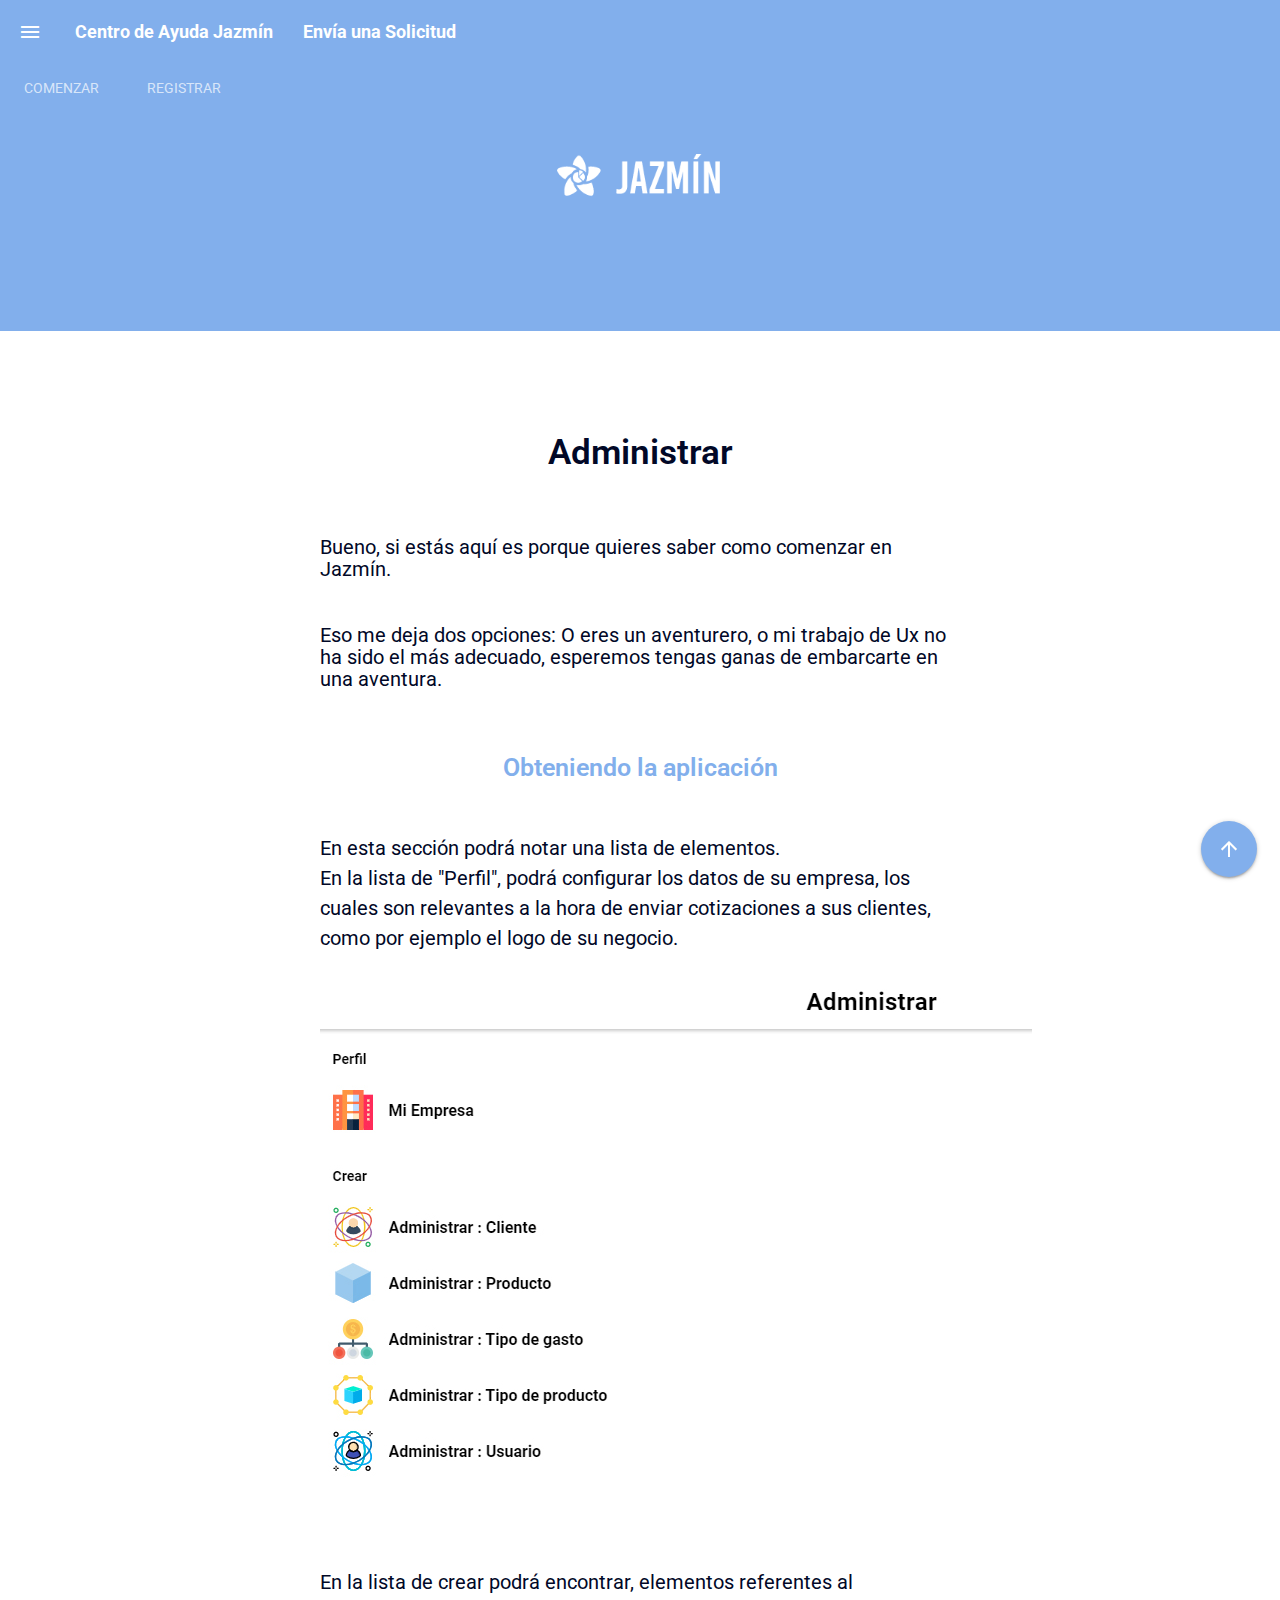
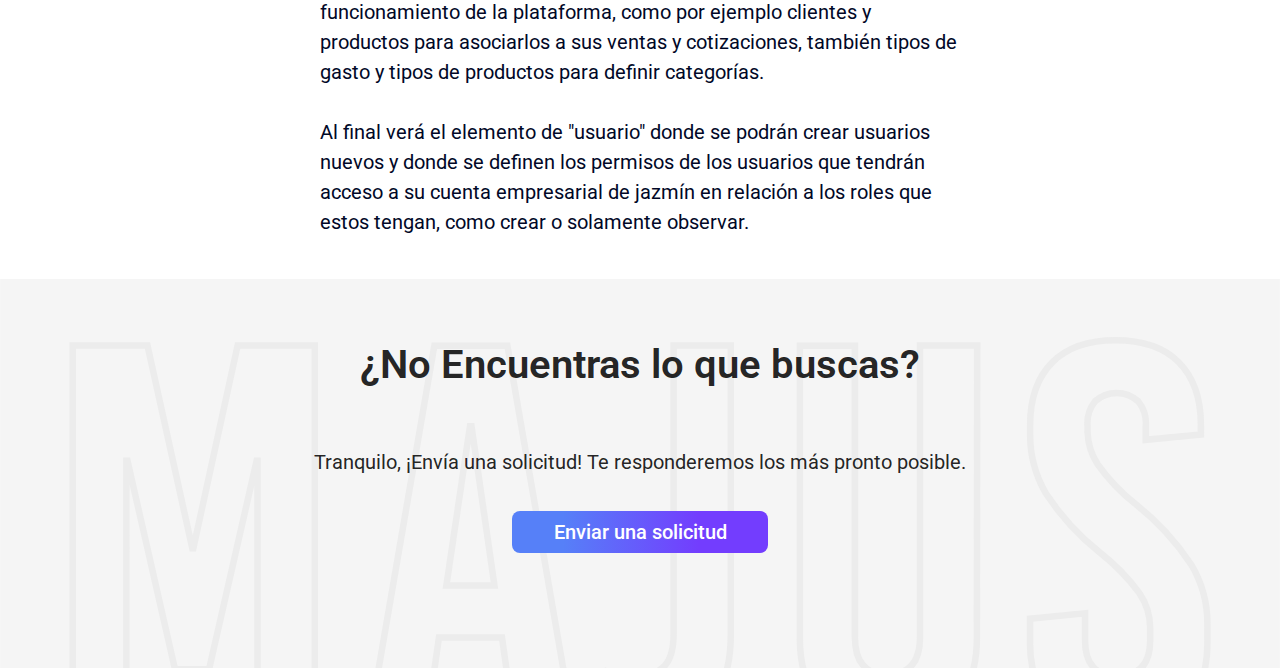
<file: administrar/index.html>
<!DOCTYPE >
<html>
  <head>
    <meta charset="UTF-8">
    <!--Importar googleapis-->
    <link href="https://fonts.googleapis.com/icon?family=Material+Icons" rel="stylesheet">
    <link href="https://fonts.googleapis.com/css?family=Istok+Web&display=swap" rel="stylesheet">

    <!--Importar materialize css-->
    <link rel="stylesheet" href="../resources/styles-materialize.css">

    <link type="text/css" rel="stylesheet" href="./styles.css">
    <script src="https://cdnjs.cloudflare.com/ajax/libs/materialize/1.0.0/js/materialize.min.js"></script>
    <link rel="stylesheet" href="https://cdnjs.cloudflare.com/ajax/libs/font-awesome/4.7.0/css/font-awesome.min.css">

    <!--Navegador Sabe que está optimizado para celular-->
    <title>Centro de Ayuda Jazmín</title>
    <link rel="shortcut icon" href="../img/favicon.ico" type="image/x-icon">

    <meta name="viewport" content="width=device-width, initial-scale=1.0"/>

    <!-- Fuente Inria+Sans Títulos -->
    <link href="https://fonts.googleapis.com/css2?family=Inria+Sans:ital,wght@0,300;0,400;0,700;1,300;1,400;1,700&display=swap" rel="stylesheet">
    <link href="https://fonts.googleapis.com/css2?family=Roboto:ital,wght@0,100;0,300;0,400;0,500;0,700;0,900;1,100;1,300;1,500;1,700;1,900&display=swap" rel="stylesheet">

  </head>

  <body>
    <div class="navbar">
      <nav>
        <div class="nav-wrapper barra-navegacion">
          <a href="#" data-target="slide-out" class="sidenav-trigger left show-on-large"><i class="material-icons icono-menu">menu</i></a>
          <ul id="nav-mobile" class="">
            <li>
              <a href="../" class="link-navbar"><b>Centro de Ayuda Jazmín</b></a>
            </li>
            <li>
              <a href="../solicitud" class="link-navbar"><b>Envía una Solicitud</b></a>
            </li>
          </ul>
        </div>
        <div class="nav-content">
          <ul class="tabs tabs-transparent">
            <!--<li class="tab"><a href="#">¿Qué es Majus?</a></li>-->
            <li class="tab"><a href="#comenzar">Comenzar</a></li>
            <li class="tab"><a href="#registrar">Registrar</a></li>
            <!--<li class="tab"><a href="#">Confirmar</a></li>-->
          </ul>
        </div>
      </nav>
    </div>

     <ul id="slide-out" class="sidenav center">
       <li>
         <div class="contenedor-imagen-barra">
           <a href="http://vase.cl/majus/" target="_blank"><img class="imagen-barra" src="../img/texto-majus.svg"></a>
         </div>
       </li>
       <li style="margin-top:15%;">
         <a href="../"><b>Centro de Ayuda Jazmín</b></a>
       </li>
       <li>
         <a href="../solicitud"><b>Envía una Solicitud</b></a>
       </li>
       <li>
         <a href="#">Comenzar en Jazmín</a>
       </li>
       <li>
         <a href="../servidor">Majus en tu Servidor</a>
       </li>
       <li>
         <a href="../uso">Uso de la App</a>
       </li>
       <li>
         <a href="../botones">Botones</a>
       </li>
       <li>
         <a href="../servidor-app">Servidor en tu App</a>
       </li>
     </ul>

     <div class="fixed-action-btn">
      <a href="#" class="btn-floating btn-large color">
        <i class="large material-icons">arrow_upward</i>
      </a>
    </div>

     <section class="seccion-foto">
     <!--
       <div class="contenedor-logo-majus">
         <svg id="Layer_1" class="logo-majus" data-name="Layer 1" xmlns="http://www.w3.org/2000/svg" xmlns:xlink="http://www.w3.org/1999/xlink" viewBox="0 0 227.5 254.06">
             <defs>
                 <style>
                     .cls1-1 {
                         fill: url(#Degradado_sin_nombre_3);
                     }

                     .cls1-2 {
                         fill: #1ea1d9;
                     }

                     .cls1-3 {
                         fill: #348ddf;
                     }

                     .cls1-4 {
                         fill: #9538fc;
                     }

                     .cls1-5 {
                         fill: #7356f2;
                     }

                     .cls1-6 {
                         fill: #447fe4;
                     }
                 </style>
                 <linearGradient id="Degradado_sin_nombre_3" x1="77.89" y1="128.8" x2="149.61" y2="128.8" gradientTransform="matrix(1, 0, 0, -1, 0.01, 256)" gradientUnits="userSpaceOnUse">
                     <stop offset="0" stop-color="#9f2fff" />
                     <stop offset="1" stop-color="#0bb1d3" />
                 </linearGradient>
             </defs>
             <title>logo-majus</title>
             <g id="circulo">
                 <path class="cls1-1" d="M139.11,101.84a35.86,35.86,0,1,0,0,50.72,35.85,35.85,0,0,0,0-50.72Z" transform="translate(-0.01)" />
             </g>
             <g id="grupo_1" data-name="grupo 1">
                 <rect class="cls1-2" x="39.81" y="87.28" width="48.28" height="8.02" rx="3.78" transform="translate(-45.83 71.96) rotate(-45)" />
                 <rect class="cls1-2" x="159.55" y="67.12" width="8.02" height="48.28" rx="3.78" transform="translate(-16.63 142.38) rotate(-45)" />
                 <rect class="cls1-2" x="88.97" y="64.49" width="48.28" height="8.02" rx="3.78" />
                 <rect class="cls1-2" x="139.42" y="158.76" width="48.28" height="8.02" rx="3.78" transform="translate(-67.19 163.33) rotate(-45)" />
                 <rect class="cls1-2" x="59.93" y="138.66" width="8.02" height="48.28" rx="3.78" transform="translate(-96.4 92.9) rotate(-45)" />
                 <rect class="cls1-2" x="90.23" y="181.55" width="48.28" height="8.02" rx="3.78" />
             </g>
             <g id="grupo_2" data-name="grupo 2">
                 <rect class="cls1-3" x="20.59" y="75.88" width="63.92" height="8.02" rx="3.78" transform="translate(-41.1 60.56) rotate(-45)" />
                 <rect class="cls1-3" x="170.95" y="47.89" width="8.02" height="63.92" rx="3.78" transform="translate(-5.23 147.1) rotate(-45)" />
                 <rect class="cls1-3" x="81.15" y="48.36" width="63.92" height="8.02" rx="3.78" />
                 <rect class="cls1-3" x="143.01" y="170.16" width="63.92" height="8.02" rx="3.78" transform="translate(-71.92 174.73) rotate(-45)" />
                 <rect class="cls1-3" x="48.54" y="142.24" width="8.02" height="63.92" rx="3.78" transform="translate(-107.79 88.18) rotate(-45)" />
                 <rect class="cls1-3" x="82.41" y="197.67" width="63.92" height="8.02" rx="3.78" />
             </g>
             <g id="grupo_5" data-name="grupo 5">
                 <rect class="cls1-4" x="-5.79" y="41.68" width="48.28" height="8.02" rx="3.78" transform="translate(-26.94 26.36) rotate(-45)" />
                 <rect class="cls1-4" x="205.14" y="21.52" width="8.02" height="48.28" rx="3.78" transform="translate(28.97 161.27) rotate(-45)" />
                 <rect class="cls1-4" x="88.96" width="48.28" height="8.02" rx="3.78" />
                 <rect class="cls1-4" x="185.02" y="204.35" width="48.28" height="8.02" rx="3.78" transform="translate(-86.08 208.93) rotate(-45)" />
                 <rect class="cls1-4" x="14.34" y="184.26" width="8.02" height="48.28" rx="3.78" transform="translate(-142 74.01) rotate(-45)" />
                 <rect class="cls1-4" x="90.24" y="246.04" width="48.28" height="8.02" rx="3.78" />
             </g>
             <g id="grupo_4" data-name="grupo 4">
                 <rect class="cls1-5" x="-2.21" y="53.08" width="63.92" height="8.02" rx="3.78" transform="translate(-31.66 37.76) rotate(-45)" />
                 <rect class="cls1-5" x="193.74" y="25.09" width="8.02" height="63.92" rx="3.78" transform="translate(17.58 156.54) rotate(-45)" />
                 <rect class="cls1-5" x="81.14" y="16.12" width="63.92" height="8.02" rx="3.78" />
                 <rect class="cls1-5" x="165.79" y="192.94" width="63.92" height="8.02" rx="3.78" transform="translate(-81.35 197.51) rotate(-45)" />
                 <rect class="cls1-5" x="25.75" y="165.05" width="8.02" height="63.92" rx="3.78" transform="translate(-130.6 78.74) rotate(-45)" />
                 <rect class="cls1-5" x="82.42" y="229.91" width="63.92" height="8.02" rx="3.78" />
             </g>
             <g id="grupo_3" data-name="grupo 3">
                 <rect class="cls1-6" x="1.05" y="64.49" width="80.21" height="8.02" rx="3.78" transform="translate(-36.39 49.16) rotate(-45)" />
                 <rect class="cls1-6" x="182.35" y="28.35" width="8.02" height="80.21" rx="3.78" transform="translate(6.17 151.82) rotate(-45)" />
                 <rect class="cls1-6" x="73" y="32.24" width="80.21" height="8.02" rx="3.78" />
                 <rect class="cls1-6" x="146.26" y="181.56" width="80.21" height="8.02" rx="3.78" transform="translate(-76.64 186.13) rotate(-45)" />
                 <rect class="cls1-6" x="37.14" y="145.5" width="8.02" height="80.21" rx="3.78" transform="translate(-119.2 83.46) rotate(-45)" />
                 <rect class="cls1-6" x="74.27" y="213.79" width="80.21" height="8.02" rx="3.78" />
             </g>
         </svg>
       </div>
     -->
       <div class="contenedor-texto-majus">
         <img class="texto-majus" src="../img/texto-majus.svg">
       </div>

     </section>

     <section class="seccion-contenido">
       <div class="contenedor-contenido">
         <h1 class="titulo-contenido">Administrar</h1>
      <!--
         <div class="contenedor-descripcion">
           <div class="contenedor-imagen-descripcion">
             <img class="imagen-descripcion" src="../img/robot02.png">
          </div>
          <h1 class="titulo-descripcion"><b>Pixel Lover Admin</b><br><br>"¿ A tí también te gusta el café?"</h1>
         </div>
       -->

         <h1 class="subtitulo-contenido">Bueno, si estás aquí es porque quieres saber como comenzar en Jazmín. <br><br><br> Eso me deja dos opciones: O eres un aventurero, o mi trabajo de Ux no ha sido el más adecuado, esperemos tengas ganas de embarcarte en una aventura.</h1>

         <h1 id="comenzar" class="subtitulo-obtener" style="color:#82afec;">Obteniendo la aplicación</h1>

         <p class="parrafo-contenido">En esta sección podrá notar una lista de elementos. <br>En la lista de "Perfil", podrá configurar los datos de su empresa, los cuales son relevantes a la hora de enviar cotizaciones a sus clientes, como por ejemplo el logo de su negocio.</p>
         <div class="contenedor-imagen">
           <img class="administrar" src="../img/administrar/administrar.jpg">
         </div>
         <p class="parrafo-contenido">En la lista de crear podrá encontrar, elementos referentes al funcionamiento de la plataforma, como por ejemplo clientes y productos para asociarlos a sus ventas y cotizaciones, también tipos de gasto y tipos de productos para definir categorías.<br><br> Al final verá el elemento de "usuario" donde se podrán crear usuarios nuevos y donde se definen los permisos de los usuarios que tendrán acceso a su cuenta empresarial de jazmín en relación a los roles que estos tengan, como crear o solamente observar.</p>
     </section>

     <section class="seccion-pregunta-utilidad">
       <h1 class="titulo-utilidad">¿No Encuentras lo que buscas?</h1>
       <h1 class="subtitulo-utilidad">Tranquilo,  ¡Envía una solicitud! Te responderemos los más pronto posible.</h1>
       <a href="../solicitud" target="_blank"><h1 class="boton">Enviar una solicitud</h1></a>
     </section>

    </body>
    <script>
      document.addEventListener('DOMContentLoaded', function() {
      var elems = document.querySelectorAll('.modal');
      var instances = M.Modal.init(elems);
      });

      document.addEventListener('DOMContentLoaded', function() {
      var elems = document.querySelectorAll('.parallax');
      var instances = M.Parallax.init(elems);
      });

      document.addEventListener('DOMContentLoaded', function() {
      var elems = document.querySelectorAll('.tooltipped');
      var instances = M.Tooltip.init(elems);
      });

      document.addEventListener('DOMContentLoaded', function() {
        var elems = document.querySelectorAll('.carousel');
        var instances = M.Carousel.init(elems,{fullWidth: true,indicators: true})

        for(let i = 0 ; i < instances.length;i++){
            let instancia = instances[i];
            let intervalos = setInterval(function () {
              console.log("next");
              instancia.next();
            }, 5000);

        }
      });

      document.addEventListener('DOMContentLoaded', function() {
        var elems = document.querySelectorAll('.sidenav');
        var instances = M.Sidenav.init(elems);
      });

      document.addEventListener('DOMContentLoaded', function() {
        var elems = document.querySelectorAll('.fixed-action-btn');
        var instances = M.FloatingActionButton.init(elems, {
          direction: 'left'
        });
      });

      document.addEventListener('DOMContentLoaded', function() {
        var elems = document.querySelectorAll('.collapsible');
        var instances = M.Collapsible.init(elems);
      });
   </script>
  </html>
</file>
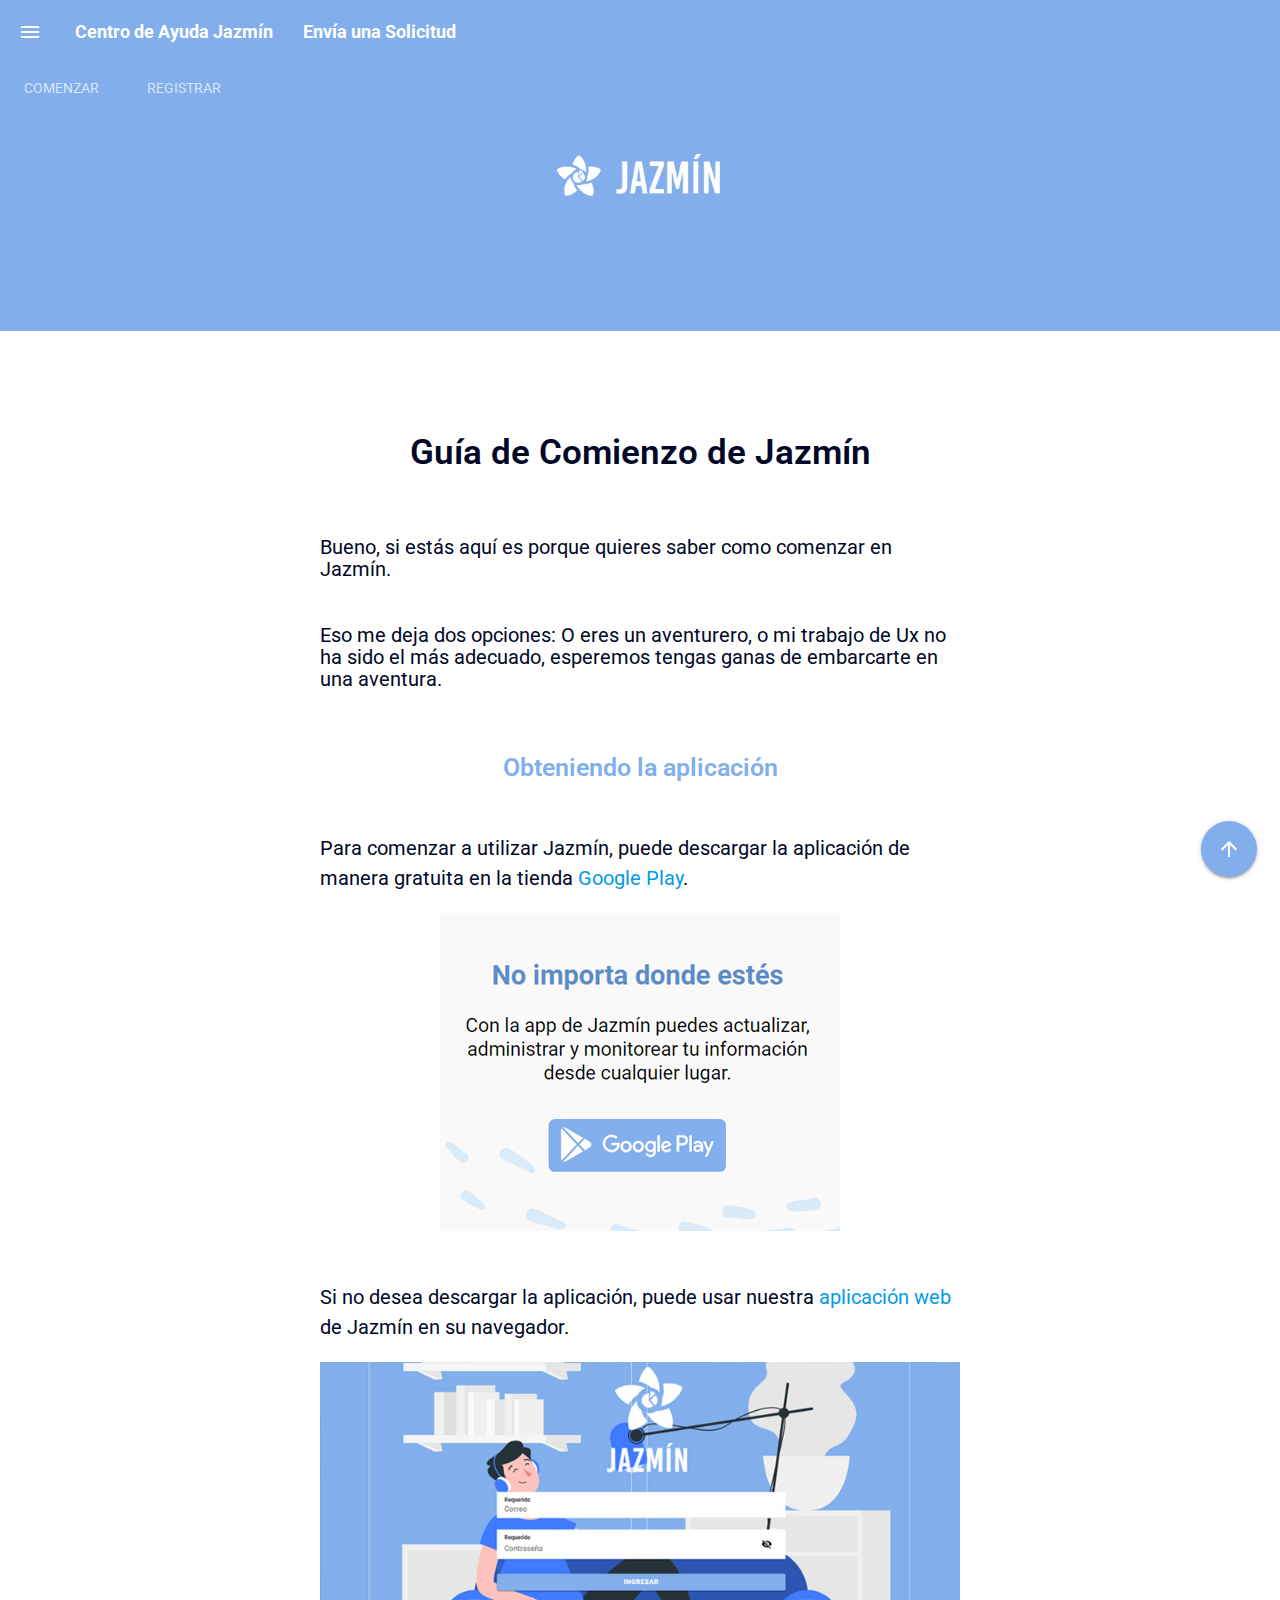
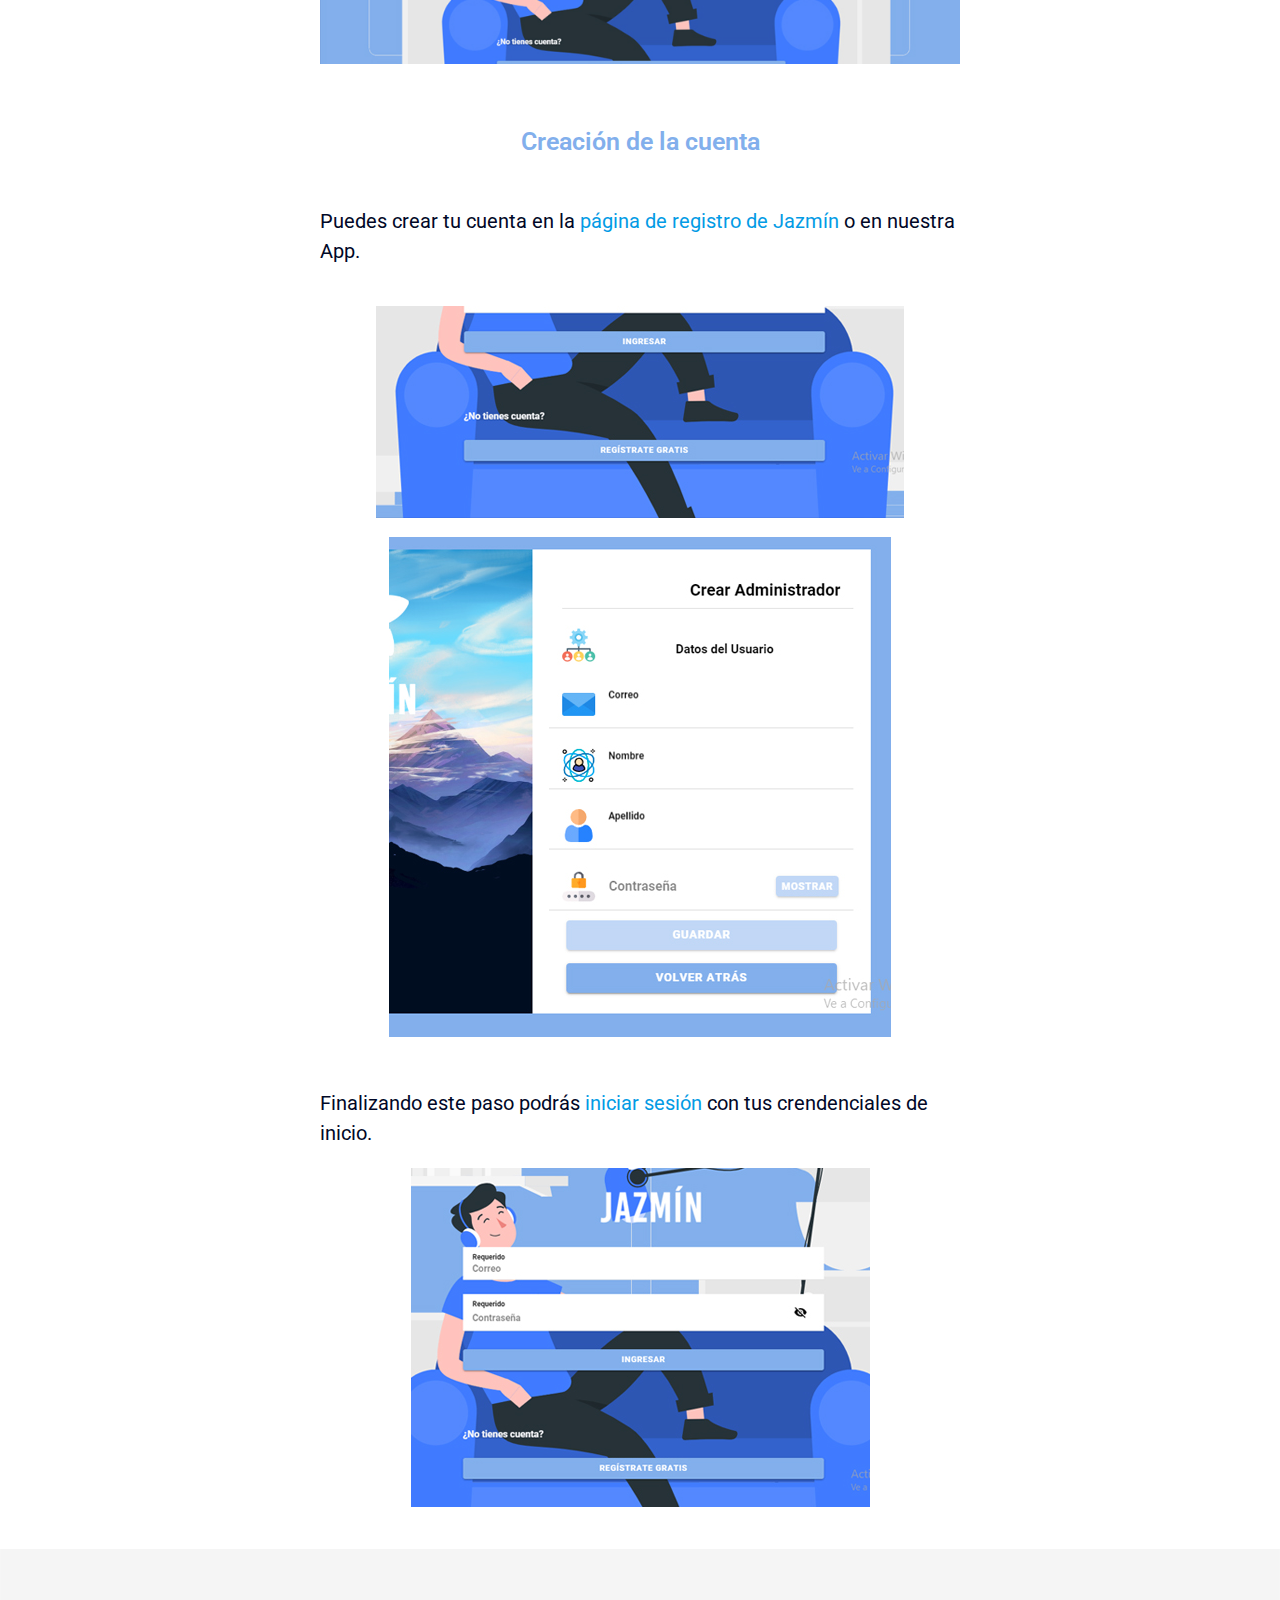
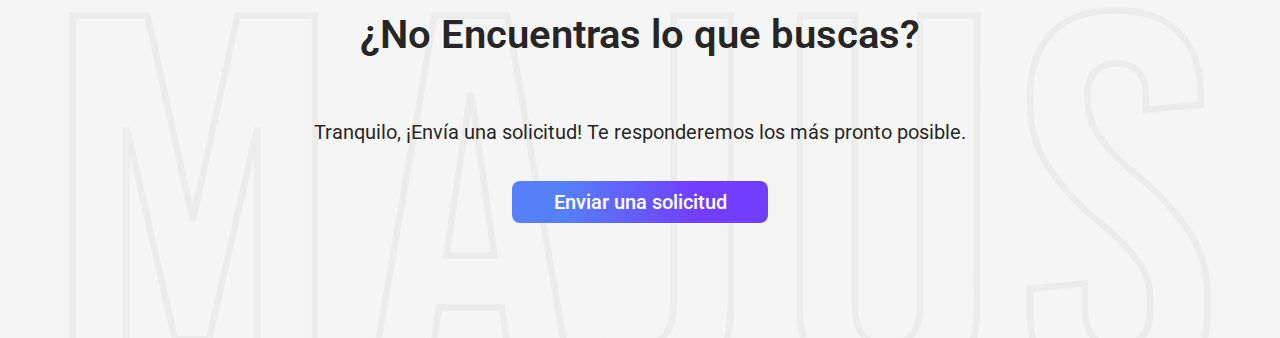
<file: comenzar/index.html>
<!DOCTYPE >
<html>
  <head>
    <meta charset="UTF-8">
    <!--Importar googleapis-->
    <link href="https://fonts.googleapis.com/icon?family=Material+Icons" rel="stylesheet">
    <link href="https://fonts.googleapis.com/css?family=Istok+Web&display=swap" rel="stylesheet">

    <!--Importar materialize css-->
    <link rel="stylesheet" href="../resources/styles-materialize.css">

    <link type="text/css" rel="stylesheet" href="./styles.css">
    <script src="https://cdnjs.cloudflare.com/ajax/libs/materialize/1.0.0/js/materialize.min.js"></script>
    <link rel="stylesheet" href="https://cdnjs.cloudflare.com/ajax/libs/font-awesome/4.7.0/css/font-awesome.min.css">

    <!--Navegador Sabe que está optimizado para celular-->
    <title>Centro de Ayuda Jazmín</title>
    <link rel="shortcut icon" href="../img/favicon.ico" type="image/x-icon">

    <meta name="viewport" content="width=device-width, initial-scale=1.0"/>

    <!-- Fuente Inria+Sans Títulos -->
    <link href="https://fonts.googleapis.com/css2?family=Inria+Sans:ital,wght@0,300;0,400;0,700;1,300;1,400;1,700&display=swap" rel="stylesheet">
    <link href="https://fonts.googleapis.com/css2?family=Roboto:ital,wght@0,100;0,300;0,400;0,500;0,700;0,900;1,100;1,300;1,500;1,700;1,900&display=swap" rel="stylesheet">

  </head>

  <body>
    <div class="navbar">
      <nav>
        <div class="nav-wrapper barra-navegacion">
          <a href="#" data-target="slide-out" class="sidenav-trigger left show-on-large"><i class="material-icons icono-menu">menu</i></a>
          <ul id="nav-mobile" class="">
            <li>
              <a href="../" class="link-navbar"><b>Centro de Ayuda Jazmín</b></a>
            </li>
            <li>
              <a href="../solicitud" class="link-navbar"><b>Envía una Solicitud</b></a>
            </li>
          </ul>
        </div>
        <div class="nav-content">
          <ul class="tabs tabs-transparent">
            <!--<li class="tab"><a href="#">¿Qué es Majus?</a></li>-->
            <li class="tab"><a href="#comenzar">Comenzar</a></li>
            <li class="tab"><a href="#registrar">Registrar</a></li>
            <!--<li class="tab"><a href="#">Confirmar</a></li>-->
          </ul>
        </div>
      </nav>
    </div>

     <ul id="slide-out" class="sidenav center">
       <li>
         <div class="contenedor-imagen-barra">
           <a href="http://vase.cl/majus/" target="_blank"><img class="imagen-barra" src="../img/texto-majus.svg"></a>
         </div>
       </li>
       <li style="margin-top:15%;">
         <a href="../"><b>Centro de Ayuda Jazmín</b></a>
       </li>
       <li>
         <a href="../solicitud"><b>Envía una Solicitud</b></a>
       </li>
       <li>
         <a href="#">Comenzar en Jazmín</a>
       </li>
       <li>
         <a href="../servidor">Majus en tu Servidor</a>
       </li>
       <li>
         <a href="../uso">Uso de la App</a>
       </li>
       <li>
         <a href="../botones">Botones</a>
       </li>
       <li>
         <a href="../servidor-app">Servidor en tu App</a>
       </li>
     </ul>

     <div class="fixed-action-btn">
      <a href="#" class="btn-floating btn-large color">
        <i class="large material-icons">arrow_upward</i>
      </a>
    </div>

     <section class="seccion-foto">
     <!--
       <div class="contenedor-logo-majus">
         <svg id="Layer_1" class="logo-majus" data-name="Layer 1" xmlns="http://www.w3.org/2000/svg" xmlns:xlink="http://www.w3.org/1999/xlink" viewBox="0 0 227.5 254.06">
             <defs>
                 <style>
                     .cls1-1 {
                         fill: url(#Degradado_sin_nombre_3);
                     }

                     .cls1-2 {
                         fill: #1ea1d9;
                     }

                     .cls1-3 {
                         fill: #348ddf;
                     }

                     .cls1-4 {
                         fill: #9538fc;
                     }

                     .cls1-5 {
                         fill: #7356f2;
                     }

                     .cls1-6 {
                         fill: #447fe4;
                     }
                 </style>
                 <linearGradient id="Degradado_sin_nombre_3" x1="77.89" y1="128.8" x2="149.61" y2="128.8" gradientTransform="matrix(1, 0, 0, -1, 0.01, 256)" gradientUnits="userSpaceOnUse">
                     <stop offset="0" stop-color="#9f2fff" />
                     <stop offset="1" stop-color="#0bb1d3" />
                 </linearGradient>
             </defs>
             <title>logo-majus</title>
             <g id="circulo">
                 <path class="cls1-1" d="M139.11,101.84a35.86,35.86,0,1,0,0,50.72,35.85,35.85,0,0,0,0-50.72Z" transform="translate(-0.01)" />
             </g>
             <g id="grupo_1" data-name="grupo 1">
                 <rect class="cls1-2" x="39.81" y="87.28" width="48.28" height="8.02" rx="3.78" transform="translate(-45.83 71.96) rotate(-45)" />
                 <rect class="cls1-2" x="159.55" y="67.12" width="8.02" height="48.28" rx="3.78" transform="translate(-16.63 142.38) rotate(-45)" />
                 <rect class="cls1-2" x="88.97" y="64.49" width="48.28" height="8.02" rx="3.78" />
                 <rect class="cls1-2" x="139.42" y="158.76" width="48.28" height="8.02" rx="3.78" transform="translate(-67.19 163.33) rotate(-45)" />
                 <rect class="cls1-2" x="59.93" y="138.66" width="8.02" height="48.28" rx="3.78" transform="translate(-96.4 92.9) rotate(-45)" />
                 <rect class="cls1-2" x="90.23" y="181.55" width="48.28" height="8.02" rx="3.78" />
             </g>
             <g id="grupo_2" data-name="grupo 2">
                 <rect class="cls1-3" x="20.59" y="75.88" width="63.92" height="8.02" rx="3.78" transform="translate(-41.1 60.56) rotate(-45)" />
                 <rect class="cls1-3" x="170.95" y="47.89" width="8.02" height="63.92" rx="3.78" transform="translate(-5.23 147.1) rotate(-45)" />
                 <rect class="cls1-3" x="81.15" y="48.36" width="63.92" height="8.02" rx="3.78" />
                 <rect class="cls1-3" x="143.01" y="170.16" width="63.92" height="8.02" rx="3.78" transform="translate(-71.92 174.73) rotate(-45)" />
                 <rect class="cls1-3" x="48.54" y="142.24" width="8.02" height="63.92" rx="3.78" transform="translate(-107.79 88.18) rotate(-45)" />
                 <rect class="cls1-3" x="82.41" y="197.67" width="63.92" height="8.02" rx="3.78" />
             </g>
             <g id="grupo_5" data-name="grupo 5">
                 <rect class="cls1-4" x="-5.79" y="41.68" width="48.28" height="8.02" rx="3.78" transform="translate(-26.94 26.36) rotate(-45)" />
                 <rect class="cls1-4" x="205.14" y="21.52" width="8.02" height="48.28" rx="3.78" transform="translate(28.97 161.27) rotate(-45)" />
                 <rect class="cls1-4" x="88.96" width="48.28" height="8.02" rx="3.78" />
                 <rect class="cls1-4" x="185.02" y="204.35" width="48.28" height="8.02" rx="3.78" transform="translate(-86.08 208.93) rotate(-45)" />
                 <rect class="cls1-4" x="14.34" y="184.26" width="8.02" height="48.28" rx="3.78" transform="translate(-142 74.01) rotate(-45)" />
                 <rect class="cls1-4" x="90.24" y="246.04" width="48.28" height="8.02" rx="3.78" />
             </g>
             <g id="grupo_4" data-name="grupo 4">
                 <rect class="cls1-5" x="-2.21" y="53.08" width="63.92" height="8.02" rx="3.78" transform="translate(-31.66 37.76) rotate(-45)" />
                 <rect class="cls1-5" x="193.74" y="25.09" width="8.02" height="63.92" rx="3.78" transform="translate(17.58 156.54) rotate(-45)" />
                 <rect class="cls1-5" x="81.14" y="16.12" width="63.92" height="8.02" rx="3.78" />
                 <rect class="cls1-5" x="165.79" y="192.94" width="63.92" height="8.02" rx="3.78" transform="translate(-81.35 197.51) rotate(-45)" />
                 <rect class="cls1-5" x="25.75" y="165.05" width="8.02" height="63.92" rx="3.78" transform="translate(-130.6 78.74) rotate(-45)" />
                 <rect class="cls1-5" x="82.42" y="229.91" width="63.92" height="8.02" rx="3.78" />
             </g>
             <g id="grupo_3" data-name="grupo 3">
                 <rect class="cls1-6" x="1.05" y="64.49" width="80.21" height="8.02" rx="3.78" transform="translate(-36.39 49.16) rotate(-45)" />
                 <rect class="cls1-6" x="182.35" y="28.35" width="8.02" height="80.21" rx="3.78" transform="translate(6.17 151.82) rotate(-45)" />
                 <rect class="cls1-6" x="73" y="32.24" width="80.21" height="8.02" rx="3.78" />
                 <rect class="cls1-6" x="146.26" y="181.56" width="80.21" height="8.02" rx="3.78" transform="translate(-76.64 186.13) rotate(-45)" />
                 <rect class="cls1-6" x="37.14" y="145.5" width="8.02" height="80.21" rx="3.78" transform="translate(-119.2 83.46) rotate(-45)" />
                 <rect class="cls1-6" x="74.27" y="213.79" width="80.21" height="8.02" rx="3.78" />
             </g>
         </svg>
       </div>
     -->
       <div class="contenedor-texto-majus">
         <img class="texto-majus" src="../img/texto-majus.svg">
       </div>

     </section>

     <section class="seccion-contenido">
       <div class="contenedor-contenido">
         <h1 class="titulo-contenido">Guía de Comienzo de Jazmín</h1>
      <!--
         <div class="contenedor-descripcion">
           <div class="contenedor-imagen-descripcion">
             <img class="imagen-descripcion" src="../img/robot02.png">
          </div>
          <h1 class="titulo-descripcion"><b>Pixel Lover Admin</b><br><br>"¿ A tí también te gusta el café?"</h1>
         </div>
       -->

         <h1 class="subtitulo-contenido">Bueno, si estás aquí es porque quieres saber como comenzar en Jazmín. <br><br><br> Eso me deja dos opciones: O eres un aventurero, o mi trabajo de Ux no ha sido el más adecuado, esperemos tengas ganas de embarcarte en una aventura.</h1>

         <h1 id="comenzar" class="subtitulo-obtener" style="color:#82afec;">Obteniendo la aplicación</h1>

         <p class="parrafo-contenido">Para comenzar a utilizar Jazmín, puede descargar la aplicación de manera gratuita en la tienda <a href="https://play.google.com/store/apps/details?id=com.vase.jazmin" target="_blank">Google Play</a>.</p>
         <div class="contenedor-imagen">
           <img class="imagen-google" src="../img/google-play.jpg">
         </div>

         <p class="parrafo-contenido">Si no desea descargar la aplicación, puede usar nuestra <a href="http://jazmin.vase.cl/login" target="_blank">aplicación web</a> de Jazmín en su navegador.<p>
         <div class="contenedor-imagen">
           <img class="imagen-multidispositivo" src="../img/imagen-multidispositivo.jpg">
         </div>
         <h1 id="registrar" class="subtitulo-obtener" style="color:#82afec;">Creación de la cuenta</h1>
         <p class="parrafo-contenido">Puedes crear tu cuenta en la <a href="http://jazmin.vase.cl/registrar" target="_blank">página de registro de Jazmín</a> o en nuestra App.</b>
           <div class="contenedor-imagen">
             <img class="imagen-registrar" src="../img/imagen-registrar.jpg">
           </div>
           <div class="contenedor-imagen">
             <img class="imagen-registro" src="../img/imagen-registro.jpg">
           </div>
         <p class="parrafo-contenido">Finalizando este paso podrás <a href="http://jazmin.vase.cl/login" target="_blank">iniciar sesión</a> con tus crendenciales de inicio.</p>
         <div class="contenedor-imagen">
           <img class="imagen-inicio" src="../img/imagen-inicio.jpg">
         </div>

     </section>

     <section class="seccion-pregunta-utilidad">
       <h1 class="titulo-utilidad">¿No Encuentras lo que buscas?</h1>
       <h1 class="subtitulo-utilidad">Tranquilo,  ¡Envía una solicitud! Te responderemos los más pronto posible.</h1>
       <a href="../solicitud" target="_blank"><h1 class="boton">Enviar una solicitud</h1></a>
     </section>

    </body>
    <script>
      document.addEventListener('DOMContentLoaded', function() {
      var elems = document.querySelectorAll('.modal');
      var instances = M.Modal.init(elems);
      });

      document.addEventListener('DOMContentLoaded', function() {
      var elems = document.querySelectorAll('.parallax');
      var instances = M.Parallax.init(elems);
      });

      document.addEventListener('DOMContentLoaded', function() {
      var elems = document.querySelectorAll('.tooltipped');
      var instances = M.Tooltip.init(elems);
      });

      document.addEventListener('DOMContentLoaded', function() {
        var elems = document.querySelectorAll('.carousel');
        var instances = M.Carousel.init(elems,{fullWidth: true,indicators: true})

        for(let i = 0 ; i < instances.length;i++){
            let instancia = instances[i];
            let intervalos = setInterval(function () {
              console.log("next");
              instancia.next();
            }, 5000);

        }
      });

      document.addEventListener('DOMContentLoaded', function() {
        var elems = document.querySelectorAll('.sidenav');
        var instances = M.Sidenav.init(elems);
      });

      document.addEventListener('DOMContentLoaded', function() {
        var elems = document.querySelectorAll('.fixed-action-btn');
        var instances = M.FloatingActionButton.init(elems, {
          direction: 'left'
        });
      });

      document.addEventListener('DOMContentLoaded', function() {
        var elems = document.querySelectorAll('.collapsible');
        var instances = M.Collapsible.init(elems);
      });
   </script>
  </html>
</file>
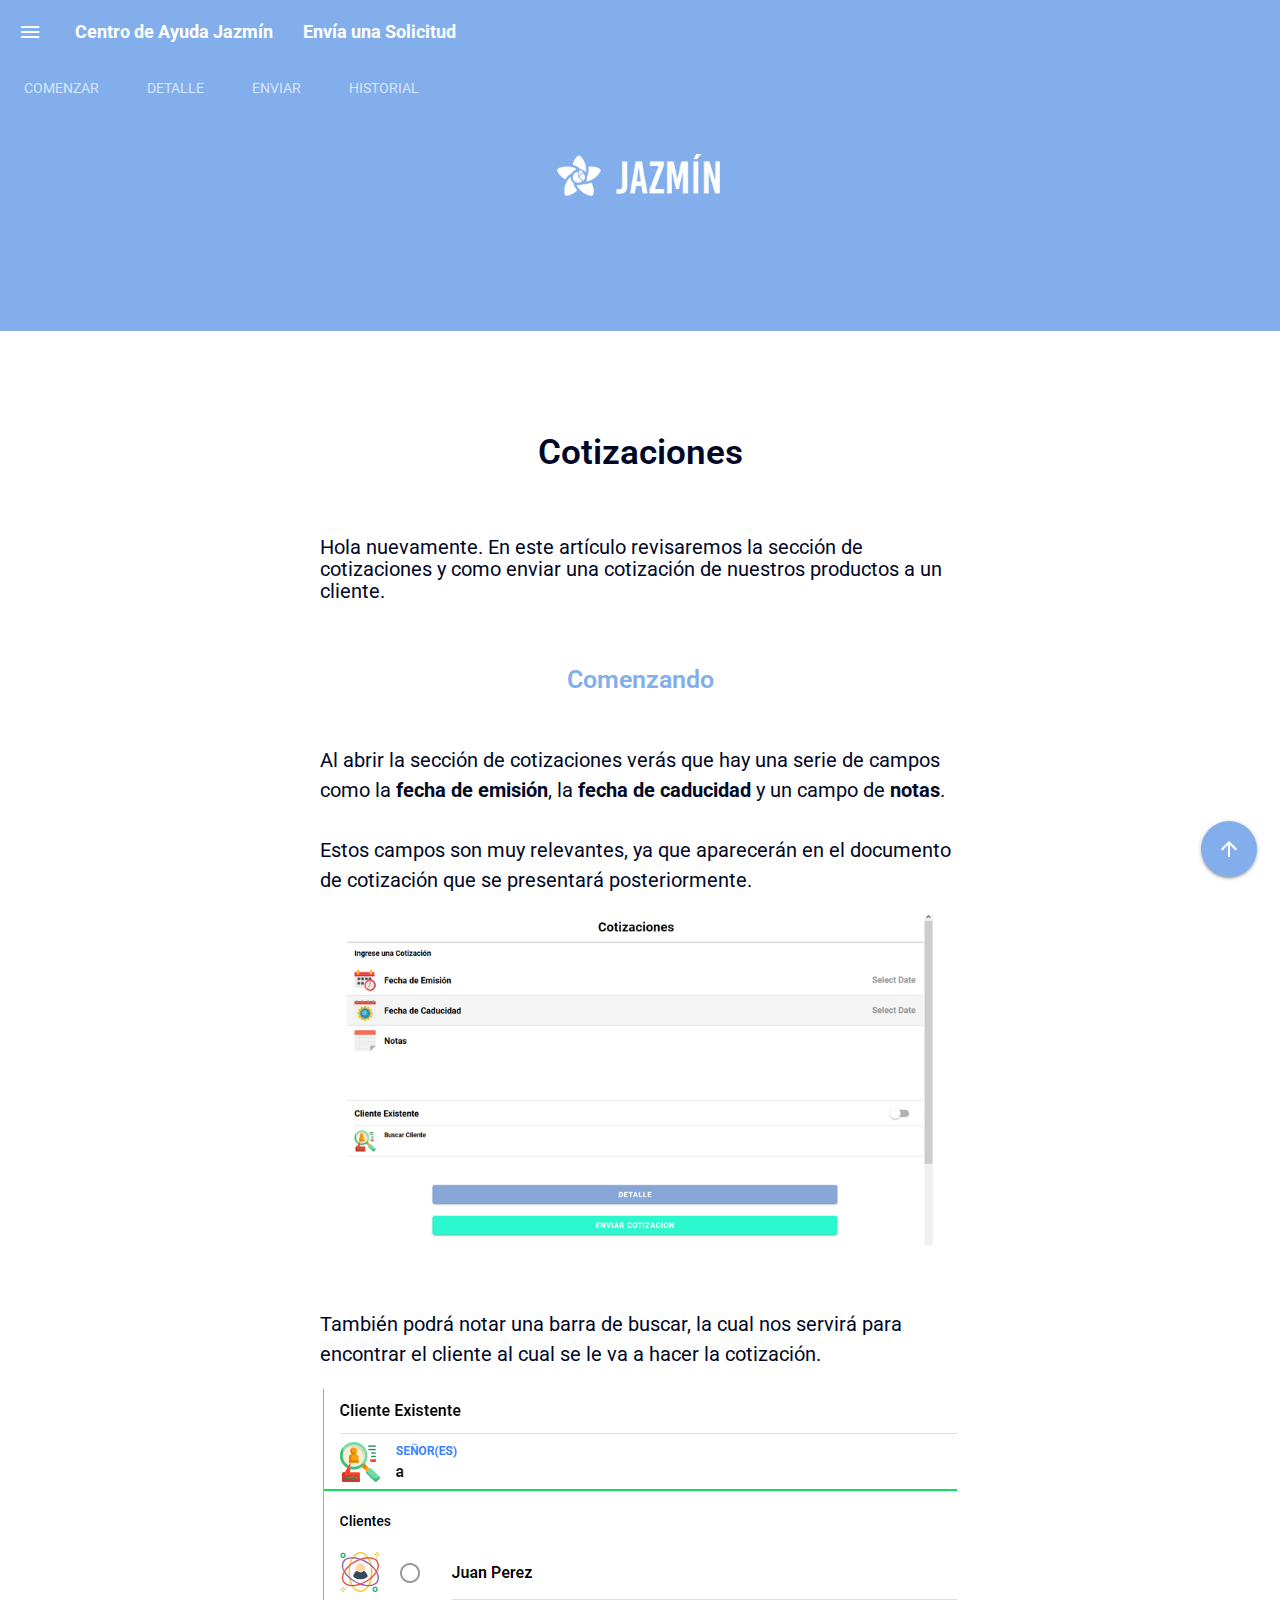
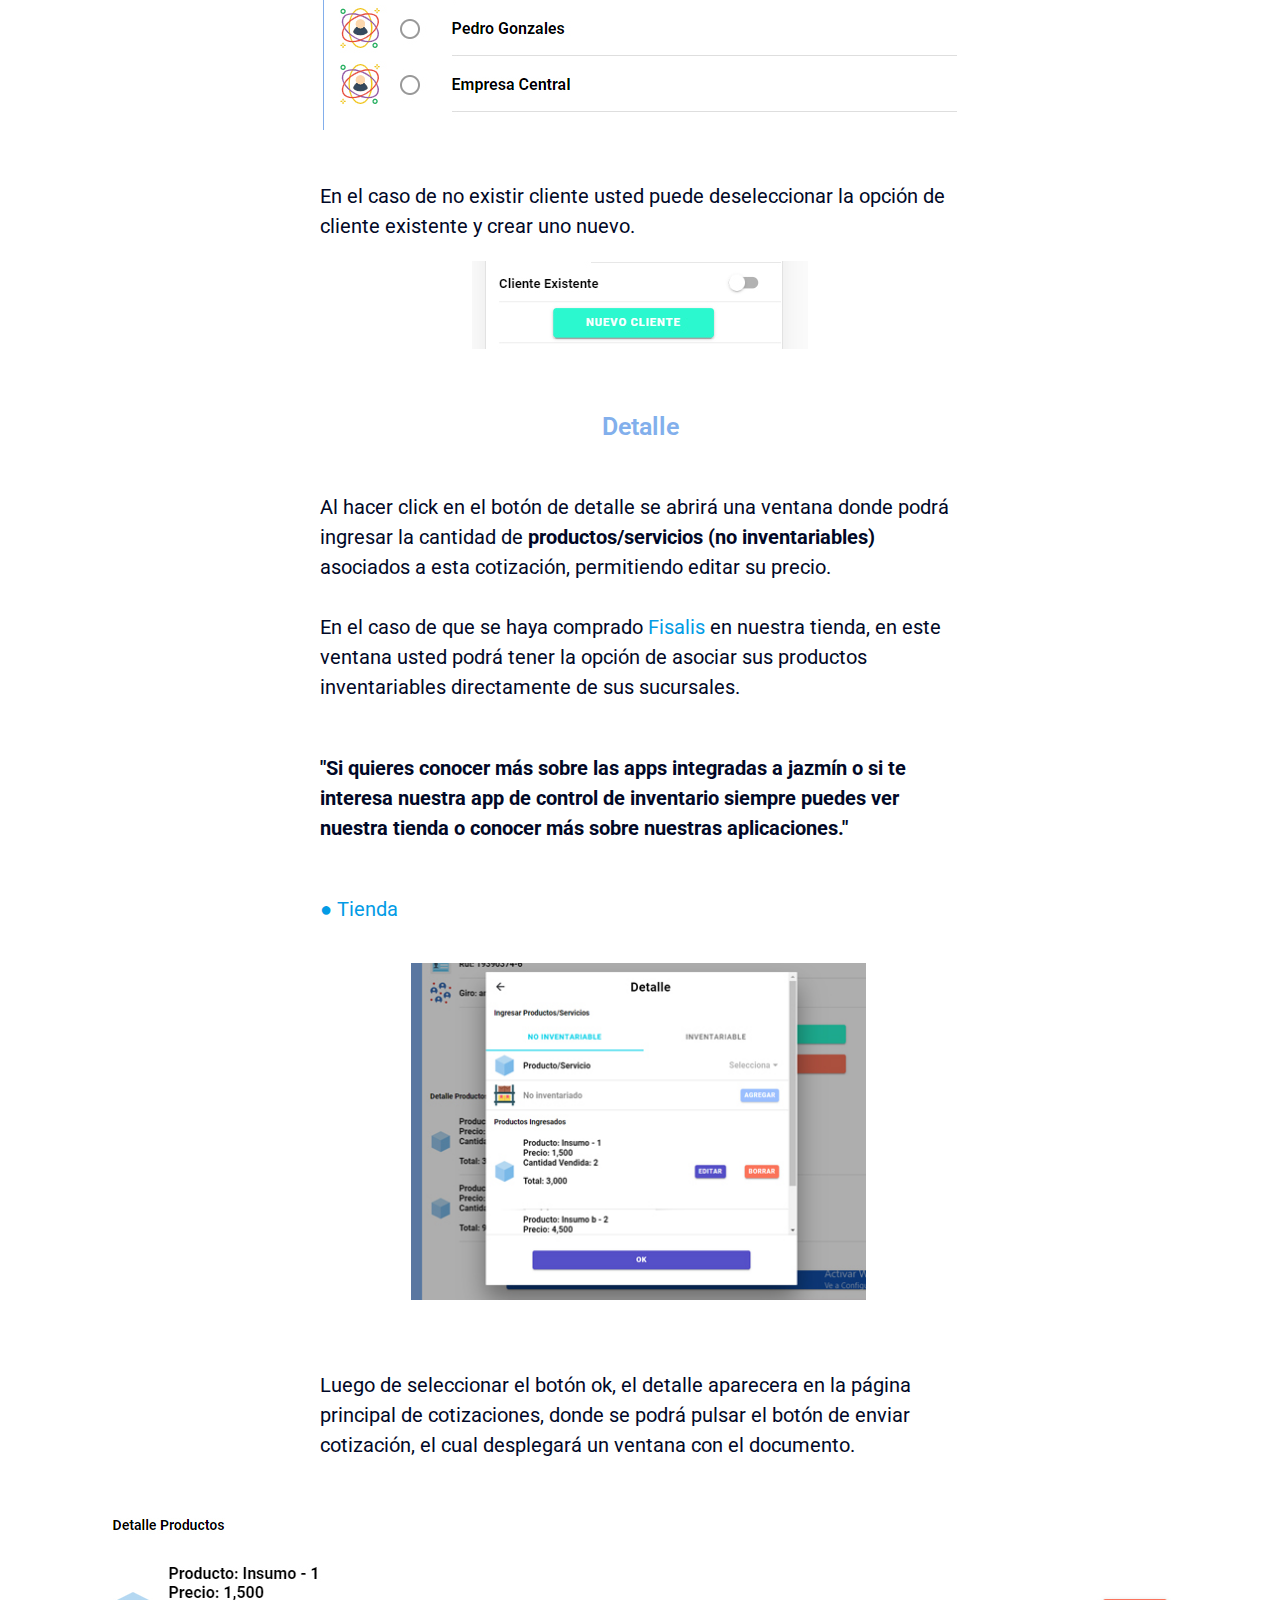
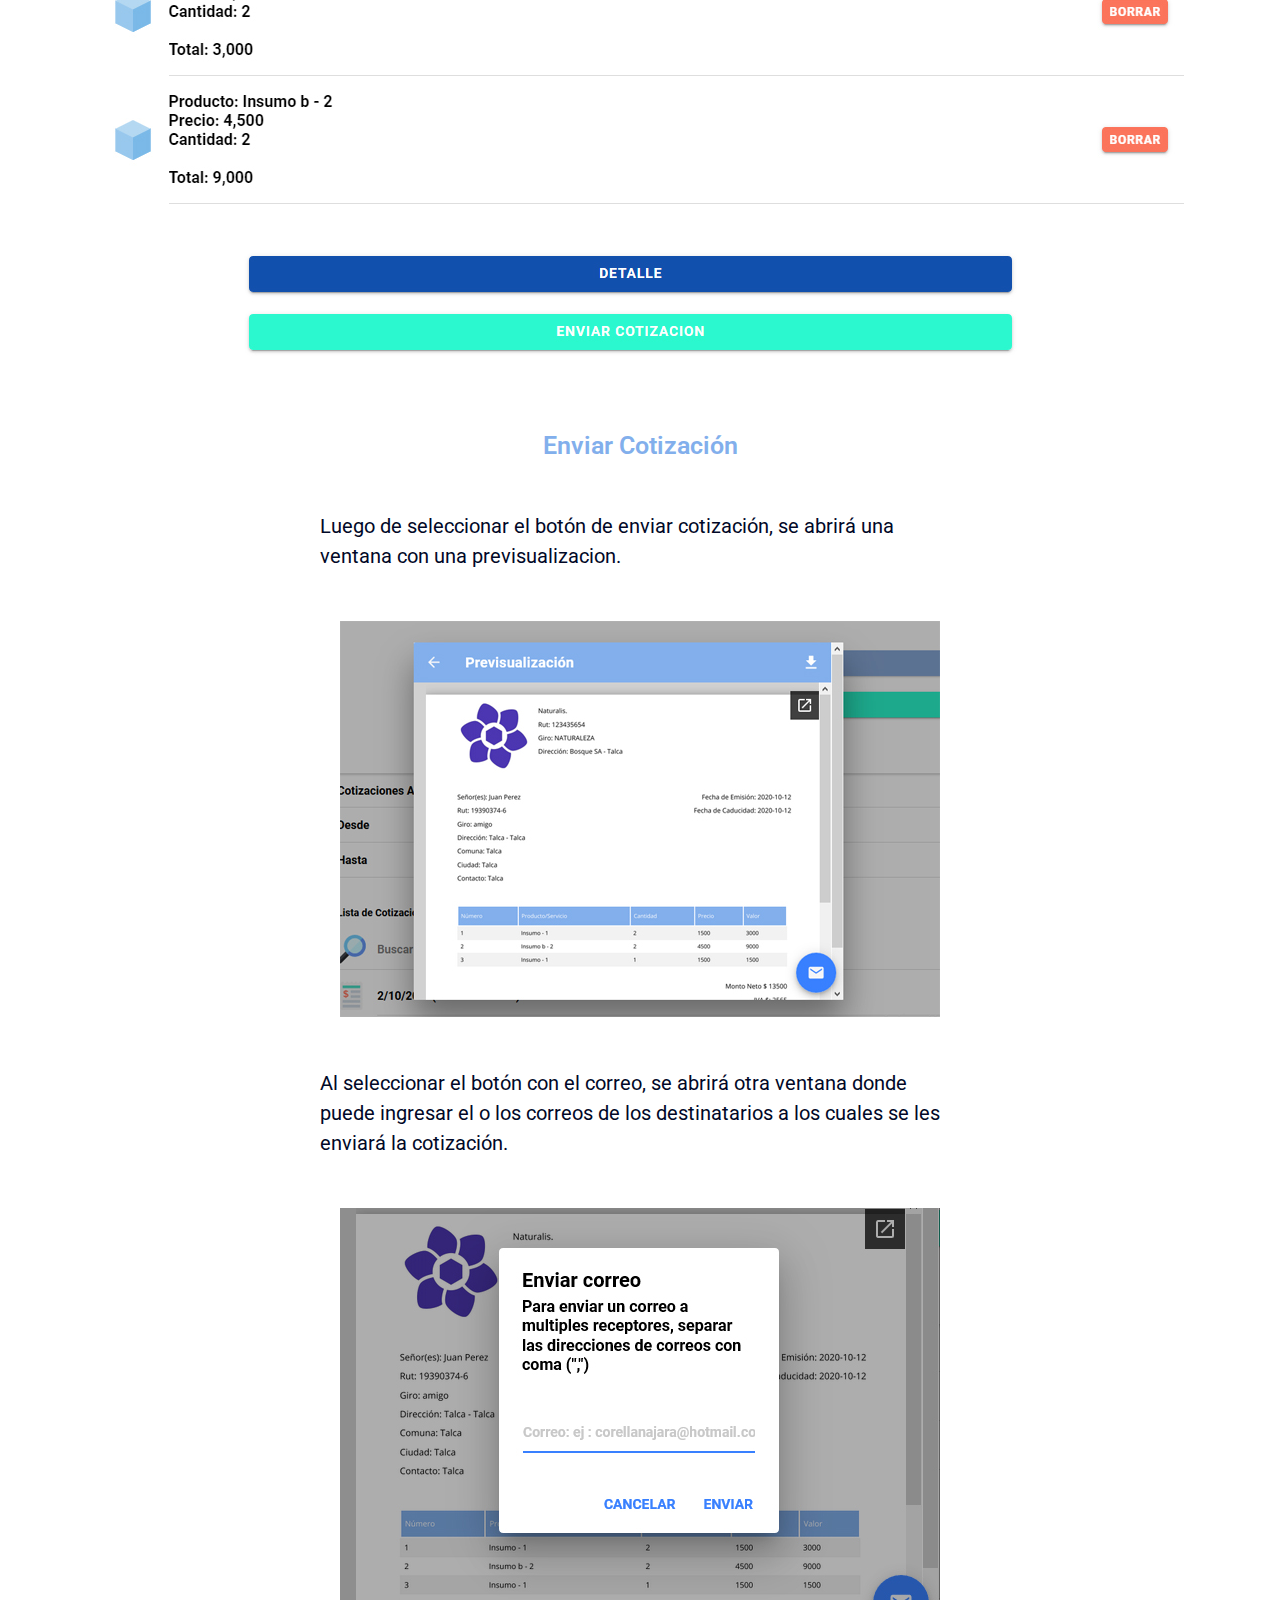
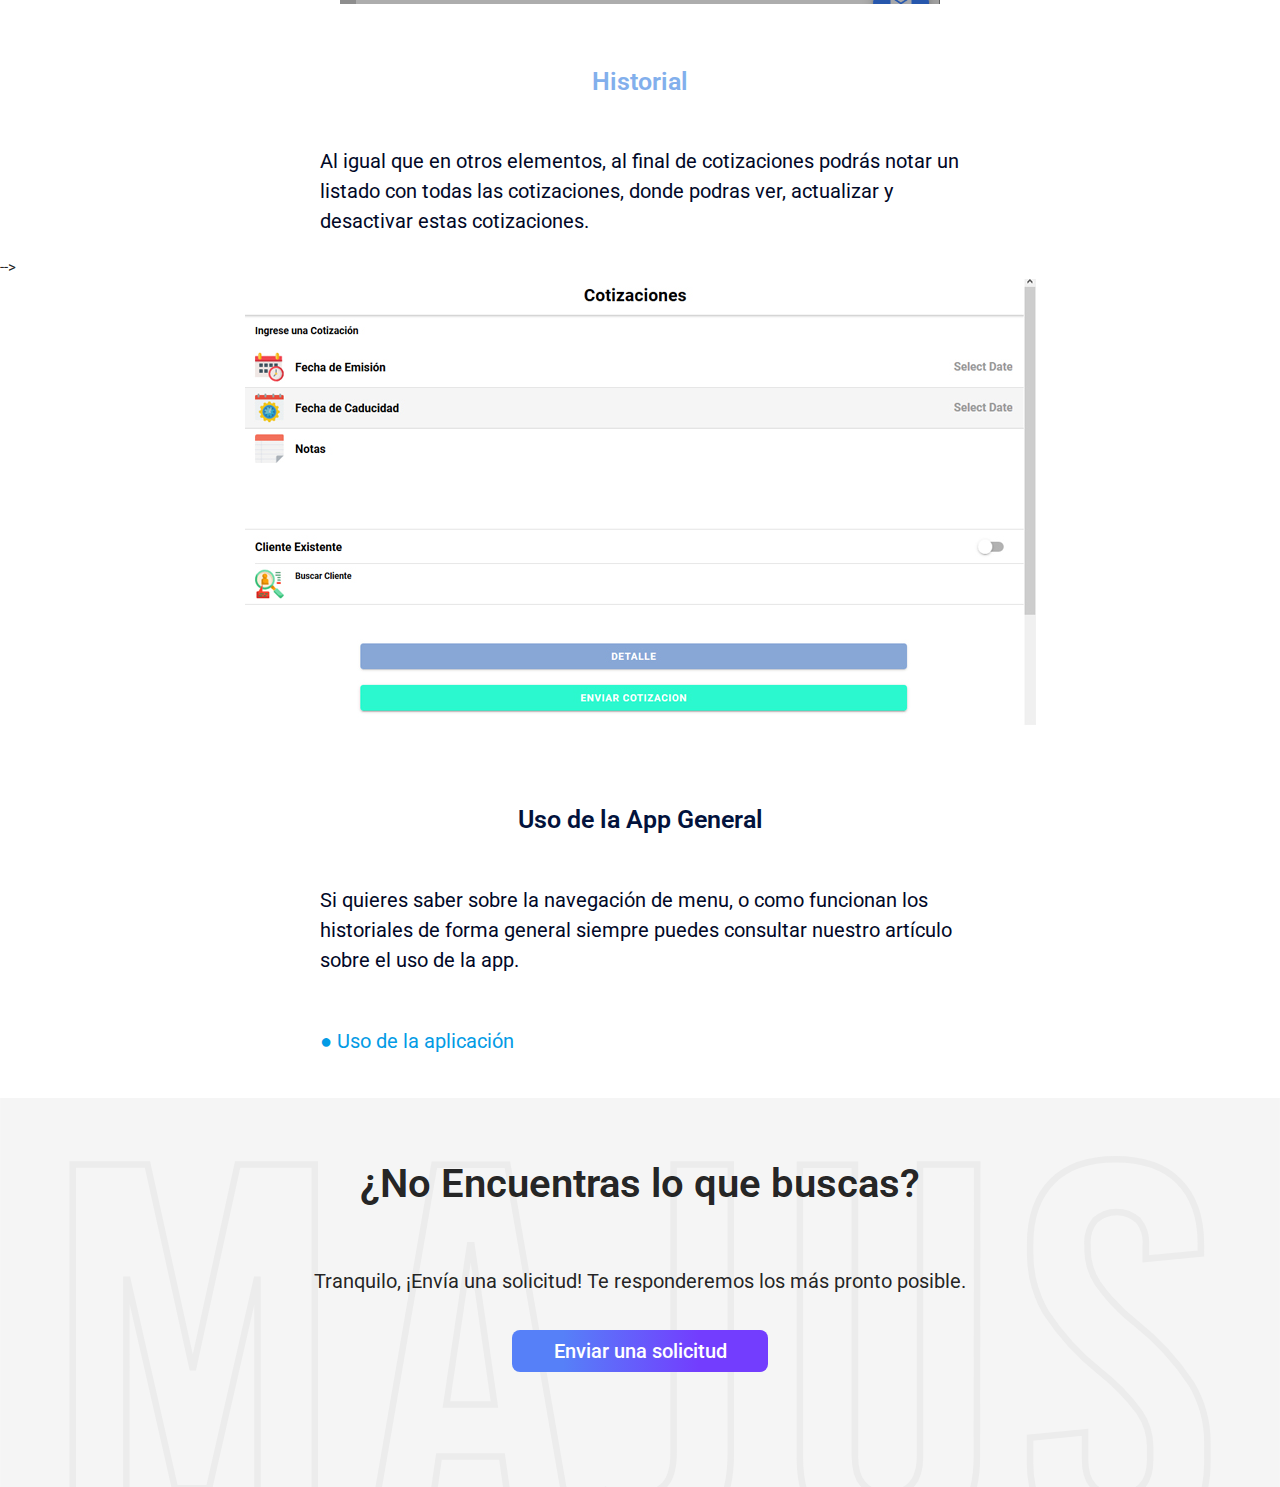
<file: cotizaciones/index.html>
<!DOCTYPE >
<html>
  <head>
    <meta charset="UTF-8">
    <!--Importar googleapis-->
    <link href="https://fonts.googleapis.com/icon?family=Material+Icons" rel="stylesheet">
    <link href="https://fonts.googleapis.com/css?family=Istok+Web&display=swap" rel="stylesheet">

    <!--Importar materialize css-->
    <link rel="stylesheet" href="../resources/styles-materialize.css">

    <link type="text/css" rel="stylesheet" href="./styles.css">
    <script src="https://cdnjs.cloudflare.com/ajax/libs/materialize/1.0.0/js/materialize.min.js"></script>
    <link rel="stylesheet" href="https://cdnjs.cloudflare.com/ajax/libs/font-awesome/4.7.0/css/font-awesome.min.css">

    <!--Navegador Sabe que está optimizado para celular-->
    <title>Centro de Ayuda Jazmín</title>
    <link rel="shortcut icon" href="../img/favicon.ico" type="image/x-icon">

    <meta name="viewport" content="width=device-width, initial-scale=1.0"/>

    <!-- Fuente Inria+Sans Títulos -->
    <link href="https://fonts.googleapis.com/css2?family=Inria+Sans:ital,wght@0,300;0,400;0,700;1,300;1,400;1,700&display=swap" rel="stylesheet">
    <link href="https://fonts.googleapis.com/css2?family=Roboto:ital,wght@0,100;0,300;0,400;0,500;0,700;0,900;1,100;1,300;1,500;1,700;1,900&display=swap" rel="stylesheet">

  </head>

  <body>
    <div class="navbar">
      <nav>
        <div class="nav-wrapper barra-navegacion">
          <a href="#" data-target="slide-out" class="sidenav-trigger left show-on-large"><i class="material-icons icono-menu">menu</i></a>
          <ul id="nav-mobile" class="">
            <li>
              <a href="../" class="link-navbar"><b>Centro de Ayuda Jazmín</b></a>
            </li>
            <li>
              <a href="../solicitud" class="link-navbar"><b>Envía una Solicitud</b></a>
            </li>
          </ul>
        </div>
        <div class="nav-content">
          <ul class="tabs tabs-transparent">
            <!--<li class="tab"><a href="#">¿Qué es Majus?</a></li>-->
            <li class="tab"><a href="#comenzar">Comenzar</a></li>
            <li class="tab"><a href="#detalle">Detalle</a></li>
            <li class="tab"><a href="#enviar">Enviar</a></li>
            <li class="tab"><a href="#historial">Historial</a></li>
            <!--<li class="tab"><a href="#">Confirmar</a></li>-->
          </ul>
        </div>
      </nav>
    </div>

     <ul id="slide-out" class="sidenav center">
       <li>
         <div class="contenedor-imagen-barra">
           <a href="http://vase.cl/majus/" target="_blank"><img class="imagen-barra" src="../img/texto-majus.svg"></a>
         </div>
       </li>
       <li style="margin-top:15%;">
         <a href="../"><b>Centro de Ayuda Jazmín</b></a>
       </li>
       <li>
         <a href="../solicitud"><b>Envía una Solicitud</b></a>
       </li>
       <li>
         <a href="#">Comenzar en Jazmín</a>
       </li>
       <li>
         <a href="../servidor">Majus en tu Servidor</a>
       </li>
       <li>
         <a href="../uso">Uso de la App</a>
       </li>
       <li>
         <a href="../botones">Botones</a>
       </li>
       <li>
         <a href="../servidor-app">Servidor en tu App</a>
       </li>
     </ul>

     <div class="fixed-action-btn">
      <a href="#" class="btn-floating btn-large color">
        <i class="large material-icons">arrow_upward</i>
      </a>
    </div>

     <section class="seccion-foto">
     <!--
       <div class="contenedor-logo-majus">
         <svg id="Layer_1" class="logo-majus" data-name="Layer 1" xmlns="http://www.w3.org/2000/svg" xmlns:xlink="http://www.w3.org/1999/xlink" viewBox="0 0 227.5 254.06">
             <defs>
                 <style>
                     .cls1-1 {
                         fill: url(#Degradado_sin_nombre_3);
                     }

                     .cls1-2 {
                         fill: #1ea1d9;
                     }

                     .cls1-3 {
                         fill: #348ddf;
                     }

                     .cls1-4 {
                         fill: #9538fc;
                     }

                     .cls1-5 {
                         fill: #7356f2;
                     }

                     .cls1-6 {
                         fill: #447fe4;
                     }
                 </style>
                 <linearGradient id="Degradado_sin_nombre_3" x1="77.89" y1="128.8" x2="149.61" y2="128.8" gradientTransform="matrix(1, 0, 0, -1, 0.01, 256)" gradientUnits="userSpaceOnUse">
                     <stop offset="0" stop-color="#9f2fff" />
                     <stop offset="1" stop-color="#0bb1d3" />
                 </linearGradient>
             </defs>
             <title>logo-majus</title>
             <g id="circulo">
                 <path class="cls1-1" d="M139.11,101.84a35.86,35.86,0,1,0,0,50.72,35.85,35.85,0,0,0,0-50.72Z" transform="translate(-0.01)" />
             </g>
             <g id="grupo_1" data-name="grupo 1">
                 <rect class="cls1-2" x="39.81" y="87.28" width="48.28" height="8.02" rx="3.78" transform="translate(-45.83 71.96) rotate(-45)" />
                 <rect class="cls1-2" x="159.55" y="67.12" width="8.02" height="48.28" rx="3.78" transform="translate(-16.63 142.38) rotate(-45)" />
                 <rect class="cls1-2" x="88.97" y="64.49" width="48.28" height="8.02" rx="3.78" />
                 <rect class="cls1-2" x="139.42" y="158.76" width="48.28" height="8.02" rx="3.78" transform="translate(-67.19 163.33) rotate(-45)" />
                 <rect class="cls1-2" x="59.93" y="138.66" width="8.02" height="48.28" rx="3.78" transform="translate(-96.4 92.9) rotate(-45)" />
                 <rect class="cls1-2" x="90.23" y="181.55" width="48.28" height="8.02" rx="3.78" />
             </g>
             <g id="grupo_2" data-name="grupo 2">
                 <rect class="cls1-3" x="20.59" y="75.88" width="63.92" height="8.02" rx="3.78" transform="translate(-41.1 60.56) rotate(-45)" />
                 <rect class="cls1-3" x="170.95" y="47.89" width="8.02" height="63.92" rx="3.78" transform="translate(-5.23 147.1) rotate(-45)" />
                 <rect class="cls1-3" x="81.15" y="48.36" width="63.92" height="8.02" rx="3.78" />
                 <rect class="cls1-3" x="143.01" y="170.16" width="63.92" height="8.02" rx="3.78" transform="translate(-71.92 174.73) rotate(-45)" />
                 <rect class="cls1-3" x="48.54" y="142.24" width="8.02" height="63.92" rx="3.78" transform="translate(-107.79 88.18) rotate(-45)" />
                 <rect class="cls1-3" x="82.41" y="197.67" width="63.92" height="8.02" rx="3.78" />
             </g>
             <g id="grupo_5" data-name="grupo 5">
                 <rect class="cls1-4" x="-5.79" y="41.68" width="48.28" height="8.02" rx="3.78" transform="translate(-26.94 26.36) rotate(-45)" />
                 <rect class="cls1-4" x="205.14" y="21.52" width="8.02" height="48.28" rx="3.78" transform="translate(28.97 161.27) rotate(-45)" />
                 <rect class="cls1-4" x="88.96" width="48.28" height="8.02" rx="3.78" />
                 <rect class="cls1-4" x="185.02" y="204.35" width="48.28" height="8.02" rx="3.78" transform="translate(-86.08 208.93) rotate(-45)" />
                 <rect class="cls1-4" x="14.34" y="184.26" width="8.02" height="48.28" rx="3.78" transform="translate(-142 74.01) rotate(-45)" />
                 <rect class="cls1-4" x="90.24" y="246.04" width="48.28" height="8.02" rx="3.78" />
             </g>
             <g id="grupo_4" data-name="grupo 4">
                 <rect class="cls1-5" x="-2.21" y="53.08" width="63.92" height="8.02" rx="3.78" transform="translate(-31.66 37.76) rotate(-45)" />
                 <rect class="cls1-5" x="193.74" y="25.09" width="8.02" height="63.92" rx="3.78" transform="translate(17.58 156.54) rotate(-45)" />
                 <rect class="cls1-5" x="81.14" y="16.12" width="63.92" height="8.02" rx="3.78" />
                 <rect class="cls1-5" x="165.79" y="192.94" width="63.92" height="8.02" rx="3.78" transform="translate(-81.35 197.51) rotate(-45)" />
                 <rect class="cls1-5" x="25.75" y="165.05" width="8.02" height="63.92" rx="3.78" transform="translate(-130.6 78.74) rotate(-45)" />
                 <rect class="cls1-5" x="82.42" y="229.91" width="63.92" height="8.02" rx="3.78" />
             </g>
             <g id="grupo_3" data-name="grupo 3">
                 <rect class="cls1-6" x="1.05" y="64.49" width="80.21" height="8.02" rx="3.78" transform="translate(-36.39 49.16) rotate(-45)" />
                 <rect class="cls1-6" x="182.35" y="28.35" width="8.02" height="80.21" rx="3.78" transform="translate(6.17 151.82) rotate(-45)" />
                 <rect class="cls1-6" x="73" y="32.24" width="80.21" height="8.02" rx="3.78" />
                 <rect class="cls1-6" x="146.26" y="181.56" width="80.21" height="8.02" rx="3.78" transform="translate(-76.64 186.13) rotate(-45)" />
                 <rect class="cls1-6" x="37.14" y="145.5" width="8.02" height="80.21" rx="3.78" transform="translate(-119.2 83.46) rotate(-45)" />
                 <rect class="cls1-6" x="74.27" y="213.79" width="80.21" height="8.02" rx="3.78" />
             </g>
         </svg>
       </div>
     -->
       <div class="contenedor-texto-majus">
         <img class="texto-majus" src="../img/texto-majus.svg">
       </div>

     </section>

     <section class="seccion-contenido">
       <div class="contenedor-contenido">
         <h1 class="titulo-contenido">Cotizaciones</h1>
      <!--
         <div class="contenedor-descripcion">
           <div class="contenedor-imagen-descripcion">
             <img class="imagen-descripcion" src="../img/robot02.png">
          </div>
          <h1 class="titulo-descripcion"><b>Pixel Lover Admin</b><br><br>"¿ A tí también te gusta el café?"</h1>
         </div>
       -->

         <h1 class="subtitulo-contenido">Hola nuevamente. En este artículo revisaremos la sección de cotizaciones y como enviar una cotización de nuestros productos a un cliente.</h1>

         <h1 id="comenzar" class="subtitulo-obtener" style="color:#82afec;">Comenzando</h1>

         <p class="parrafo-contenido">Al abrir la sección de cotizaciones verás que hay una serie de campos como la <b>fecha de emisión</b>, la <b>fecha de caducidad</b> y un campo de <b>notas</b>.<br>
          <br>Estos campos son muy relevantes, ya que aparecerán en el documento de cotización que se presentará posteriormente.
         </p>
         <div class="contenedor-imagen">
           <img class="elementos" src="../img/cotizaciones/elementos-cotizacion.jpg">
         </div>

         <p class="parrafo-contenido">También podrá notar una barra de buscar, la cual nos servirá para encontrar el cliente al cual se le va a hacer la cotización.<p>
         <div class="contenedor-imagen">
           <img class="buscar" src="../img/ventas/buscar.jpg">
         </div>
         <p class="parrafo-contenido">En el caso de no existir cliente usted puede deseleccionar la opción de cliente existente y crear uno nuevo.</p>
         <div class="contenedor-imagen">
           <img class="cliente" src="../img/ventas/cliente.jpg">
         </div>

         <h1 id="detalle" class="subtitulo-obtener" style="color:#82afec;">Detalle</h1>
         <p class="parrafo-contenido">Al hacer click en el botón de detalle se abrirá una ventana donde podrá ingresar la cantidad de <b> productos/servicios (no inventariables)</b> asociados a esta cotización, permitiendo editar su precio.
           <br><br>En el caso de que se haya comprado <a href="http://fisalis.vase.cl/login" target="_blank">Fisalis</a> en nuestra tienda, en este ventana usted podrá tener la opción de asociar sus productos inventariables directamente de sus sucursales.</b>

           <p class="parrafo-contenido"><b>"Si quieres conocer más sobre las apps integradas a jazmín o si te interesa nuestra app de control de inventario siempre puedes ver nuestra tienda o conocer más sobre nuestras aplicaciones."</b></p>
           <ul>
             <li><p class="parrafo-contenido"><a href="../tienda" target="_blank">&#9679; Tienda </a></p></li>
           </ul>

        <div class="contenedor-imagen">
          <img class="imagen-detalle" src="../img/ventas/detalle.jpg">
        </div>
         <p class="parrafo-contenido">Luego de seleccionar el botón ok, el detalle aparecera en la página principal de cotizaciones, donde se podrá pulsar el botón de enviar cotización, el cual desplegará un ventana con el documento.<br><br></p>
        <div class="contenedor-imagen">
          <img class="imagen-detalle-ventas" src="../img/cotizaciones/detalle-cotizaciones.jpg">
        </div>

         <h1 id="enviar" class="subtitulo-obtener" style="color:#82afec;">Enviar Cotización</h1>
         <p class="parrafo-contenido">Luego de seleccionar el botón de enviar cotización, se abrirá una ventana con una previsualizacion.<br><br></p>
         <div class="contenedor-imagen">
           <img class="previsualizacion" src="../img/cotizaciones/previsualizacion.jpg">
         </div>
         <p class="parrafo-contenido">Al seleccionar el botón con el correo, se abrirá otra ventana donde puede ingresar el o los correos de los destinatarios a los cuales se les enviará la cotización. <br><br></p>
         <div class="contenedor-imagen">
           <img class="enviar-correo" src="../img/cotizaciones/enviar-correo.jpg">
         </div>


         <h1 id="historial" class="subtitulo-obtener" style="color:#82afec;">Historial</h1>
         <p class="parrafo-contenido">Al igual que en otros elementos, al final de cotizaciones podrás notar un listado con todas las cotizaciones, donde podras ver, actualizar y desactivar estas cotizaciones. </p>-->
         <div class="contenedor-imagen">
           <img class="historial-venta" src="../img/cotizaciones/historial-cotizaciones.jpg">
         </div>

         <h1 class="subtitulo-obtener" style="color:#02123c;">Uso de la App General</h1>
         <p class="parrafo-contenido">Si quieres saber sobre la navegación de menu, o como funcionan los historiales de forma general siempre puedes consultar nuestro artículo sobre el uso de la app.</p>
         <ul>
           <li><p class="parrafo-contenido"><a href="../uso" target="_blank">&#9679; Uso de la aplicación</a></p></li>
         </ul>
     </section>

     <section class="seccion-pregunta-utilidad">
       <h1 class="titulo-utilidad">¿No Encuentras lo que buscas?</h1>
       <h1 class="subtitulo-utilidad">Tranquilo,  ¡Envía una solicitud! Te responderemos los más pronto posible.</h1>
       <a href="../solicitud" target="_blank"><h1 class="boton">Enviar una solicitud</h1></a>
     </section>

    </body>
    <script>
      document.addEventListener('DOMContentLoaded', function() {
      var elems = document.querySelectorAll('.modal');
      var instances = M.Modal.init(elems);
      });

      document.addEventListener('DOMContentLoaded', function() {
      var elems = document.querySelectorAll('.parallax');
      var instances = M.Parallax.init(elems);
      });

      document.addEventListener('DOMContentLoaded', function() {
      var elems = document.querySelectorAll('.tooltipped');
      var instances = M.Tooltip.init(elems);
      });

      document.addEventListener('DOMContentLoaded', function() {
        var elems = document.querySelectorAll('.carousel');
        var instances = M.Carousel.init(elems,{fullWidth: true,indicators: true})

        for(let i = 0 ; i < instances.length;i++){
            let instancia = instances[i];
            let intervalos = setInterval(function () {
              console.log("next");
              instancia.next();
            }, 5000);

        }
      });

      document.addEventListener('DOMContentLoaded', function() {
        var elems = document.querySelectorAll('.sidenav');
        var instances = M.Sidenav.init(elems);
      });

      document.addEventListener('DOMContentLoaded', function() {
        var elems = document.querySelectorAll('.fixed-action-btn');
        var instances = M.FloatingActionButton.init(elems, {
          direction: 'left'
        });
      });

      document.addEventListener('DOMContentLoaded', function() {
        var elems = document.querySelectorAll('.collapsible');
        var instances = M.Collapsible.init(elems);
      });
   </script>
  </html>
</file>
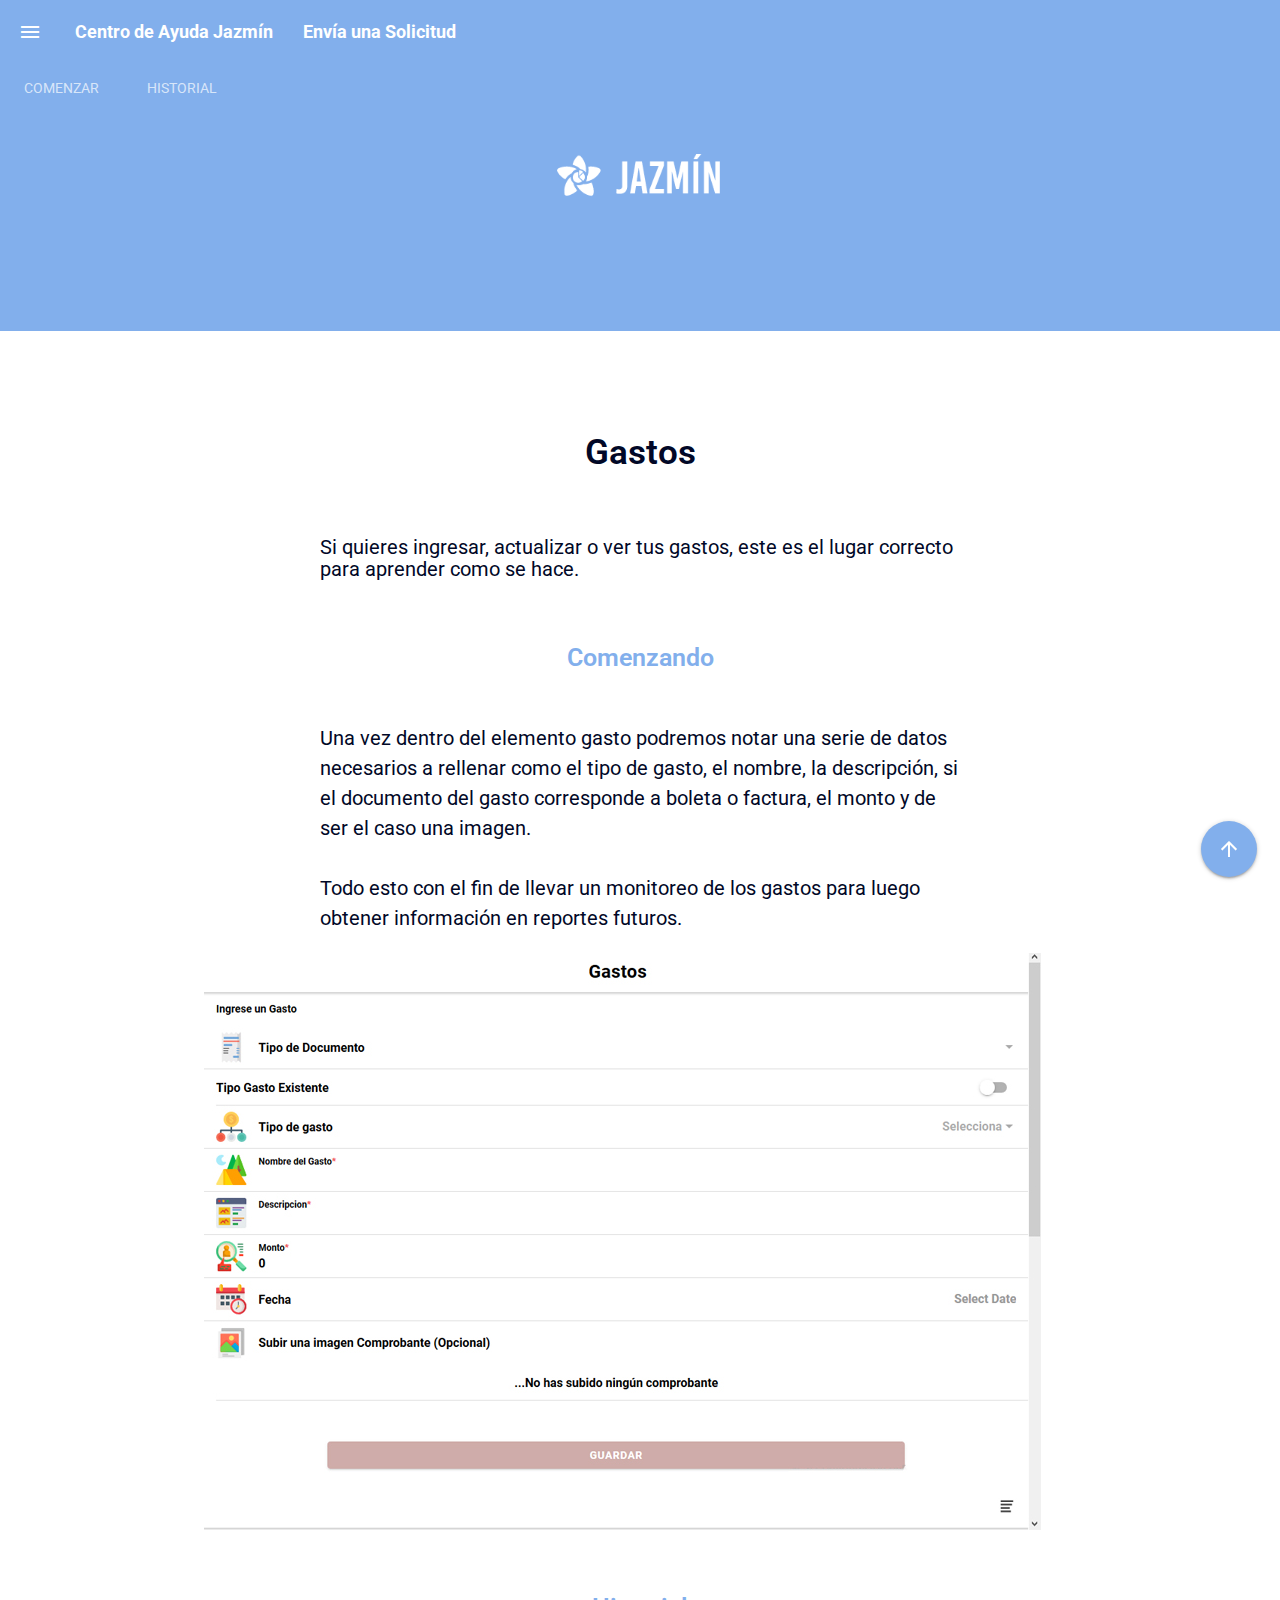
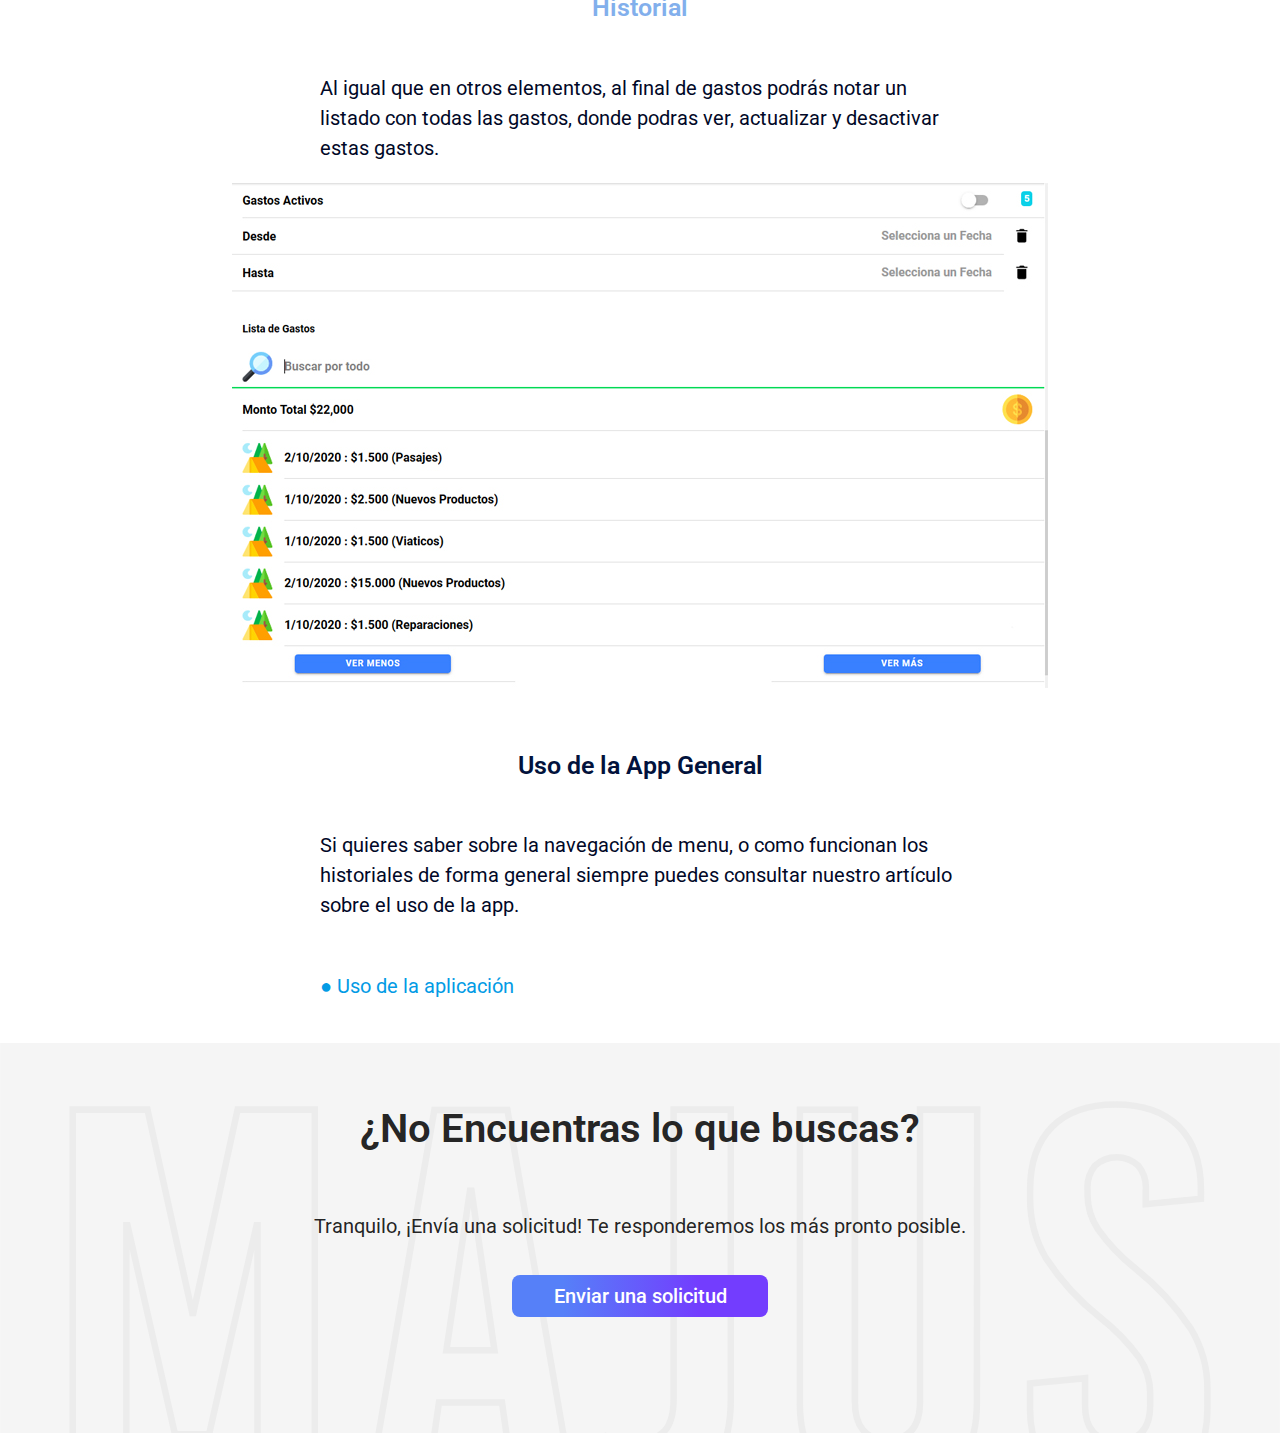
<file: gastos/index.html>
<!DOCTYPE >
<html>
  <head>
    <meta charset="UTF-8">
    <!--Importar googleapis-->
    <link href="https://fonts.googleapis.com/icon?family=Material+Icons" rel="stylesheet">
    <link href="https://fonts.googleapis.com/css?family=Istok+Web&display=swap" rel="stylesheet">

    <!--Importar materialize css-->
    <link rel="stylesheet" href="../resources/styles-materialize.css">

    <link type="text/css" rel="stylesheet" href="./styles.css">
    <script src="https://cdnjs.cloudflare.com/ajax/libs/materialize/1.0.0/js/materialize.min.js"></script>
    <link rel="stylesheet" href="https://cdnjs.cloudflare.com/ajax/libs/font-awesome/4.7.0/css/font-awesome.min.css">

    <!--Navegador Sabe que está optimizado para celular-->
    <title>Centro de Ayuda Jazmín</title>
    <link rel="shortcut icon" href="../img/favicon.ico" type="image/x-icon">

    <meta name="viewport" content="width=device-width, initial-scale=1.0"/>

    <!-- Fuente Inria+Sans Títulos -->
    <link href="https://fonts.googleapis.com/css2?family=Inria+Sans:ital,wght@0,300;0,400;0,700;1,300;1,400;1,700&display=swap" rel="stylesheet">
    <link href="https://fonts.googleapis.com/css2?family=Roboto:ital,wght@0,100;0,300;0,400;0,500;0,700;0,900;1,100;1,300;1,500;1,700;1,900&display=swap" rel="stylesheet">

  </head>

  <body>
    <div class="navbar">
      <nav>
        <div class="nav-wrapper barra-navegacion">
          <a href="#" data-target="slide-out" class="sidenav-trigger left show-on-large"><i class="material-icons icono-menu">menu</i></a>
          <ul id="nav-mobile" class="">
            <li>
              <a href="../" class="link-navbar"><b>Centro de Ayuda Jazmín</b></a>
            </li>
            <li>
              <a href="../solicitud" class="link-navbar"><b>Envía una Solicitud</b></a>
            </li>
          </ul>
        </div>
        <div class="nav-content">
          <ul class="tabs tabs-transparent">
            <!--<li class="tab"><a href="#">¿Qué es Majus?</a></li>-->
            <li class="tab"><a href="#comenzar">Comenzar</a></li>
            <li class="tab"><a href="#historial">historial</a></li>
            <!--<li class="tab"><a href="#">Confirmar</a></li>-->
          </ul>
        </div>
      </nav>
    </div>

     <ul id="slide-out" class="sidenav center">
       <li>
         <div class="contenedor-imagen-barra">
           <a href="http://vase.cl/majus/" target="_blank"><img class="imagen-barra" src="../img/texto-majus.svg"></a>
         </div>
       </li>
       <li style="margin-top:15%;">
         <a href="../"><b>Centro de Ayuda Jazmín</b></a>
       </li>
       <li>
         <a href="../solicitud"><b>Envía una Solicitud</b></a>
       </li>
       <li>
         <a href="#">Comenzar en Jazmín</a>
       </li>
       <li>
         <a href="../servidor">Majus en tu Servidor</a>
       </li>
       <li>
         <a href="../uso">Uso de la App</a>
       </li>
       <li>
         <a href="../botones">Botones</a>
       </li>
       <li>
         <a href="../servidor-app">Servidor en tu App</a>
       </li>
     </ul>

     <div class="fixed-action-btn">
      <a href="#" class="btn-floating btn-large color">
        <i class="large material-icons">arrow_upward</i>
      </a>
    </div>

     <section class="seccion-foto">
     <!--
       <div class="contenedor-logo-majus">
         <svg id="Layer_1" class="logo-majus" data-name="Layer 1" xmlns="http://www.w3.org/2000/svg" xmlns:xlink="http://www.w3.org/1999/xlink" viewBox="0 0 227.5 254.06">
             <defs>
                 <style>
                     .cls1-1 {
                         fill: url(#Degradado_sin_nombre_3);
                     }

                     .cls1-2 {
                         fill: #1ea1d9;
                     }

                     .cls1-3 {
                         fill: #348ddf;
                     }

                     .cls1-4 {
                         fill: #9538fc;
                     }

                     .cls1-5 {
                         fill: #7356f2;
                     }

                     .cls1-6 {
                         fill: #447fe4;
                     }
                 </style>
                 <linearGradient id="Degradado_sin_nombre_3" x1="77.89" y1="128.8" x2="149.61" y2="128.8" gradientTransform="matrix(1, 0, 0, -1, 0.01, 256)" gradientUnits="userSpaceOnUse">
                     <stop offset="0" stop-color="#9f2fff" />
                     <stop offset="1" stop-color="#0bb1d3" />
                 </linearGradient>
             </defs>
             <title>logo-majus</title>
             <g id="circulo">
                 <path class="cls1-1" d="M139.11,101.84a35.86,35.86,0,1,0,0,50.72,35.85,35.85,0,0,0,0-50.72Z" transform="translate(-0.01)" />
             </g>
             <g id="grupo_1" data-name="grupo 1">
                 <rect class="cls1-2" x="39.81" y="87.28" width="48.28" height="8.02" rx="3.78" transform="translate(-45.83 71.96) rotate(-45)" />
                 <rect class="cls1-2" x="159.55" y="67.12" width="8.02" height="48.28" rx="3.78" transform="translate(-16.63 142.38) rotate(-45)" />
                 <rect class="cls1-2" x="88.97" y="64.49" width="48.28" height="8.02" rx="3.78" />
                 <rect class="cls1-2" x="139.42" y="158.76" width="48.28" height="8.02" rx="3.78" transform="translate(-67.19 163.33) rotate(-45)" />
                 <rect class="cls1-2" x="59.93" y="138.66" width="8.02" height="48.28" rx="3.78" transform="translate(-96.4 92.9) rotate(-45)" />
                 <rect class="cls1-2" x="90.23" y="181.55" width="48.28" height="8.02" rx="3.78" />
             </g>
             <g id="grupo_2" data-name="grupo 2">
                 <rect class="cls1-3" x="20.59" y="75.88" width="63.92" height="8.02" rx="3.78" transform="translate(-41.1 60.56) rotate(-45)" />
                 <rect class="cls1-3" x="170.95" y="47.89" width="8.02" height="63.92" rx="3.78" transform="translate(-5.23 147.1) rotate(-45)" />
                 <rect class="cls1-3" x="81.15" y="48.36" width="63.92" height="8.02" rx="3.78" />
                 <rect class="cls1-3" x="143.01" y="170.16" width="63.92" height="8.02" rx="3.78" transform="translate(-71.92 174.73) rotate(-45)" />
                 <rect class="cls1-3" x="48.54" y="142.24" width="8.02" height="63.92" rx="3.78" transform="translate(-107.79 88.18) rotate(-45)" />
                 <rect class="cls1-3" x="82.41" y="197.67" width="63.92" height="8.02" rx="3.78" />
             </g>
             <g id="grupo_5" data-name="grupo 5">
                 <rect class="cls1-4" x="-5.79" y="41.68" width="48.28" height="8.02" rx="3.78" transform="translate(-26.94 26.36) rotate(-45)" />
                 <rect class="cls1-4" x="205.14" y="21.52" width="8.02" height="48.28" rx="3.78" transform="translate(28.97 161.27) rotate(-45)" />
                 <rect class="cls1-4" x="88.96" width="48.28" height="8.02" rx="3.78" />
                 <rect class="cls1-4" x="185.02" y="204.35" width="48.28" height="8.02" rx="3.78" transform="translate(-86.08 208.93) rotate(-45)" />
                 <rect class="cls1-4" x="14.34" y="184.26" width="8.02" height="48.28" rx="3.78" transform="translate(-142 74.01) rotate(-45)" />
                 <rect class="cls1-4" x="90.24" y="246.04" width="48.28" height="8.02" rx="3.78" />
             </g>
             <g id="grupo_4" data-name="grupo 4">
                 <rect class="cls1-5" x="-2.21" y="53.08" width="63.92" height="8.02" rx="3.78" transform="translate(-31.66 37.76) rotate(-45)" />
                 <rect class="cls1-5" x="193.74" y="25.09" width="8.02" height="63.92" rx="3.78" transform="translate(17.58 156.54) rotate(-45)" />
                 <rect class="cls1-5" x="81.14" y="16.12" width="63.92" height="8.02" rx="3.78" />
                 <rect class="cls1-5" x="165.79" y="192.94" width="63.92" height="8.02" rx="3.78" transform="translate(-81.35 197.51) rotate(-45)" />
                 <rect class="cls1-5" x="25.75" y="165.05" width="8.02" height="63.92" rx="3.78" transform="translate(-130.6 78.74) rotate(-45)" />
                 <rect class="cls1-5" x="82.42" y="229.91" width="63.92" height="8.02" rx="3.78" />
             </g>
             <g id="grupo_3" data-name="grupo 3">
                 <rect class="cls1-6" x="1.05" y="64.49" width="80.21" height="8.02" rx="3.78" transform="translate(-36.39 49.16) rotate(-45)" />
                 <rect class="cls1-6" x="182.35" y="28.35" width="8.02" height="80.21" rx="3.78" transform="translate(6.17 151.82) rotate(-45)" />
                 <rect class="cls1-6" x="73" y="32.24" width="80.21" height="8.02" rx="3.78" />
                 <rect class="cls1-6" x="146.26" y="181.56" width="80.21" height="8.02" rx="3.78" transform="translate(-76.64 186.13) rotate(-45)" />
                 <rect class="cls1-6" x="37.14" y="145.5" width="8.02" height="80.21" rx="3.78" transform="translate(-119.2 83.46) rotate(-45)" />
                 <rect class="cls1-6" x="74.27" y="213.79" width="80.21" height="8.02" rx="3.78" />
             </g>
         </svg>
       </div>
     -->
       <div class="contenedor-texto-majus">
         <img class="texto-majus" src="../img/texto-majus.svg">
       </div>

     </section>

     <section class="seccion-contenido">
       <div class="contenedor-contenido">
         <h1 class="titulo-contenido">Gastos</h1>
      <!--
         <div class="contenedor-descripcion">
           <div class="contenedor-imagen-descripcion">
             <img class="imagen-descripcion" src="../img/robot02.png">
          </div>
          <h1 class="titulo-descripcion"><b>Pixel Lover Admin</b><br><br>"¿ A tí también te gusta el café?"</h1>
         </div>
       -->

         <h1 class="subtitulo-contenido">Si quieres ingresar, actualizar o ver tus gastos, este es el lugar correcto para aprender como se hace.</h1>

         <h1 id="comenzar" class="subtitulo-obtener" style="color:#82afec;">Comenzando</h1>

         <p class="parrafo-contenido">Una vez dentro del elemento gasto podremos notar una serie de datos necesarios a rellenar como el tipo de gasto, el nombre, la descripción, si el documento del gasto corresponde a boleta o factura, el monto y de ser el caso una imagen. <br><br> Todo esto con el fin de llevar un monitoreo de los gastos para luego obtener información en reportes futuros.<p>
         <div class="contenedor-imagen">
           <img class="gastos-elementos" src="../img/gastos/gastos-elementos.jpg">
         </div>
         <h1 id="historial" class="subtitulo-obtener" style="color:#82afec;">Historial</h1>
         <p class="parrafo-contenido">Al igual que en otros elementos, al final de gastos podrás notar un listado con todas las gastos, donde podras ver, actualizar y desactivar estas gastos. </p>
         <div class="contenedor-imagen">
           <img class="gasto-historial" src="../img/gastos/gasto-historial.jpg">
         </div>

         <h1 class="subtitulo-obtener" style="color:#02123c;">Uso de la App General</h1>
           <p class="parrafo-contenido">Si quieres saber sobre la navegación de menu, o como funcionan los historiales de forma general siempre puedes consultar nuestro artículo sobre el uso de la app.</p>
         <ul>
           <li><p class="parrafo-contenido"><a href="../uso" target="_blank">&#9679; Uso de la aplicación</a></p></li>
         </ul>
     </section>

     <section class="seccion-pregunta-utilidad">
       <h1 class="titulo-utilidad">¿No Encuentras lo que buscas?</h1>
       <h1 class="subtitulo-utilidad">Tranquilo,  ¡Envía una solicitud! Te responderemos los más pronto posible.</h1>
       <a href="../solicitud" target="_blank"><h1 class="boton">Enviar una solicitud</h1></a>
     </section>

    </body>
    <script>
      document.addEventListener('DOMContentLoaded', function() {
      var elems = document.querySelectorAll('.modal');
      var instances = M.Modal.init(elems);
      });

      document.addEventListener('DOMContentLoaded', function() {
      var elems = document.querySelectorAll('.parallax');
      var instances = M.Parallax.init(elems);
      });

      document.addEventListener('DOMContentLoaded', function() {
      var elems = document.querySelectorAll('.tooltipped');
      var instances = M.Tooltip.init(elems);
      });

      document.addEventListener('DOMContentLoaded', function() {
        var elems = document.querySelectorAll('.carousel');
        var instances = M.Carousel.init(elems,{fullWidth: true,indicators: true})

        for(let i = 0 ; i < instances.length;i++){
            let instancia = instances[i];
            let intervalos = setInterval(function () {
              console.log("next");
              instancia.next();
            }, 5000);

        }
      });

      document.addEventListener('DOMContentLoaded', function() {
        var elems = document.querySelectorAll('.sidenav');
        var instances = M.Sidenav.init(elems);
      });

      document.addEventListener('DOMContentLoaded', function() {
        var elems = document.querySelectorAll('.fixed-action-btn');
        var instances = M.FloatingActionButton.init(elems, {
          direction: 'left'
        });
      });

      document.addEventListener('DOMContentLoaded', function() {
        var elems = document.querySelectorAll('.collapsible');
        var instances = M.Collapsible.init(elems);
      });
   </script>
  </html>
</file>
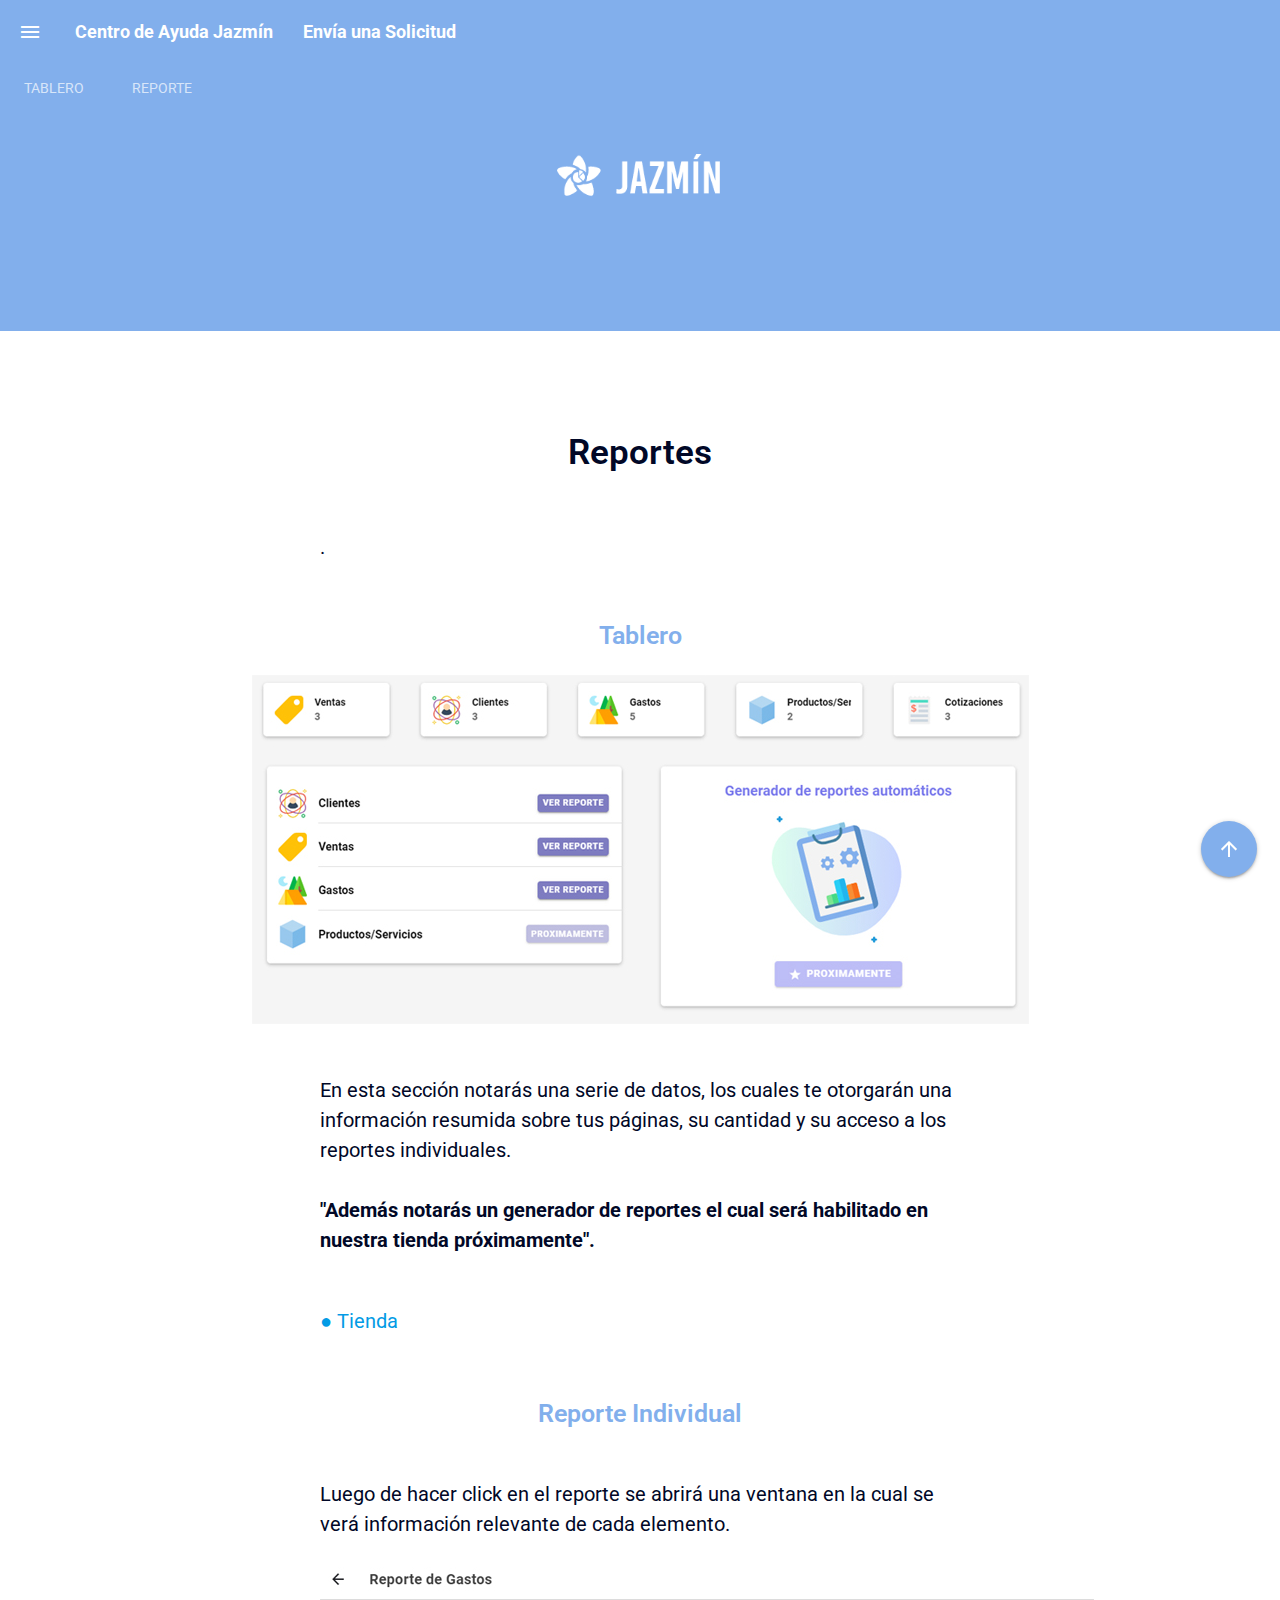
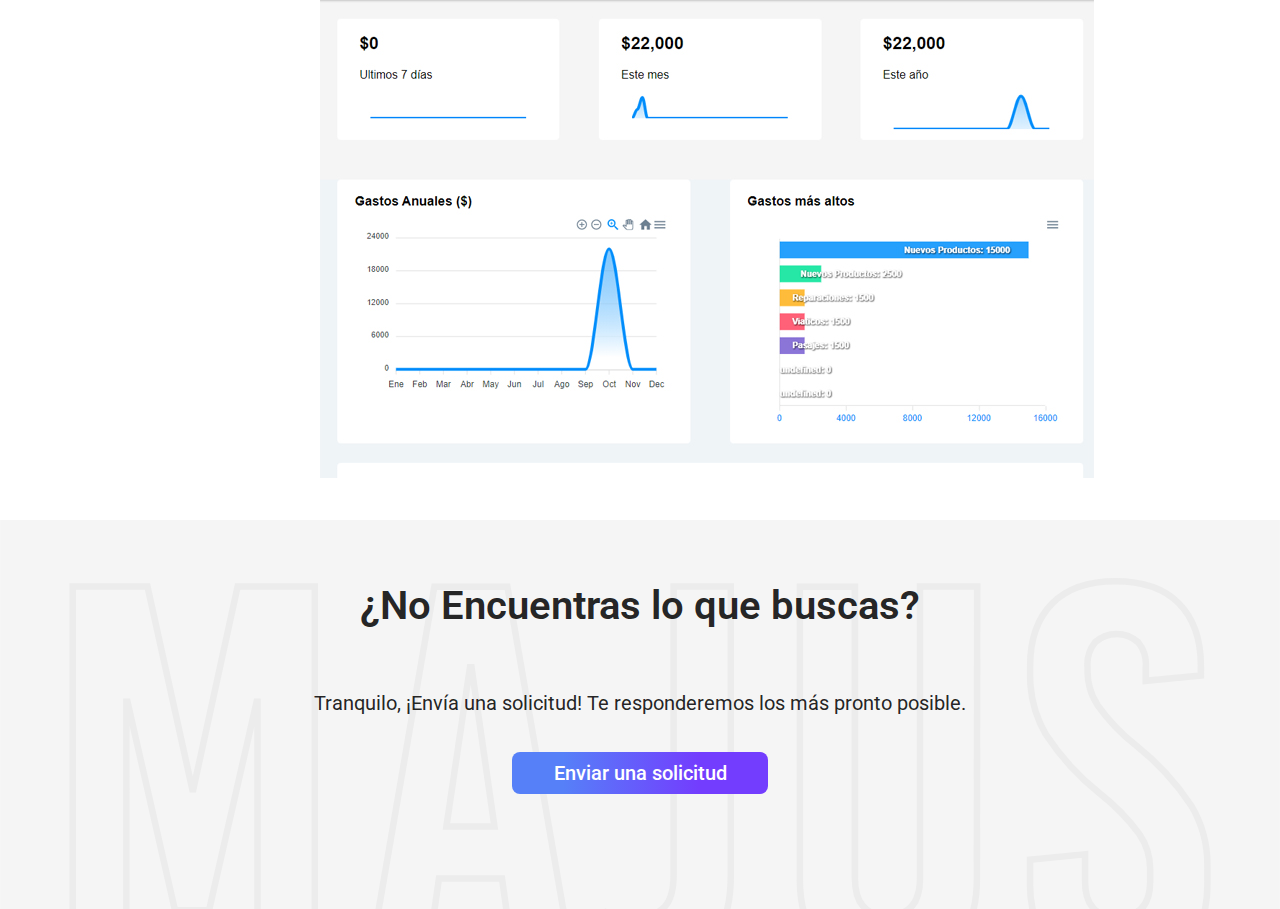
<file: reportes/index.html>
<!DOCTYPE >
<html>
  <head>
    <meta charset="UTF-8">
    <!--Importar googleapis-->
    <link href="https://fonts.googleapis.com/icon?family=Material+Icons" rel="stylesheet">
    <link href="https://fonts.googleapis.com/css?family=Istok+Web&display=swap" rel="stylesheet">

    <!--Importar materialize css-->
    <link rel="stylesheet" href="../resources/styles-materialize.css">

    <link type="text/css" rel="stylesheet" href="./styles.css">
    <script src="https://cdnjs.cloudflare.com/ajax/libs/materialize/1.0.0/js/materialize.min.js"></script>
    <link rel="stylesheet" href="https://cdnjs.cloudflare.com/ajax/libs/font-awesome/4.7.0/css/font-awesome.min.css">

    <!--Navegador Sabe que está optimizado para celular-->
    <title>Centro de Ayuda Jazmín</title>
    <link rel="shortcut icon" href="../img/favicon.ico" type="image/x-icon">

    <meta name="viewport" content="width=device-width, initial-scale=1.0"/>

    <!-- Fuente Inria+Sans Títulos -->
    <link href="https://fonts.googleapis.com/css2?family=Inria+Sans:ital,wght@0,300;0,400;0,700;1,300;1,400;1,700&display=swap" rel="stylesheet">
    <link href="https://fonts.googleapis.com/css2?family=Roboto:ital,wght@0,100;0,300;0,400;0,500;0,700;0,900;1,100;1,300;1,500;1,700;1,900&display=swap" rel="stylesheet">

  </head>

  <body>
    <div class="navbar">
      <nav>
        <div class="nav-wrapper barra-navegacion">
          <a href="#" data-target="slide-out" class="sidenav-trigger left show-on-large"><i class="material-icons icono-menu">menu</i></a>
          <ul id="nav-mobile" class="">
            <li>
              <a href="../" class="link-navbar"><b>Centro de Ayuda Jazmín</b></a>
            </li>
            <li>
              <a href="../solicitud" class="link-navbar"><b>Envía una Solicitud</b></a>
            </li>
          </ul>
        </div>
        <div class="nav-content">
          <ul class="tabs tabs-transparent">
            <!--<li class="tab"><a href="#">¿Qué es Majus?</a></li>-->
            <li class="tab"><a href="#comenzar">Tablero</a></li>
            <li class="tab"><a href="#registrar">Reporte</a></li>
            <!--<li class="tab"><a href="#">Confirmar</a></li>-->
          </ul>
        </div>
      </nav>
    </div>

     <ul id="slide-out" class="sidenav center">
       <li>
         <div class="contenedor-imagen-barra">
           <a href="http://vase.cl/majus/" target="_blank"><img class="imagen-barra" src="../img/texto-majus.svg"></a>
         </div>
       </li>
       <li style="margin-top:15%;">
         <a href="../"><b>Centro de Ayuda Jazmín</b></a>
       </li>
       <li>
         <a href="../solicitud"><b>Envía una Solicitud</b></a>
       </li>
       <li>
         <a href="#">Comenzar en Jazmín</a>
       </li>
       <li>
         <a href="../servidor">Majus en tu Servidor</a>
       </li>
       <li>
         <a href="../uso">Uso de la App</a>
       </li>
       <li>
         <a href="../botones">Botones</a>
       </li>
       <li>
         <a href="../servidor-app">Servidor en tu App</a>
       </li>
     </ul>

     <div class="fixed-action-btn">
      <a href="#" class="btn-floating btn-large color">
        <i class="large material-icons">arrow_upward</i>
      </a>
    </div>

     <section class="seccion-foto">
     <!--
       <div class="contenedor-logo-majus">
         <svg id="Layer_1" class="logo-majus" data-name="Layer 1" xmlns="http://www.w3.org/2000/svg" xmlns:xlink="http://www.w3.org/1999/xlink" viewBox="0 0 227.5 254.06">
             <defs>
                 <style>
                     .cls1-1 {
                         fill: url(#Degradado_sin_nombre_3);
                     }

                     .cls1-2 {
                         fill: #1ea1d9;
                     }

                     .cls1-3 {
                         fill: #348ddf;
                     }

                     .cls1-4 {
                         fill: #9538fc;
                     }

                     .cls1-5 {
                         fill: #7356f2;
                     }

                     .cls1-6 {
                         fill: #447fe4;
                     }
                 </style>
                 <linearGradient id="Degradado_sin_nombre_3" x1="77.89" y1="128.8" x2="149.61" y2="128.8" gradientTransform="matrix(1, 0, 0, -1, 0.01, 256)" gradientUnits="userSpaceOnUse">
                     <stop offset="0" stop-color="#9f2fff" />
                     <stop offset="1" stop-color="#0bb1d3" />
                 </linearGradient>
             </defs>
             <title>logo-majus</title>
             <g id="circulo">
                 <path class="cls1-1" d="M139.11,101.84a35.86,35.86,0,1,0,0,50.72,35.85,35.85,0,0,0,0-50.72Z" transform="translate(-0.01)" />
             </g>
             <g id="grupo_1" data-name="grupo 1">
                 <rect class="cls1-2" x="39.81" y="87.28" width="48.28" height="8.02" rx="3.78" transform="translate(-45.83 71.96) rotate(-45)" />
                 <rect class="cls1-2" x="159.55" y="67.12" width="8.02" height="48.28" rx="3.78" transform="translate(-16.63 142.38) rotate(-45)" />
                 <rect class="cls1-2" x="88.97" y="64.49" width="48.28" height="8.02" rx="3.78" />
                 <rect class="cls1-2" x="139.42" y="158.76" width="48.28" height="8.02" rx="3.78" transform="translate(-67.19 163.33) rotate(-45)" />
                 <rect class="cls1-2" x="59.93" y="138.66" width="8.02" height="48.28" rx="3.78" transform="translate(-96.4 92.9) rotate(-45)" />
                 <rect class="cls1-2" x="90.23" y="181.55" width="48.28" height="8.02" rx="3.78" />
             </g>
             <g id="grupo_2" data-name="grupo 2">
                 <rect class="cls1-3" x="20.59" y="75.88" width="63.92" height="8.02" rx="3.78" transform="translate(-41.1 60.56) rotate(-45)" />
                 <rect class="cls1-3" x="170.95" y="47.89" width="8.02" height="63.92" rx="3.78" transform="translate(-5.23 147.1) rotate(-45)" />
                 <rect class="cls1-3" x="81.15" y="48.36" width="63.92" height="8.02" rx="3.78" />
                 <rect class="cls1-3" x="143.01" y="170.16" width="63.92" height="8.02" rx="3.78" transform="translate(-71.92 174.73) rotate(-45)" />
                 <rect class="cls1-3" x="48.54" y="142.24" width="8.02" height="63.92" rx="3.78" transform="translate(-107.79 88.18) rotate(-45)" />
                 <rect class="cls1-3" x="82.41" y="197.67" width="63.92" height="8.02" rx="3.78" />
             </g>
             <g id="grupo_5" data-name="grupo 5">
                 <rect class="cls1-4" x="-5.79" y="41.68" width="48.28" height="8.02" rx="3.78" transform="translate(-26.94 26.36) rotate(-45)" />
                 <rect class="cls1-4" x="205.14" y="21.52" width="8.02" height="48.28" rx="3.78" transform="translate(28.97 161.27) rotate(-45)" />
                 <rect class="cls1-4" x="88.96" width="48.28" height="8.02" rx="3.78" />
                 <rect class="cls1-4" x="185.02" y="204.35" width="48.28" height="8.02" rx="3.78" transform="translate(-86.08 208.93) rotate(-45)" />
                 <rect class="cls1-4" x="14.34" y="184.26" width="8.02" height="48.28" rx="3.78" transform="translate(-142 74.01) rotate(-45)" />
                 <rect class="cls1-4" x="90.24" y="246.04" width="48.28" height="8.02" rx="3.78" />
             </g>
             <g id="grupo_4" data-name="grupo 4">
                 <rect class="cls1-5" x="-2.21" y="53.08" width="63.92" height="8.02" rx="3.78" transform="translate(-31.66 37.76) rotate(-45)" />
                 <rect class="cls1-5" x="193.74" y="25.09" width="8.02" height="63.92" rx="3.78" transform="translate(17.58 156.54) rotate(-45)" />
                 <rect class="cls1-5" x="81.14" y="16.12" width="63.92" height="8.02" rx="3.78" />
                 <rect class="cls1-5" x="165.79" y="192.94" width="63.92" height="8.02" rx="3.78" transform="translate(-81.35 197.51) rotate(-45)" />
                 <rect class="cls1-5" x="25.75" y="165.05" width="8.02" height="63.92" rx="3.78" transform="translate(-130.6 78.74) rotate(-45)" />
                 <rect class="cls1-5" x="82.42" y="229.91" width="63.92" height="8.02" rx="3.78" />
             </g>
             <g id="grupo_3" data-name="grupo 3">
                 <rect class="cls1-6" x="1.05" y="64.49" width="80.21" height="8.02" rx="3.78" transform="translate(-36.39 49.16) rotate(-45)" />
                 <rect class="cls1-6" x="182.35" y="28.35" width="8.02" height="80.21" rx="3.78" transform="translate(6.17 151.82) rotate(-45)" />
                 <rect class="cls1-6" x="73" y="32.24" width="80.21" height="8.02" rx="3.78" />
                 <rect class="cls1-6" x="146.26" y="181.56" width="80.21" height="8.02" rx="3.78" transform="translate(-76.64 186.13) rotate(-45)" />
                 <rect class="cls1-6" x="37.14" y="145.5" width="8.02" height="80.21" rx="3.78" transform="translate(-119.2 83.46) rotate(-45)" />
                 <rect class="cls1-6" x="74.27" y="213.79" width="80.21" height="8.02" rx="3.78" />
             </g>
         </svg>
       </div>
     -->
       <div class="contenedor-texto-majus">
         <img class="texto-majus" src="../img/texto-majus.svg">
       </div>

     </section>

     <section class="seccion-contenido">
       <div class="contenedor-contenido">
         <h1 class="titulo-contenido">Reportes</h1>

         <h1 class="subtitulo-contenido">.</h1>

         <h1 id="comenzar" class="subtitulo-obtener" style="color:#82afec;">Tablero</h1>
         <div class="contenedor-imagen">
           <img class="dashboard" src="../img/reportes/dashboard.jpg">
         </div>
         <p class="parrafo-contenido">En esta sección notarás una serie de datos, los cuales te otorgarán una información resumida sobre tus páginas, su cantidad y su acceso a los reportes individuales.<br><br><b>"Además notarás un generador de reportes el cual será habilitado en nuestra tienda próximamente".</b></p>

         <ul>
           <li><p class="parrafo-contenido"><a href="../tienda" target="_blank">&#9679; Tienda</a></p></li>
         </ul>
     </section>

     <section class="seccion-contenido">
       <div class="contenedor-contenido">
         <h1 id="registrar" class="subtitulo-obtener" style="color:#82afec;">Reporte Individual</h1>

         <p class="parrafo-contenido">Luego de hacer click en el reporte se abrirá una ventana en la cual se verá información relevante de cada elemento.</p>
         <div class="contenedor-imagen">
           <img class="imagen-google" src="../img/reportes/reportes.jpg">
         </div>
     </section>

     <section class="seccion-pregunta-utilidad">
       <h1 class="titulo-utilidad">¿No Encuentras lo que buscas?</h1>
       <h1 class="subtitulo-utilidad">Tranquilo,  ¡Envía una solicitud! Te responderemos los más pronto posible.</h1>
       <a href="../solicitud" target="_blank"><h1 class="boton">Enviar una solicitud</h1></a>
     </section>

    </body>
    <script>
      document.addEventListener('DOMContentLoaded', function() {
      var elems = document.querySelectorAll('.modal');
      var instances = M.Modal.init(elems);
      });

      document.addEventListener('DOMContentLoaded', function() {
      var elems = document.querySelectorAll('.parallax');
      var instances = M.Parallax.init(elems);
      });

      document.addEventListener('DOMContentLoaded', function() {
      var elems = document.querySelectorAll('.tooltipped');
      var instances = M.Tooltip.init(elems);
      });

      document.addEventListener('DOMContentLoaded', function() {
        var elems = document.querySelectorAll('.carousel');
        var instances = M.Carousel.init(elems,{fullWidth: true,indicators: true})

        for(let i = 0 ; i < instances.length;i++){
            let instancia = instances[i];
            let intervalos = setInterval(function () {
              console.log("next");
              instancia.next();
            }, 5000);

        }
      });

      document.addEventListener('DOMContentLoaded', function() {
        var elems = document.querySelectorAll('.sidenav');
        var instances = M.Sidenav.init(elems);
      });

      document.addEventListener('DOMContentLoaded', function() {
        var elems = document.querySelectorAll('.fixed-action-btn');
        var instances = M.FloatingActionButton.init(elems, {
          direction: 'left'
        });
      });

      document.addEventListener('DOMContentLoaded', function() {
        var elems = document.querySelectorAll('.collapsible');
        var instances = M.Collapsible.init(elems);
      });
   </script>
  </html>
</file>
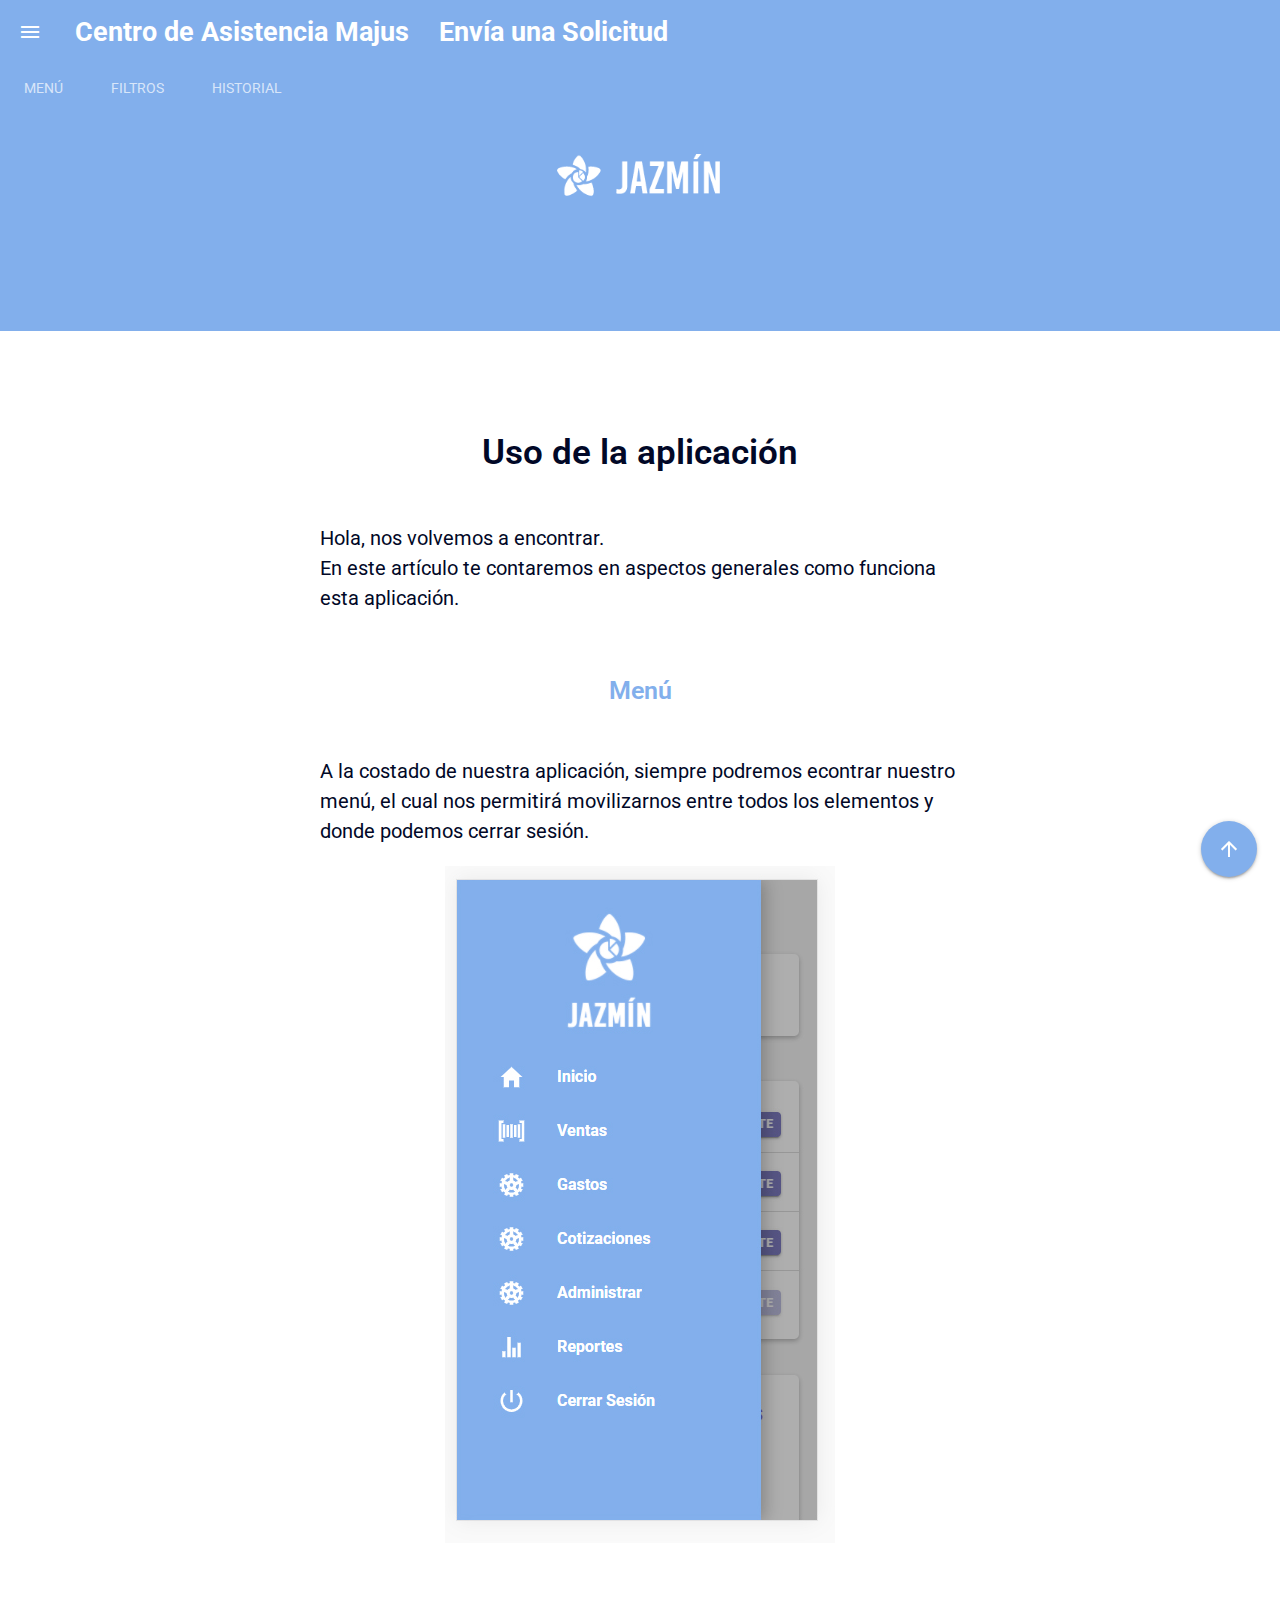
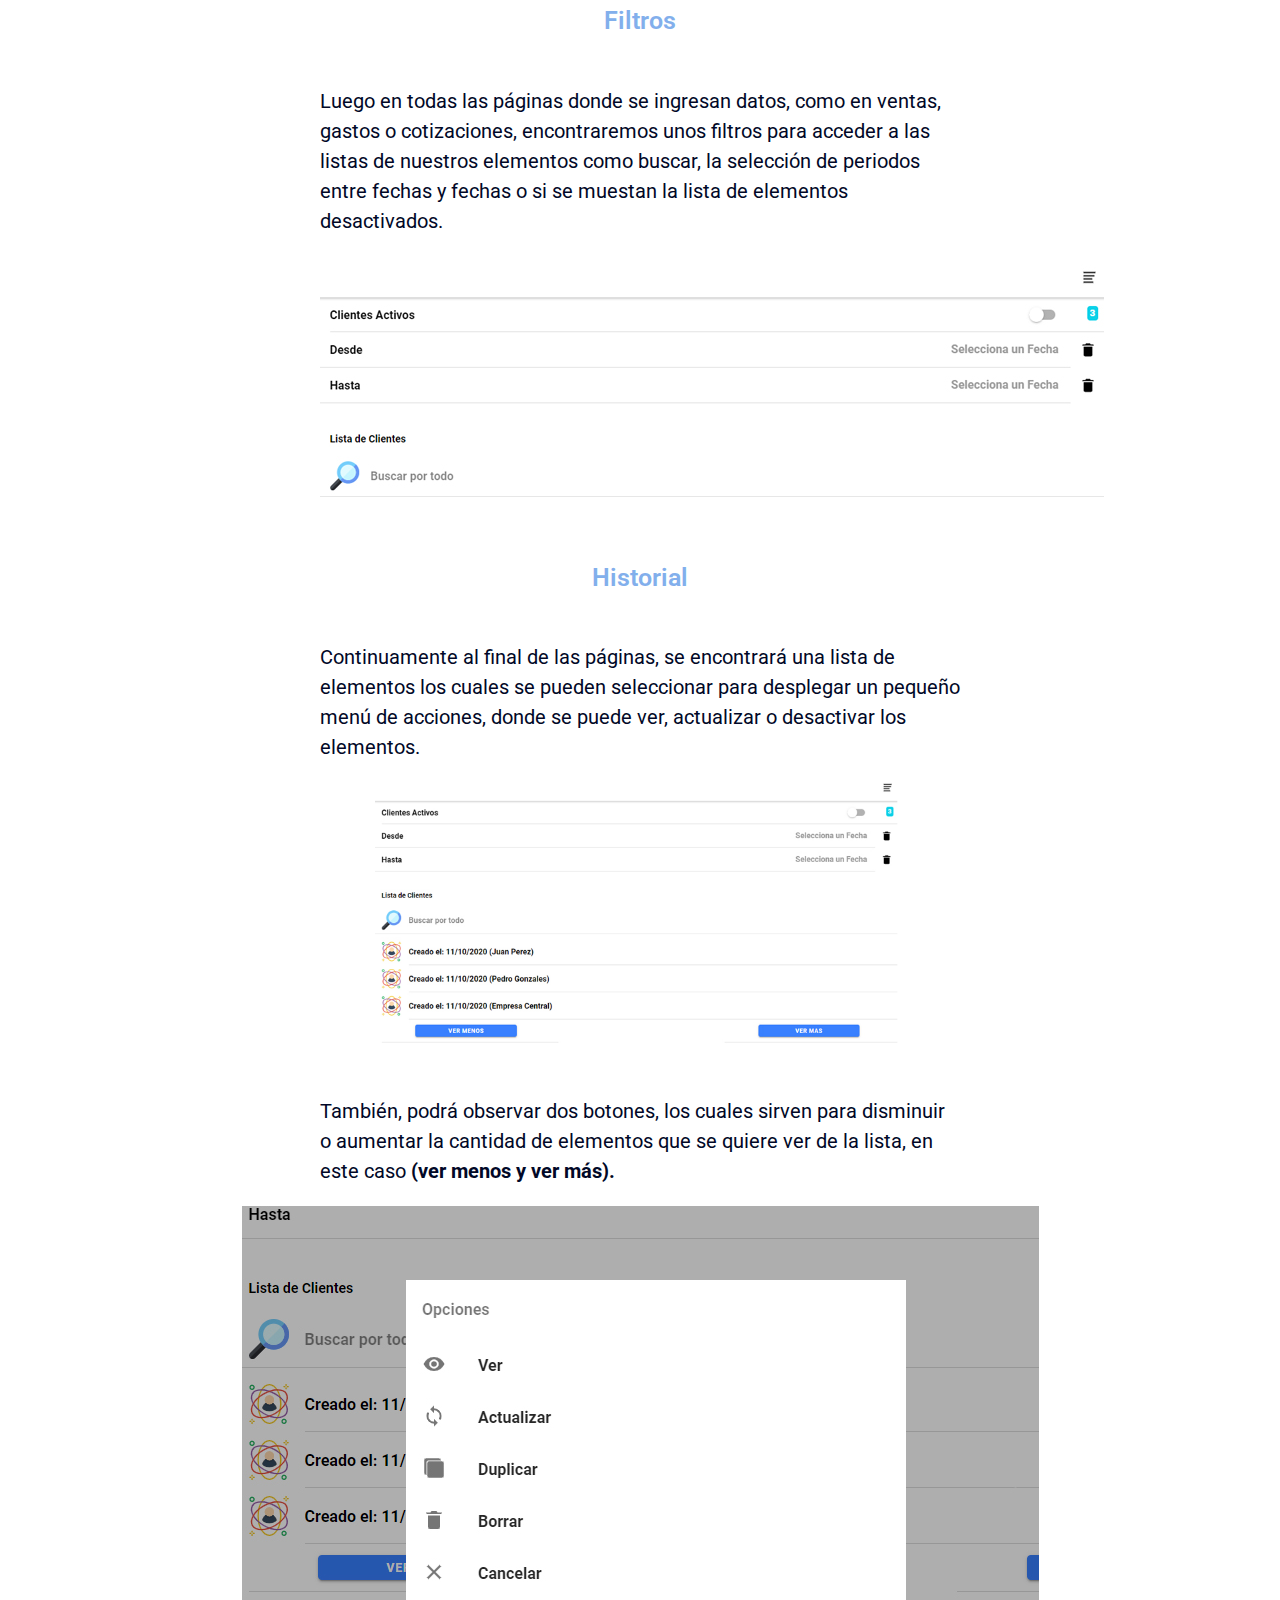
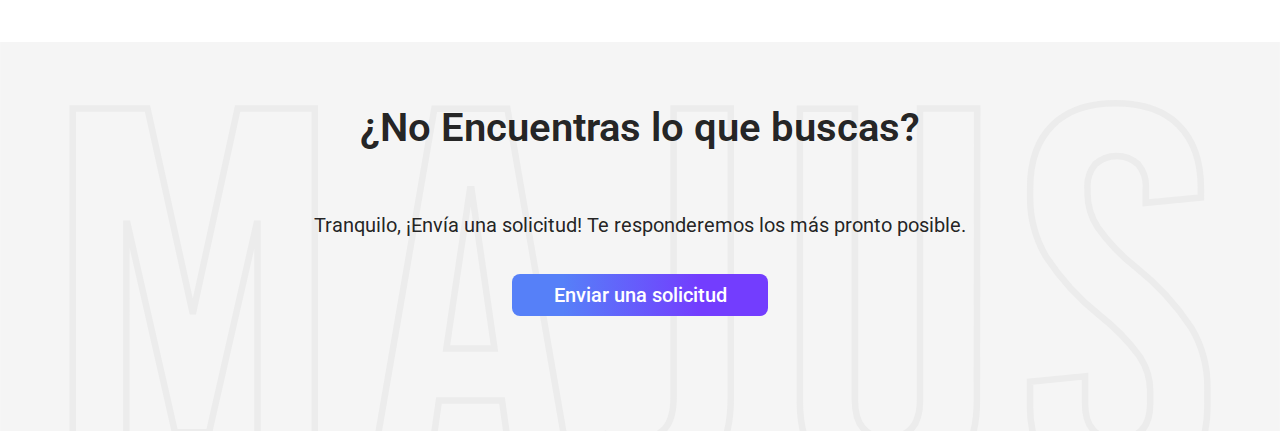
<file: uso/index.html>
<!DOCTYPE >
<html>
  <head>
    <meta charset="UTF-8">
    <!--Importar googleapis-->
    <link href="https://fonts.googleapis.com/icon?family=Material+Icons" rel="stylesheet">
    <link href="https://fonts.googleapis.com/css?family=Istok+Web&display=swap" rel="stylesheet">

    <!--Importar materialize css-->
    <link rel="stylesheet" href="../resources/styles-materialize.css">

    <link type="text/css" rel="stylesheet" href="./styles.css">
    <script src="https://cdnjs.cloudflare.com/ajax/libs/materialize/1.0.0/js/materialize.min.js"></script>
    <link rel="stylesheet" href="https://cdnjs.cloudflare.com/ajax/libs/font-awesome/4.7.0/css/font-awesome.min.css">

    <!--Navegador Sabe que está optimizado para celular-->
    <title>Centro de Ayuda Majus</title>
    <link rel="shortcut icon" href="./iconos/reset.ico" type="image/x-icon">

    <meta name="viewport" content="width=device-width, initial-scale=1.0"/>

    <!-- Fuente Inria+Sans Títulos -->
    <link href="https://fonts.googleapis.com/css2?family=Inria+Sans:ital,wght@0,300;0,400;0,700;1,300;1,400;1,700&display=swap" rel="stylesheet">
    <link href="https://fonts.googleapis.com/css2?family=Roboto:ital,wght@0,100;0,300;0,400;0,500;0,700;0,900;1,100;1,300;1,500;1,700;1,900&display=swap" rel="stylesheet">

  </head>

  <body>
    <div class="navbar">
      <nav>
        <div class="nav-wrapper barra-navegacion">
          <a href="#" data-target="slide-out" class="sidenav-trigger left show-on-large"><i class="material-icons icono-menu">menu</i></a>
          <ul id="nav-mobile" class="">
            <li>
              <a href="../" class="link-navbar"><b>Centro de Asistencia Majus</b></a>
            </li>
            <li>
              <a href="../solicitud" class="link-navbar"><b>Envía una Solicitud</b></a>
            </li>
          </ul>
        </div>
        <div class="nav-content">
          <ul class="tabs tabs-transparent">
            <li class="tab"><a href="#menu">Menú</a></li>
            <li class="tab"><a href="#filtros">Filtros</a></li>
            <li class="tab"><a href="#historial">Historial</a></li>
          </ul>
        </div>
      </nav>
    </div>

    <ul id="slide-out" class="sidenav center">
      <li>
        <div class="contenedor-imagen-barra">
          <a href="http://vase.cl/majus/" target="_blank"><img class="imagen-barra" src="../img/texto-majus.svg"></a>
        </div>
      </li>
      <li style="margin-top:15%;">
        <a href="../"><b>Centro de Asistencia Majus</b></a>
      </li>
      <li>
        <a href="../solicitud"><b>Envía una Solicitud</b></a>
      </li>
      <li>
        <a href="../comenzar">Comenzar en Majus</a>
      </li>
      <li>
        <a href="../servidor">Majus en tu Servidor</a>
      </li>
      <li>
        <a href="#">Uso de la App</a>
      </li>
      <li>
        <a href="../botones">Botones</a>
      </li>
      <li>
        <a href="../servidor-app">Servidor en tu App</a>
      </li>
    </ul>

     <div class="fixed-action-btn">
      <a href="#" class="btn-floating btn-large color">
        <i class="large material-icons">arrow_upward</i>
      </a>
    </div>

     <section class="seccion-foto">

       <div class="contenedor-texto-majus">
         <img class="texto-majus" src="../img/texto-majus.svg">
       </div>

     </section>

     <section class="seccion-contenido">
       <div class="contenedor-contenido">
        <h1 class="titulo-contenido">Uso de la aplicación</h1>

         <p class="parrafo-contenido">Hola, nos volvemos a encontrar. <br>En este artículo te contaremos en aspectos generales como funciona esta aplicación.</p>
         <h1 id="menu" class="subtitulo-obtener" style="color:#82afec;">Menú</h1>

         <p class="parrafo-contenido">A la costado de nuestra aplicación, siempre podremos econtrar nuestro menú, el cual nos permitirá movilizarnos entre todos los elementos y donde podemos cerrar sesión.</p>
         <div class="contenedor-imagen">
           <img class="menu" src="../img/uso/menu.jpg">
         </div>
         <h1 id="filtros" class="subtitulo-obtener" style="color:#82afec;">Filtros</h1>
         <p class="parrafo-contenido">Luego en todas las páginas donde se ingresan datos, como en ventas, gastos o cotizaciones, encontraremos unos filtros para acceder a las listas de nuestros elementos como buscar, la selección de periodos entre fechas y fechas o si se muestan la lista de elementos desactivados. <p>
         <div class="contenedor-imagen">
           <img class="filtros" src="../img/uso/filtros.jpg">
         </div>

         <h1 id="historial" class="subtitulo-obtener" style="color:#82afec;">Historial</h1>
         <p class="parrafo-contenido">Continuamente al final de las páginas, se encontrará una lista de elementos los cuales se pueden seleccionar para desplegar un pequeño menú de acciones, donde se puede ver, actualizar o desactivar los elementos.<p>
         <div class="contenedor-imagen">
           <img class="historial" src="../img/uso/historial.jpg">
         </div>
         <p class="parrafo-contenido">También, podrá observar dos botones, los cuales sirven para disminuir o aumentar la cantidad de elementos que se quiere ver de la lista, en este caso <b>(ver menos y ver más).</b><p>
         <div class="contenedor-imagen">
           <img class="opciones" src="../img/uso/opciones.jpg">
         </div>

       </div>
     <section class="seccion-pregunta-utilidad">
       <h1 class="titulo-utilidad">¿No Encuentras lo que buscas?</h1>
       <h1 class="subtitulo-utilidad">Tranquilo,  ¡Envía una solicitud! Te responderemos los más pronto posible.</h1>
       <a href="../solicitud" target="_blank"><h1 class="boton">Enviar una solicitud</h1></a>
     </section>

    </body>
    <script>
      document.addEventListener('DOMContentLoaded', function() {
      var elems = document.querySelectorAll('.modal');
      var instances = M.Modal.init(elems);
      });

      document.addEventListener('DOMContentLoaded', function() {
      var elems = document.querySelectorAll('.parallax');
      var instances = M.Parallax.init(elems);
      });

      document.addEventListener('DOMContentLoaded', function() {
      var elems = document.querySelectorAll('.tooltipped');
      var instances = M.Tooltip.init(elems);
      });

      document.addEventListener('DOMContentLoaded', function() {
        var elems = document.querySelectorAll('.carousel');
        var instances = M.Carousel.init(elems,{fullWidth: true,indicators: true})

        for(let i = 0 ; i < instances.length;i++){
            let instancia = instances[i];
            let intervalos = setInterval(function () {
              console.log("next");
              instancia.next();
            }, 5000);

        }
      });

      document.addEventListener('DOMContentLoaded', function() {
        var elems = document.querySelectorAll('.sidenav');
        var instances = M.Sidenav.init(elems);
      });

      document.addEventListener('DOMContentLoaded', function() {
        var elems = document.querySelectorAll('.fixed-action-btn');
        var instances = M.FloatingActionButton.init(elems, {
          direction: 'left'
        });
      });

      document.addEventListener('DOMContentLoaded', function() {
        var elems = document.querySelectorAll('.collapsible');
        var instances = M.Collapsible.init(elems);
      });
   </script>
  </html>
</file>
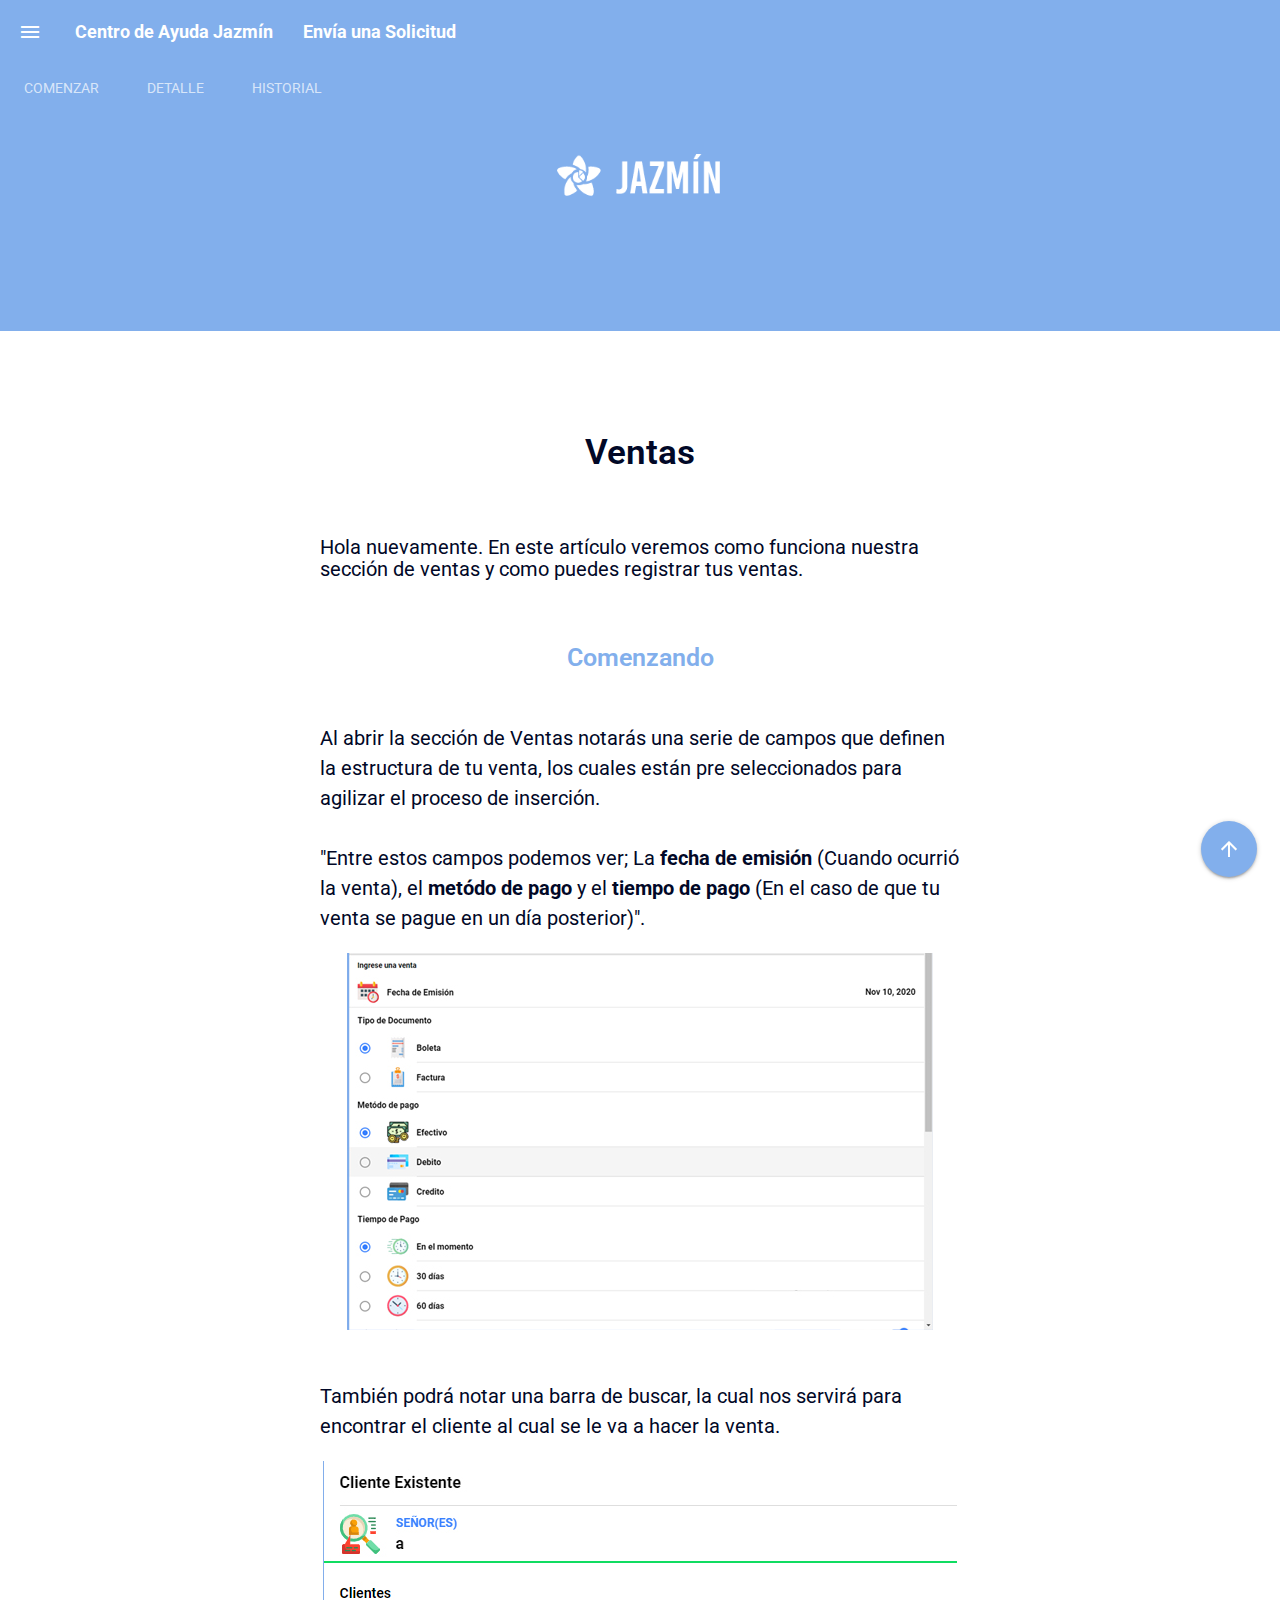
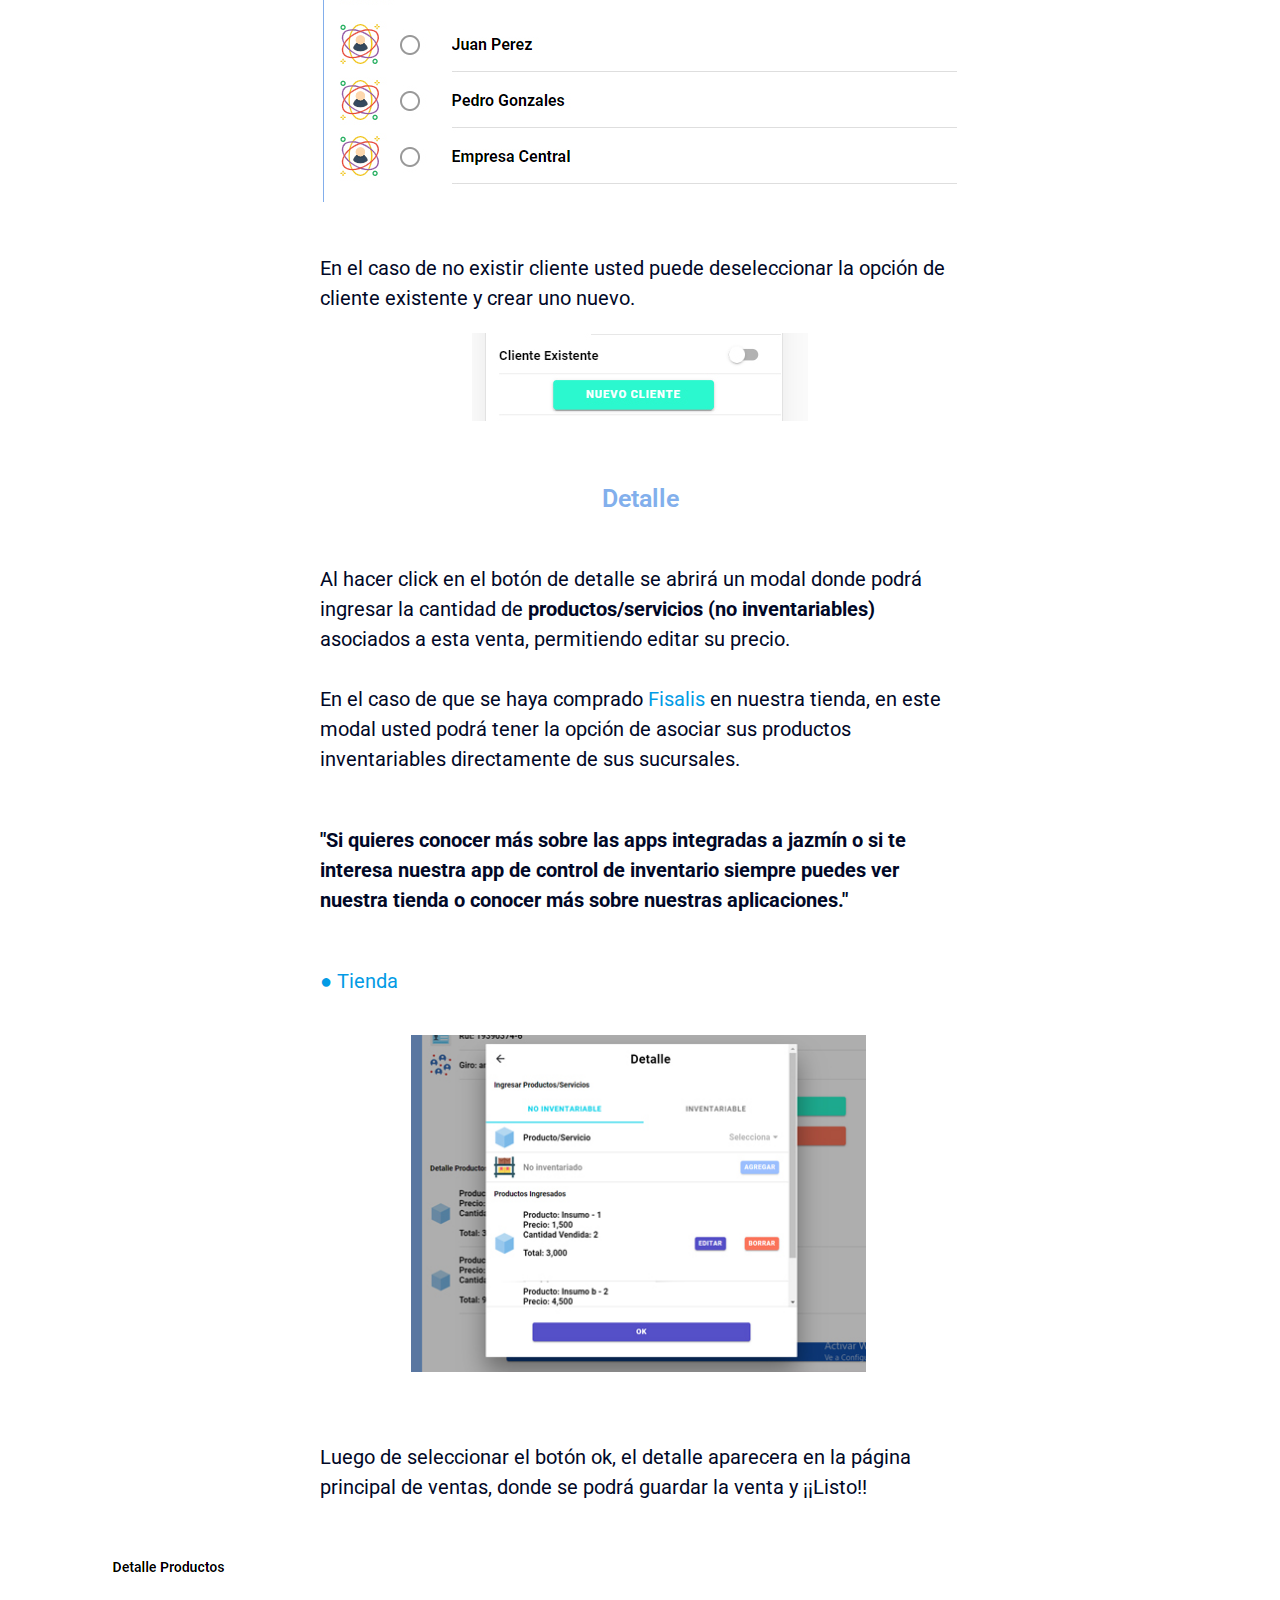
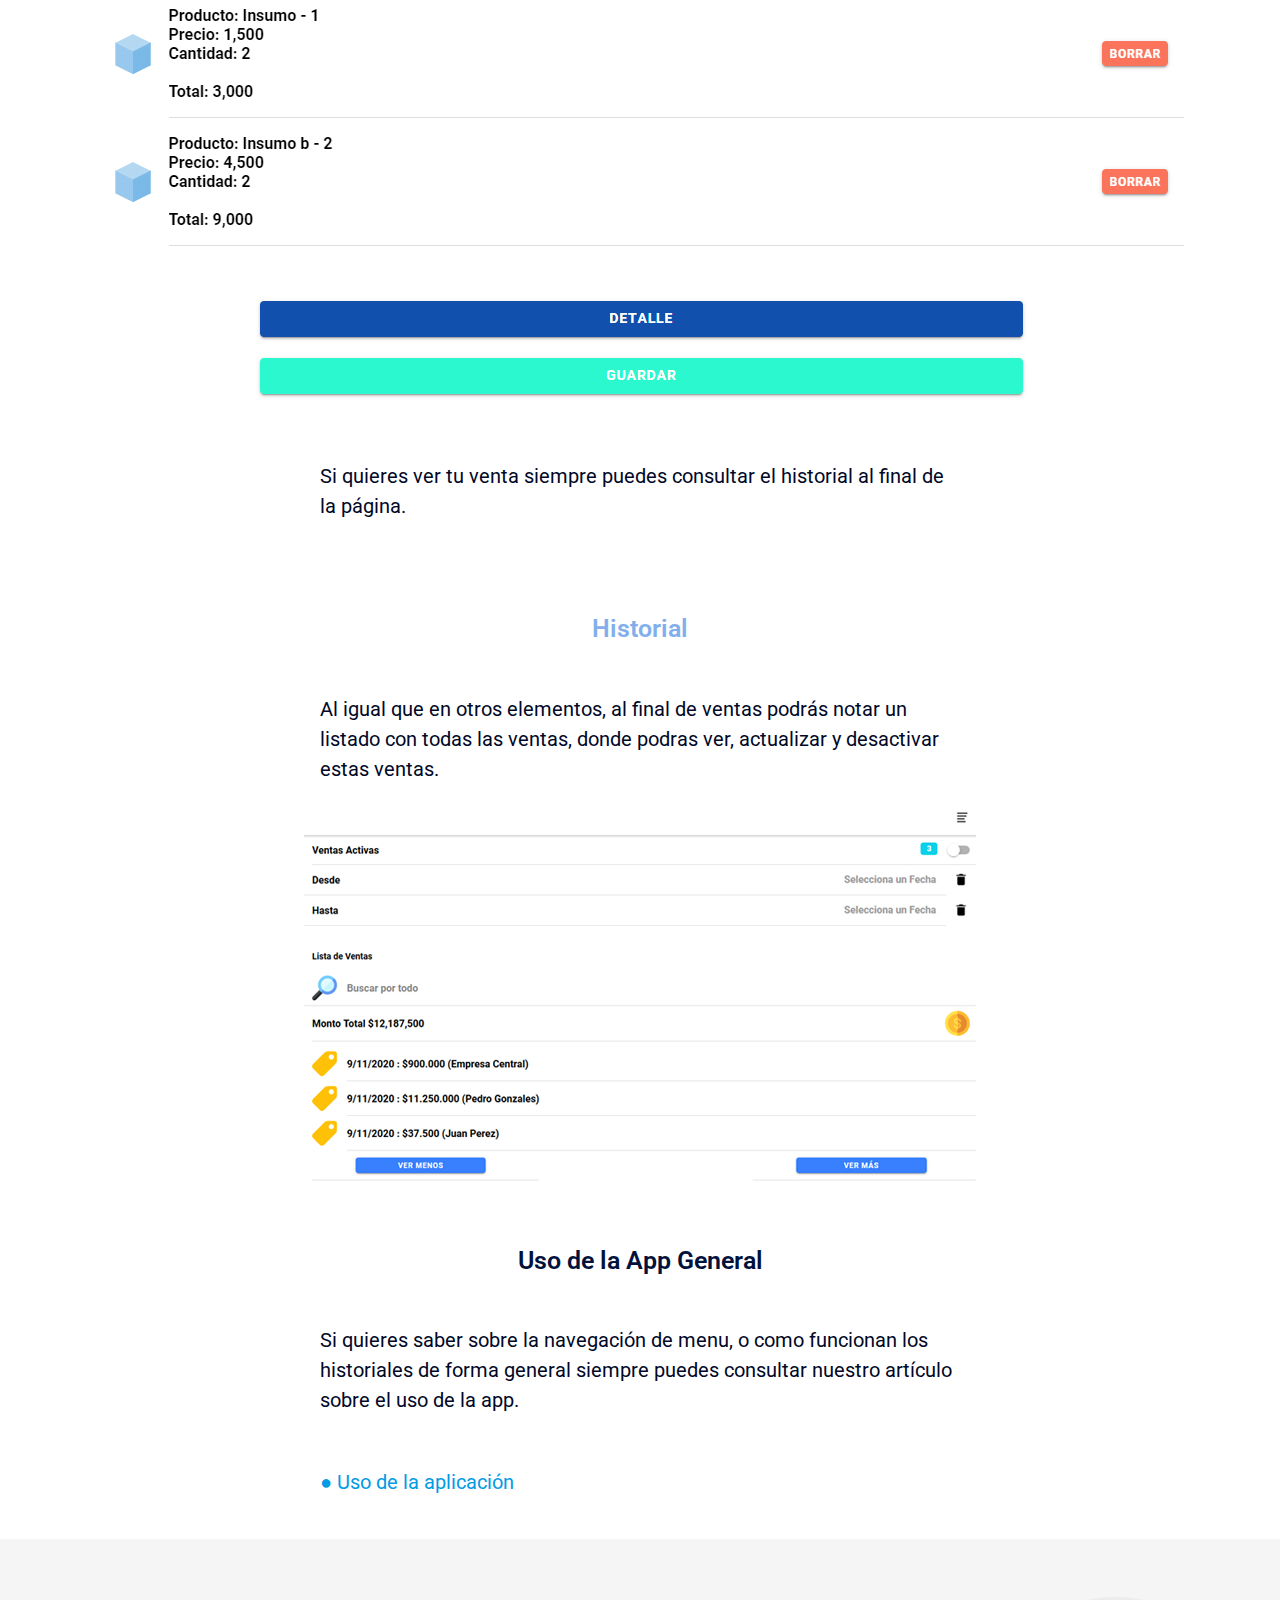
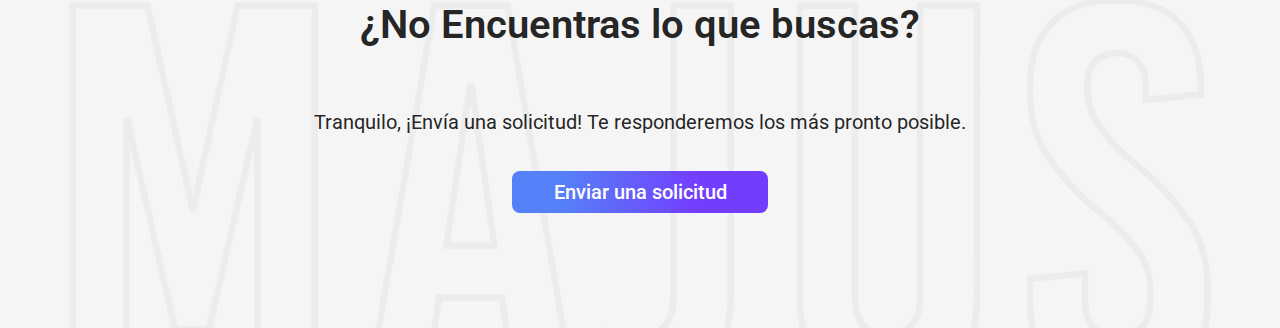
<file: ventas/index.html>
<!DOCTYPE >
<html>
  <head>
    <meta charset="UTF-8">
    <!--Importar googleapis-->
    <link href="https://fonts.googleapis.com/icon?family=Material+Icons" rel="stylesheet">
    <link href="https://fonts.googleapis.com/css?family=Istok+Web&display=swap" rel="stylesheet">

    <!--Importar materialize css-->
    <link rel="stylesheet" href="../resources/styles-materialize.css">

    <link type="text/css" rel="stylesheet" href="./styles.css">
    <script src="https://cdnjs.cloudflare.com/ajax/libs/materialize/1.0.0/js/materialize.min.js"></script>
    <link rel="stylesheet" href="https://cdnjs.cloudflare.com/ajax/libs/font-awesome/4.7.0/css/font-awesome.min.css">

    <!--Navegador Sabe que está optimizado para celular-->
    <title>Centro de Ayuda Jazmín</title>
    <link rel="shortcut icon" href="../img/favicon.ico" type="image/x-icon">

    <meta name="viewport" content="width=device-width, initial-scale=1.0"/>

    <!-- Fuente Inria+Sans Títulos -->
    <link href="https://fonts.googleapis.com/css2?family=Inria+Sans:ital,wght@0,300;0,400;0,700;1,300;1,400;1,700&display=swap" rel="stylesheet">
    <link href="https://fonts.googleapis.com/css2?family=Roboto:ital,wght@0,100;0,300;0,400;0,500;0,700;0,900;1,100;1,300;1,500;1,700;1,900&display=swap" rel="stylesheet">

  </head>

  <body>
    <div class="navbar">
      <nav>
        <div class="nav-wrapper barra-navegacion">
          <a href="#" data-target="slide-out" class="sidenav-trigger left show-on-large"><i class="material-icons icono-menu">menu</i></a>
          <ul id="nav-mobile" class="">
            <li>
              <a href="../" class="link-navbar"><b>Centro de Ayuda Jazmín</b></a>
            </li>
            <li>
              <a href="../solicitud" class="link-navbar"><b>Envía una Solicitud</b></a>
            </li>
          </ul>
        </div>
        <div class="nav-content">
          <ul class="tabs tabs-transparent">
            <!--<li class="tab"><a href="#">¿Qué es Majus?</a></li>-->
            <li class="tab"><a href="#comenzar">Comenzar</a></li>
            <li class="tab"><a href="#detalle">Detalle</a></li>
            <li class="tab"><a href="#historial">Historial</a></li>
            <!--<li class="tab"><a href="#">Confirmar</a></li>-->
          </ul>
        </div>
      </nav>
    </div>

     <ul id="slide-out" class="sidenav center">
       <li>
         <div class="contenedor-imagen-barra">
           <a href="http://vase.cl/majus/" target="_blank"><img class="imagen-barra" src="../img/texto-majus.svg"></a>
         </div>
       </li>
       <li style="margin-top:15%;">
         <a href="../"><b>Centro de Ayuda Jazmín</b></a>
       </li>
       <li>
         <a href="../solicitud"><b>Envía una Solicitud</b></a>
       </li>
       <li>
         <a href="#">Comenzar en Jazmín</a>
       </li>
       <li>
         <a href="../servidor">Majus en tu Servidor</a>
       </li>
       <li>
         <a href="../uso">Uso de la App</a>
       </li>
       <li>
         <a href="../botones">Botones</a>
       </li>
       <li>
         <a href="../servidor-app">Servidor en tu App</a>
       </li>
     </ul>

     <div class="fixed-action-btn">
      <a href="#" class="btn-floating btn-large color">
        <i class="large material-icons">arrow_upward</i>
      </a>
    </div>

     <section class="seccion-foto">

       <div class="contenedor-texto-majus">
         <img class="texto-majus" src="../img/texto-majus.svg">
       </div>

     </section>

     <section class="seccion-contenido">
       <div class="contenedor-contenido">
         <h1 class="titulo-contenido">Ventas</h1>
      <!--
         <div class="contenedor-descripcion">
           <div class="contenedor-imagen-descripcion">
             <img class="imagen-descripcion" src="../img/robot02.png">
          </div>
          <h1 class="titulo-descripcion"><b>Pixel Lover Admin</b><br><br>"¿ A tí también te gusta el café?"</h1>
         </div>
       -->

         <h1 class="subtitulo-contenido">Hola nuevamente. En este artículo veremos como funciona nuestra sección de ventas y como puedes registrar tus ventas.</h1>

         <h1 id="comenzar" class="subtitulo-obtener" style="color:#82afec;">Comenzando</h1>

         <p class="parrafo-contenido">Al abrir la sección de Ventas notarás una serie de campos que definen la estructura de tu venta, los cuales están pre seleccionados para agilizar el proceso de inserción.<br>
          <br>"Entre estos campos podemos ver; La <b>fecha de emisión</b> (Cuando ocurrió la venta), el <b>metódo de pago</b> y el <b>tiempo de pago</b> (En el caso de que tu venta se pague en un día posterior)".
         </p>
         <div class="contenedor-imagen">
           <img class="pre-seleccionados" src="../img/ventas/pre-seleccionado.jpg">
         </div>

         <p class="parrafo-contenido">También podrá notar una barra de buscar, la cual nos servirá para encontrar el cliente al cual se le va a hacer la venta.<p>
         <div class="contenedor-imagen">
           <img class="buscar" src="../img/ventas/buscar.jpg">
         </div>
         <p class="parrafo-contenido">En el caso de no existir cliente usted puede deseleccionar la opción de cliente existente y crear uno nuevo.</p>
         <div class="contenedor-imagen">
           <img class="cliente" src="../img/ventas/cliente.jpg">
         </div>

         <h1 id="detalle" class="subtitulo-obtener" style="color:#82afec;">Detalle</h1>
         <p class="parrafo-contenido">Al hacer click en el botón de detalle se abrirá un modal donde podrá ingresar la cantidad de <b> productos/servicios (no inventariables)</b> asociados a esta venta, permitiendo editar su precio.
           <br><br>En el caso de que se haya comprado <a href="http://fisalis.vase.cl/login" target="_blank">Fisalis</a> en nuestra tienda, en este modal usted podrá tener la opción de asociar sus productos inventariables directamente de sus sucursales.</b>

           <p class="parrafo-contenido"><b>"Si quieres conocer más sobre las apps integradas a jazmín o si te interesa nuestra app de control de inventario siempre puedes ver nuestra tienda o conocer más sobre nuestras aplicaciones."</b></p>
           <ul>
             <li><p class="parrafo-contenido"><a href="../tienda" target="_blank">&#9679; Tienda </a></p></li>
           </ul>

        <div class="contenedor-imagen">
          <img class="imagen-detalle" src="../img/ventas/detalle.jpg">
        </div>
         <p class="parrafo-contenido">Luego de seleccionar el botón ok, el detalle aparecera en la página principal de ventas, donde se podrá guardar la venta y ¡¡Listo!!<br><br></p>
        <div class="contenedor-imagen">
          <img class="imagen-detalle-ventas" src="../img/ventas/detalle-ventas.jpg">
        </div>
         <p class="parrafo-contenido">Si quieres ver tu venta siempre puedes consultar el historial al final de la página.<br><br></p>

         <h1 id="historial" class="subtitulo-obtener" style="color:#82afec;">Historial</h1>
         <p class="parrafo-contenido">Al igual que en otros elementos, al final de ventas podrás notar un listado con todas las ventas, donde podras ver, actualizar y desactivar estas ventas. </p>
         <div class="contenedor-imagen">
           <img class="historial-venta" src="../img/ventas/historial-venta.jpg">
         </div>

         <h1 class="subtitulo-obtener" style="color:#02123c;">Uso de la App General</h1>
         <p class="parrafo-contenido">Si quieres saber sobre la navegación de menu, o como funcionan los historiales de forma general siempre puedes consultar nuestro artículo sobre el uso de la app.</p>
         <ul>
           <li><p class="parrafo-contenido"><a href="../uso" target="_blank">&#9679; Uso de la aplicación</a></p></li>
         </ul>
     </section>

     <section class="seccion-pregunta-utilidad">
       <h1 class="titulo-utilidad">¿No Encuentras lo que buscas?</h1>
       <h1 class="subtitulo-utilidad">Tranquilo,  ¡Envía una solicitud! Te responderemos los más pronto posible.</h1>
       <a href="../solicitud" target="_blank"><h1 class="boton">Enviar una solicitud</h1></a>
     </section>

    </body>
    <script>
      document.addEventListener('DOMContentLoaded', function() {
      var elems = document.querySelectorAll('.modal');
      var instances = M.Modal.init(elems);
      });

      document.addEventListener('DOMContentLoaded', function() {
      var elems = document.querySelectorAll('.parallax');
      var instances = M.Parallax.init(elems);
      });

      document.addEventListener('DOMContentLoaded', function() {
      var elems = document.querySelectorAll('.tooltipped');
      var instances = M.Tooltip.init(elems);
      });

      document.addEventListener('DOMContentLoaded', function() {
        var elems = document.querySelectorAll('.carousel');
        var instances = M.Carousel.init(elems,{fullWidth: true,indicators: true})

        for(let i = 0 ; i < instances.length;i++){
            let instancia = instances[i];
            let intervalos = setInterval(function () {
              console.log("next");
              instancia.next();
            }, 5000);

        }
      });

      document.addEventListener('DOMContentLoaded', function() {
        var elems = document.querySelectorAll('.sidenav');
        var instances = M.Sidenav.init(elems);
      });

      document.addEventListener('DOMContentLoaded', function() {
        var elems = document.querySelectorAll('.fixed-action-btn');
        var instances = M.FloatingActionButton.init(elems, {
          direction: 'left'
        });
      });

      document.addEventListener('DOMContentLoaded', function() {
        var elems = document.querySelectorAll('.collapsible');
        var instances = M.Collapsible.init(elems);
      });
   </script>
  </html>
</file>
<file: administrar/styles.css>
html{
  scroll-behavior: smooth;
  transition: 0.5s;
}

body{
  margin: 0%;
  padding: 0%;
  overflow-x: hidden;
  cursor: smooth
}

header{
  margin: 0%;
  padding: 0%;
}

.color{
  background: #82afec !important;
}

/*    Barra de Navegación   */

.barra-navegacion{
  background-color: #82afec !important;
}

.nav-wrapper{
  position: fixed;
}

.icono-menu{
  color: white;
}

.link-navbar{
  color: white;
  background: none !important;
  font-size: 18px !important;
  font-family: 'Roboto', sans-serif;
  text-align: center;
}

.nav-content{
  background-color: #82afec !important;
}

.contenedor-imagen-barra{
  margin-top: 15%;
  width: 100%;
}

.imagen-barra{
  width: 30%;
  margin-left: 0%;
}

/* Seccion Contenido*/

/* Seccion Foto */

.seccion-foto{
  background: #82afec !important;
  padding-bottom: 10%;
}

.contenedor-logo-majus{
  width: 100%;
}

.logo-majus{
  margin-top: 1.5%;
  width: 10%;
  margin-left: 45%;
  animation: flotar 2.8s linear infinite;
  animation-delay: .2s;
}

.contenedor-texto-majus{
  padding-top: 5%;
  width: 100%;
}

.texto-majus{
  margin-top: 2%;
  width: 13%;
  margin-left: calc((100% - 13%)/2);
  animation: flotar 2.8s linear infinite;
  animation-delay: .2s;
}

#grupo_1{
  animation: escalar 2s linear infinite;
  transform-origin: center;
  animation-delay: 0.4s !important;
}

#grupo_2{
  animation: escalar 2s linear infinite;
  transform-origin: center;
  animation-delay: 0.5s !important;
}


#grupo_3{
  animation: escalar 2s linear infinite;
  transform-origin: center;
 animation-delay: 0.6s !important;
}

#grupo_4{
  animation: escalar 2s linear infinite;
 animation-delay: 0.7s;
  transform-origin: center !important;
}


#grupo_5{
  animation: escalar 2s linear infinite;
  animation-delay: 0.8s;
  transform-origin: center !important;

}

.seccion-contenido{
  /* background: #f5f5f5; */
  height: auto;
}

.contenedor-contenido{
  width: 100%;
}

/* Contenido */

.titulo-contenido{
  text-align: center;
  color: white;
  font-family: 'Roboto', sans-serif;
  font-size: 35px !important;
  color: #010827;
  font-weight: 600;
  width: 100%;
  margin-top: 8%;
}

.parrafo-contenido{
  width: 50%;
  margin-left: 25%;
  font-family: 'Roboto', sans-serif;
  font-size: 20px !important;
  color: #010827;
  font-weight: 400;
  margin-top: 4%;
}

.contenedor-descripcion{
  width: 50%;
  margin-left: 25%;
  margin-top: 5%;
  display: flex;
  background: url("https://media3.giphy.com/media/pVGsAWjzvXcZW4ZBTE/giphy.gif");
  background-size: cover;
  border-radius: 10px;
}

.imagen-descripcion{
  width: 100px;
  margin-top: 5%;
  border-radius: 200px;
  margin-left: 10%;
}

.titulo-descripcion{
  width: 50%;
  margin-left: 5%;
  font-family: 'Roboto', sans-serif;
  font-size: 22px !important;
  color: white;
  font-weight: 400;
  margin-top: 3%;
}

.subtitulo-contenido{
  font-family: 'Roboto', sans-serif;
  font-size: 20px !important;
  color: #010827;
  font-weight: 400;
  width: 50%;
  margin-left: 25%;
  margin-top: 5%;
}

.subtitulo-obtener{
  font-family: 'Roboto', sans-serif;
  font-size: 25px !important;
  font-weight: 600;
  width: 100%;
  margin-top: 5%;
  text-align: center;
}

/* Imagenes */

.contenedor-imagen{
  width: 50%;
  margin-left: 25%;
}

.imagen-google{
  width: 400px;
  margin-left: calc((100% - 400px)/2);
}

.imagen-multidispositivo{
  width: 100%;
}

.imagen-registrar{
  width: 528px;
  margin-left: calc((100% - 528px)/2);
  margin-top: 3%;
  margin-bottom: 3%;
}

.imagen-registro{
  width: 502px;
  margin-left: calc((100% - 502px)/2);
}

.imagen-inicio{
  width: 459px;
  margin-left: calc((100% - 459px)/2);
}

/* Sección pregunta utilidad */

.seccion-pregunta-utilidad{
  background: url("../img/texto-majus-gris.svg");
  background-size: cover;
  padding-bottom: 10vh;
}

.titulo-utilidad{
  font-family: 'Roboto', sans-serif;
  font-size: 40px !important;
  font-weight: 600;
  width: 100%;
  padding-top: 5%;
  text-align: center;
}

.subtitulo-utilidad{
  font-family: 'Roboto', sans-serif;
  font-size: 20px !important;
  font-weight: 400;
  width: 80%;
  margin-left: 10%;
  margin-top: 5%;
  text-align: center;
  padding-bottom: 1%;
}

.boton{
	margin-top: 0%;
	color: white;
	text-align: center;
  background: linear-gradient(90deg, rgba(86,128,248,1) 20%, rgba(115,61,254,1) 73%);
	width: 20%;
	margin-left: 40%;
	padding: 10px;
	border-radius: 8px;
  font-family: 'Roboto', sans-serif;
  font-size: 20px !important;
  font-weight: 500;
  cursor: pointer;

}

.boton:hover{
  transform: scale(1.02);
}

@media (max-width: 900px) {

  .nav-content{
    background-color: #82afec !important;
    width: 100%;
  }

  /* Seccion Contenido*/

  /* Seccion Foto */

  .seccion-foto{
    padding-top: 25%;
    background: #82afec !important;
  }

  .contenedor-logo-majus{
    width: 100%;
  }

  .logo-majus{
    margin-top: 1.5%;
    width: 10%;
    margin-left: 45%;
    animation: flotar 2.8s linear infinite;
    animation-delay: .2s;
  }

  .contenedor-texto-majus{
    padding-top: 15%;
    width: 100%;
  }

  .texto-majus{
    margin-top: 2%;
    width: 50%;
    margin-left: calc((100% - 50%)/2);
    animation: flotar 2.8s linear infinite;
    animation-delay: .2s;
  }

  #grupo_1{
    animation: escalar 2s linear infinite;
    transform-origin: center;
    animation-delay: 0.4s !important;
  }

  #grupo_2{
    animation: escalar 2s linear infinite;
    transform-origin: center;
    animation-delay: 0.5s !important;
  }


  #grupo_3{
    animation: escalar 2s linear infinite;
    transform-origin: center;
   animation-delay: 0.6s !important;
  }

  #grupo_4{
    animation: escalar 2s linear infinite;
   animation-delay: 0.7s;
    transform-origin: center !important;
  }


  #grupo_5{
    animation: escalar 2s linear infinite;
    animation-delay: 0.8s;
    transform-origin: center !important;

  }

  .seccion-contenido{
    /* background: #f5f5f5; */
    height: auto;
    width: 100%;
  }

  .contenedor-contenido{
    width: 100%;
  }

  /* Contenido */

  .titulo-contenido{
    text-align: center;
    color: white;
    font-family: 'Roboto', sans-serif;
    font-size: 20px !important;
    color: #010827;
    font-weight: 600;
    width: 100%;
    margin-left: 0%;
    margin-top: 8%;
  }

  .parrafo-contenido{
    width: 80%;
    margin-left: 10%;
    font-family: 'Roboto', sans-serif;
    font-size: 16px !important;
    color: #010827;
    font-weight: 400;
    margin-top: 4%;
  }

  .contenedor-descripcion{
    width: 90%;
    margin-left: 5%;
    margin-top: 5%;
    display: block;
    background: url("https://media3.giphy.com/media/pVGsAWjzvXcZW4ZBTE/giphy.gif");
    background-size: cover;
    border-radius: 10px;
  }

  .imagen-descripcion{
    width: 100px;
    margin-top: 5%;
    border-radius: 200px;
    margin-left: 10%;
    margin-bottom: 5%;
    margin-left: calc((100% - 100px)/2);
  }

  .titulo-descripcion{
    width: 80%;
    margin-left: 10%;
    font-family: 'Roboto', sans-serif;
    font-size: 22px !important;
    color: white;
    font-weight: 400;
    margin-top: 5%;
    padding-bottom: 10%;
    text-align: center;
  }

  .subtitulo-contenido{
    font-family: 'Roboto', sans-serif;
    font-size: 16px !important;
    color: #010827;
    font-weight: 400;
    width: 80%;
    margin-left: 10%;
    margin-top: 5%;
  }

  .subtitulo-obtener{
    font-family: 'Roboto', sans-serif;
    font-size: 20px !important;
    font-weight: 600;
    width: 80%;
    margin-left: 10%;
    margin-top: 5%;
    text-align: center;
  }

  /* Imagenes */

  .contenedor-imagen{
    width: 50%;
    margin-left: 25%;
  }

  .imagen-google{
    width: 300px;
    margin-left: calc((100% - 300px)/2);
  }

  .imagen-multidispositivo{
    width: 300px;
    margin-left: calc((100% - 300px)/2);
  }

  .imagen-registrar{
    width: 300px;
    margin-left: calc((100% - 300px)/2);
    margin-top: 3%;
    margin-bottom: 3%;
  }

  .imagen-registro{
    width: 300px;
    margin-left: calc((100% - 300px)/2);
  }

  .imagen-inicio{
    width: 300px;
    margin-left: calc((100% - 300px)/2);
  }

  /* Sección pregunta utilidad */

  .seccion-pregunta-utilidad{
    background: url("../img/texto-majus-gris.svg");
    background-size: cover;
    padding-bottom: 10vh;
    width: 100%;
  }

  .titulo-utilidad{
    font-family: 'Roboto', sans-serif;
    font-size: 25px !important;
    font-weight: 600;
    width: 80%;
    margin-left: 10%;
    padding-top: 5%;
    text-align: center;
  }

  .subtitulo-utilidad{
    font-family: 'Roboto', sans-serif;
    font-size: 16px !important;
    font-weight: 400;
    width: 80%;
    margin-left: 10%;
    margin-top: 5%;
    text-align: center;
    padding-bottom: 1%;
  }

  .boton{
  	margin-top: 0%;
  	color: white;
  	text-align: center;
    background: linear-gradient(90deg, rgba(86,128,248,1) 20%, rgba(115,61,254,1) 73%);
  	width: 80%;
  	margin-left: 10%;
  	padding: 10px;
  	border-radius: 8px;
    font-family: 'Roboto', sans-serif;
    font-size: 20px !important;
    font-weight: 500;
    cursor: pointer;

  }

  .boton:hover{
    transform: scale(1.02);
  }
}
</file>
<file: comenzar/styles.css>
html{
  scroll-behavior: smooth;
  transition: 0.5s;
}

body{
  margin: 0%;
  padding: 0%;
  overflow-x: hidden;
  cursor: smooth
}

header{
  margin: 0%;
  padding: 0%;
}

.color{
  background: #82afec !important;
}

/*    Barra de Navegación   */

.barra-navegacion{
  background-color: #82afec !important;
}

.nav-wrapper{
  position: fixed;
}

.icono-menu{
  color: white;
}

.link-navbar{
  color: white;
  background: none !important;
  font-size: 18px !important;
  font-family: 'Roboto', sans-serif;
  text-align: center;
}

.nav-content{
  background-color: #82afec !important;
}

.contenedor-imagen-barra{
  margin-top: 15%;
  width: 100%;
}

.imagen-barra{
  width: 30%;
  margin-left: 0%;
}

/* Seccion Contenido*/

/* Seccion Foto */

.seccion-foto{
  background: #82afec !important;
  padding-bottom: 10%;
}

.contenedor-logo-majus{
  width: 100%;
}

.logo-majus{
  margin-top: 1.5%;
  width: 10%;
  margin-left: 45%;
  animation: flotar 2.8s linear infinite;
  animation-delay: .2s;
}

.contenedor-texto-majus{
  padding-top: 5%;
  width: 100%;
}

.texto-majus{
  margin-top: 2%;
  width: 13%;
  margin-left: calc((100% - 13%)/2);
  animation: flotar 2.8s linear infinite;
  animation-delay: .2s;
}

#grupo_1{
  animation: escalar 2s linear infinite;
  transform-origin: center;
  animation-delay: 0.4s !important;
}

#grupo_2{
  animation: escalar 2s linear infinite;
  transform-origin: center;
  animation-delay: 0.5s !important;
}


#grupo_3{
  animation: escalar 2s linear infinite;
  transform-origin: center;
 animation-delay: 0.6s !important;
}

#grupo_4{
  animation: escalar 2s linear infinite;
 animation-delay: 0.7s;
  transform-origin: center !important;
}


#grupo_5{
  animation: escalar 2s linear infinite;
  animation-delay: 0.8s;
  transform-origin: center !important;

}

.seccion-contenido{
  /* background: #f5f5f5; */
  height: auto;
}

.contenedor-contenido{
  width: 100%;
}

/* Contenido */

.titulo-contenido{
  text-align: center;
  color: white;
  font-family: 'Roboto', sans-serif;
  font-size: 35px !important;
  color: #010827;
  font-weight: 600;
  width: 100%;
  margin-top: 8%;
}

.parrafo-contenido{
  width: 50%;
  margin-left: 25%;
  font-family: 'Roboto', sans-serif;
  font-size: 20px !important;
  color: #010827;
  font-weight: 400;
  margin-top: 4%;
}

.contenedor-descripcion{
  width: 50%;
  margin-left: 25%;
  margin-top: 5%;
  display: flex;
  background: url("https://media3.giphy.com/media/pVGsAWjzvXcZW4ZBTE/giphy.gif");
  background-size: cover;
  border-radius: 10px;
}

.imagen-descripcion{
  width: 100px;
  margin-top: 5%;
  border-radius: 200px;
  margin-left: 10%;
}

.titulo-descripcion{
  width: 50%;
  margin-left: 5%;
  font-family: 'Roboto', sans-serif;
  font-size: 22px !important;
  color: white;
  font-weight: 400;
  margin-top: 3%;
}

.subtitulo-contenido{
  font-family: 'Roboto', sans-serif;
  font-size: 20px !important;
  color: #010827;
  font-weight: 400;
  width: 50%;
  margin-left: 25%;
  margin-top: 5%;
}

.subtitulo-obtener{
  font-family: 'Roboto', sans-serif;
  font-size: 25px !important;
  font-weight: 600;
  width: 100%;
  margin-top: 5%;
  text-align: center;
}

/* Imagenes */

.contenedor-imagen{
  width: 50%;
  margin-left: 25%;
}

.imagen-google{
  width: 400px;
  margin-left: calc((100% - 400px)/2);
}

.imagen-multidispositivo{
  width: 100%;
}

.imagen-registrar{
  width: 528px;
  margin-left: calc((100% - 528px)/2);
  margin-top: 3%;
  margin-bottom: 3%;
}

.imagen-registro{
  width: 502px;
  margin-left: calc((100% - 502px)/2);
}

.imagen-inicio{
  width: 459px;
  margin-left: calc((100% - 459px)/2);
}

/* Sección pregunta utilidad */

.seccion-pregunta-utilidad{
  background: url("../img/texto-majus-gris.svg");
  background-size: cover;
  padding-bottom: 10vh;
}

.titulo-utilidad{
  font-family: 'Roboto', sans-serif;
  font-size: 40px !important;
  font-weight: 600;
  width: 100%;
  padding-top: 5%;
  text-align: center;
}

.subtitulo-utilidad{
  font-family: 'Roboto', sans-serif;
  font-size: 20px !important;
  font-weight: 400;
  width: 80%;
  margin-left: 10%;
  margin-top: 5%;
  text-align: center;
  padding-bottom: 1%;
}

.boton{
	margin-top: 0%;
	color: white;
	text-align: center;
  background: linear-gradient(90deg, rgba(86,128,248,1) 20%, rgba(115,61,254,1) 73%);
	width: 20%;
	margin-left: 40%;
	padding: 10px;
	border-radius: 8px;
  font-family: 'Roboto', sans-serif;
  font-size: 20px !important;
  font-weight: 500;
  cursor: pointer;

}

.boton:hover{
  transform: scale(1.02);
}

@media (max-width: 900px) {

  .nav-content{
    background-color: #82afec !important;
    width: 100%;
  }

  /* Seccion Contenido*/

  /* Seccion Foto */

  .seccion-foto{
    padding-top: 25%;
    background: #82afec !important;
  }

  .contenedor-logo-majus{
    width: 100%;
  }

  .logo-majus{
    margin-top: 1.5%;
    width: 10%;
    margin-left: 45%;
    animation: flotar 2.8s linear infinite;
    animation-delay: .2s;
  }

  .contenedor-texto-majus{
    padding-top: 15%;
    width: 100%;
  }

  .texto-majus{
    margin-top: 2%;
    width: 50%;
    margin-left: calc((100% - 50%)/2);
    animation: flotar 2.8s linear infinite;
    animation-delay: .2s;
  }

  #grupo_1{
    animation: escalar 2s linear infinite;
    transform-origin: center;
    animation-delay: 0.4s !important;
  }

  #grupo_2{
    animation: escalar 2s linear infinite;
    transform-origin: center;
    animation-delay: 0.5s !important;
  }


  #grupo_3{
    animation: escalar 2s linear infinite;
    transform-origin: center;
   animation-delay: 0.6s !important;
  }

  #grupo_4{
    animation: escalar 2s linear infinite;
   animation-delay: 0.7s;
    transform-origin: center !important;
  }


  #grupo_5{
    animation: escalar 2s linear infinite;
    animation-delay: 0.8s;
    transform-origin: center !important;

  }

  .seccion-contenido{
    /* background: #f5f5f5; */
    height: auto;
    width: 100%;
  }

  .contenedor-contenido{
    width: 100%;
  }

  /* Contenido */

  .titulo-contenido{
    text-align: center;
    color: white;
    font-family: 'Roboto', sans-serif;
    font-size: 20px !important;
    color: #010827;
    font-weight: 600;
    width: 100%;
    margin-left: 0%;
    margin-top: 8%;
  }

  .parrafo-contenido{
    width: 80%;
    margin-left: 10%;
    font-family: 'Roboto', sans-serif;
    font-size: 16px !important;
    color: #010827;
    font-weight: 400;
    margin-top: 4%;
  }

  .contenedor-descripcion{
    width: 90%;
    margin-left: 5%;
    margin-top: 5%;
    display: block;
    background: url("https://media3.giphy.com/media/pVGsAWjzvXcZW4ZBTE/giphy.gif");
    background-size: cover;
    border-radius: 10px;
  }

  .imagen-descripcion{
    width: 100px;
    margin-top: 5%;
    border-radius: 200px;
    margin-left: 10%;
    margin-bottom: 5%;
    margin-left: calc((100% - 100px)/2);
  }

  .titulo-descripcion{
    width: 80%;
    margin-left: 10%;
    font-family: 'Roboto', sans-serif;
    font-size: 22px !important;
    color: white;
    font-weight: 400;
    margin-top: 5%;
    padding-bottom: 10%;
    text-align: center;
  }

  .subtitulo-contenido{
    font-family: 'Roboto', sans-serif;
    font-size: 16px !important;
    color: #010827;
    font-weight: 400;
    width: 80%;
    margin-left: 10%;
    margin-top: 5%;
  }

  .subtitulo-obtener{
    font-family: 'Roboto', sans-serif;
    font-size: 20px !important;
    font-weight: 600;
    width: 80%;
    margin-left: 10%;
    margin-top: 5%;
    text-align: center;
  }

  /* Imagenes */

  .contenedor-imagen{
    width: 50%;
    margin-left: 25%;
  }

  .imagen-google{
    width: 300px;
    margin-left: calc((100% - 300px)/2);
  }

  .imagen-multidispositivo{
    width: 300px;
    margin-left: calc((100% - 300px)/2);
  }

  .imagen-registrar{
    width: 300px;
    margin-left: calc((100% - 300px)/2);
    margin-top: 3%;
    margin-bottom: 3%;
  }

  .imagen-registro{
    width: 300px;
    margin-left: calc((100% - 300px)/2);
  }

  .imagen-inicio{
    width: 300px;
    margin-left: calc((100% - 300px)/2);
  }

  /* Sección pregunta utilidad */

  .seccion-pregunta-utilidad{
    background: url("../img/texto-majus-gris.svg");
    background-size: cover;
    padding-bottom: 10vh;
    width: 100%;
  }

  .titulo-utilidad{
    font-family: 'Roboto', sans-serif;
    font-size: 25px !important;
    font-weight: 600;
    width: 80%;
    margin-left: 10%;
    padding-top: 5%;
    text-align: center;
  }

  .subtitulo-utilidad{
    font-family: 'Roboto', sans-serif;
    font-size: 16px !important;
    font-weight: 400;
    width: 80%;
    margin-left: 10%;
    margin-top: 5%;
    text-align: center;
    padding-bottom: 1%;
  }

  .boton{
  	margin-top: 0%;
  	color: white;
  	text-align: center;
    background: linear-gradient(90deg, rgba(86,128,248,1) 20%, rgba(115,61,254,1) 73%);
  	width: 80%;
  	margin-left: 10%;
  	padding: 10px;
  	border-radius: 8px;
    font-family: 'Roboto', sans-serif;
    font-size: 20px !important;
    font-weight: 500;
    cursor: pointer;

  }

  .boton:hover{
    transform: scale(1.02);
  }
}
</file>
<file: cotizaciones/styles.css>
html{
  scroll-behavior: smooth;
  transition: 0.5s;
}

body{
  margin: 0%;
  padding: 0%;
  overflow-x: hidden;
  cursor: smooth
}

header{
  margin: 0%;
  padding: 0%;
}

.color{
  background: #82afec !important;
}

/*    Barra de Navegación   */

.barra-navegacion{
  background-color: #82afec !important;
}

.nav-wrapper{
  position: fixed;
}

.icono-menu{
  color: white;
}

.link-navbar{
  color: white;
  background: none !important;
  font-size: 18px !important;
  font-family: 'Roboto', sans-serif;
  text-align: center;
}

.nav-content{
  background-color: #82afec !important;
}

.contenedor-imagen-barra{
  margin-top: 15%;
  width: 100%;
}

.imagen-barra{
  width: 30%;
  margin-left: 0%;
}

/* Seccion Contenido*/

/* Seccion Foto */

.seccion-foto{
  background: #82afec !important;
  padding-bottom: 10%;
}

.contenedor-logo-majus{
  width: 100%;
}

.logo-majus{
  margin-top: 1.5%;
  width: 10%;
  margin-left: 45%;
  animation: flotar 2.8s linear infinite;
  animation-delay: .2s;
}

.contenedor-texto-majus{
  padding-top: 5%;
  width: 100%;
}

.texto-majus{
  margin-top: 2%;
  width: 13%;
  margin-left: calc((100% - 13%)/2);
  animation: flotar 2.8s linear infinite;
  animation-delay: .2s;
}

#grupo_1{
  animation: escalar 2s linear infinite;
  transform-origin: center;
  animation-delay: 0.4s !important;
}

#grupo_2{
  animation: escalar 2s linear infinite;
  transform-origin: center;
  animation-delay: 0.5s !important;
}


#grupo_3{
  animation: escalar 2s linear infinite;
  transform-origin: center;
 animation-delay: 0.6s !important;
}

#grupo_4{
  animation: escalar 2s linear infinite;
 animation-delay: 0.7s;
  transform-origin: center !important;
}


#grupo_5{
  animation: escalar 2s linear infinite;
  animation-delay: 0.8s;
  transform-origin: center !important;

}

.seccion-contenido{
  /* background: #f5f5f5; */
  height: auto;
}

.contenedor-contenido{
  width: 100%;
}

/* Contenido */

.titulo-contenido{
  text-align: center;
  color: white;
  font-family: 'Roboto', sans-serif;
  font-size: 35px !important;
  color: #010827;
  font-weight: 600;
  width: 100%;
  margin-top: 8%;
}

.parrafo-contenido{
  width: 50%;
  margin-left: 25%;
  font-family: 'Roboto', sans-serif;
  font-size: 20px !important;
  color: #010827;
  font-weight: 400;
  margin-top: 4%;
}

.contenedor-descripcion{
  width: 50%;
  margin-left: 25%;
  margin-top: 5%;
  display: flex;
  background: url("https://media3.giphy.com/media/pVGsAWjzvXcZW4ZBTE/giphy.gif");
  background-size: cover;
  border-radius: 10px;
}

.imagen-descripcion{
  width: 100px;
  margin-top: 5%;
  border-radius: 200px;
  margin-left: 10%;
}

.titulo-descripcion{
  width: 50%;
  margin-left: 5%;
  font-family: 'Roboto', sans-serif;
  font-size: 22px !important;
  color: white;
  font-weight: 400;
  margin-top: 3%;
}

.subtitulo-contenido{
  font-family: 'Roboto', sans-serif;
  font-size: 20px !important;
  color: #010827;
  font-weight: 400;
  width: 50%;
  margin-left: 25%;
  margin-top: 5%;
}

.subtitulo-obtener{
  font-family: 'Roboto', sans-serif;
  font-size: 25px !important;
  font-weight: 600;
  width: 100%;
  margin-top: 5%;
  text-align: center;
}

/* Imagenes */

.contenedor-imagen{
  width: 50%;
  margin-left: 25%;
}

.elementos{
  width: 586px;
  margin-left: calc((100% - 586px)/2);
}

.buscar{
  width: 634px;
  margin-left: calc((100% - 634px)/2);
}

.cliente{
  width: 336px;
  margin-left: calc((100% - 336px)/2);
}

.imagen-detalle{
  width: 455px;
  margin-left: calc((100% - 459px)/2);
  margin-top: 3%;
  margin-bottom: 3%;
}

.imagen-detalle-ventas{
  width: 1087px;
  margin-left: calc((100% - 1087px)/2);
}

.previsualizacion{
  width: 600px;
  margin-left: calc((100% - 600px)/2);
}

.enviar-correo{
  width: 600px;
  margin-left: calc((100% - 600px)/2);
}

.historial-venta{
  width: 791px;
  margin-left: calc((100% - 791px)/2);
}

/* Sección pregunta utilidad */

.seccion-pregunta-utilidad{
  background: url("../img/texto-majus-gris.svg");
  background-size: cover;
  padding-bottom: 10vh;
}

.titulo-utilidad{
  font-family: 'Roboto', sans-serif;
  font-size: 40px !important;
  font-weight: 600;
  width: 100%;
  padding-top: 5%;
  text-align: center;
}

.subtitulo-utilidad{
  font-family: 'Roboto', sans-serif;
  font-size: 20px !important;
  font-weight: 400;
  width: 80%;
  margin-left: 10%;
  margin-top: 5%;
  text-align: center;
  padding-bottom: 1%;
}

.boton{
	margin-top: 0%;
	color: white;
	text-align: center;
  background: linear-gradient(90deg, rgba(86,128,248,1) 20%, rgba(115,61,254,1) 73%);
	width: 20%;
	margin-left: 40%;
	padding: 10px;
	border-radius: 8px;
  font-family: 'Roboto', sans-serif;
  font-size: 20px !important;
  font-weight: 500;
  cursor: pointer;

}

.boton:hover{
  transform: scale(1.02);
}

@media (max-width: 900px) {

  .nav-content{
    background-color: #82afec !important;
    width: 100%;
  }

  /* Seccion Contenido*/

  /* Seccion Foto */

  .seccion-foto{
    padding-top: 25%;
    background: #82afec !important;
  }

  .contenedor-logo-majus{
    width: 100%;
  }

  .logo-majus{
    margin-top: 1.5%;
    width: 10%;
    margin-left: 45%;
    animation: flotar 2.8s linear infinite;
    animation-delay: .2s;
  }

  .contenedor-texto-majus{
    padding-top: 15%;
    width: 100%;
  }

  .texto-majus{
    margin-top: 2%;
    width: 50%;
    margin-left: calc((100% - 50%)/2);
    animation: flotar 2.8s linear infinite;
    animation-delay: .2s;
  }

  #grupo_1{
    animation: escalar 2s linear infinite;
    transform-origin: center;
    animation-delay: 0.4s !important;
  }

  #grupo_2{
    animation: escalar 2s linear infinite;
    transform-origin: center;
    animation-delay: 0.5s !important;
  }


  #grupo_3{
    animation: escalar 2s linear infinite;
    transform-origin: center;
   animation-delay: 0.6s !important;
  }

  #grupo_4{
    animation: escalar 2s linear infinite;
   animation-delay: 0.7s;
    transform-origin: center !important;
  }


  #grupo_5{
    animation: escalar 2s linear infinite;
    animation-delay: 0.8s;
    transform-origin: center !important;

  }

  .seccion-contenido{
    /* background: #f5f5f5; */
    height: auto;
    width: 100%;
  }

  .contenedor-contenido{
    width: 100%;
  }

  /* Contenido */

  .titulo-contenido{
    text-align: center;
    color: white;
    font-family: 'Roboto', sans-serif;
    font-size: 20px !important;
    color: #010827;
    font-weight: 600;
    width: 100%;
    margin-left: 0%;
    margin-top: 8%;
  }

  .parrafo-contenido{
    width: 80%;
    margin-left: 10%;
    font-family: 'Roboto', sans-serif;
    font-size: 16px !important;
    color: #010827;
    font-weight: 400;
    margin-top: 4%;
  }

  .contenedor-descripcion{
    width: 90%;
    margin-left: 5%;
    margin-top: 5%;
    display: block;
    background: url("https://media3.giphy.com/media/pVGsAWjzvXcZW4ZBTE/giphy.gif");
    background-size: cover;
    border-radius: 10px;
  }

  .imagen-descripcion{
    width: 100px;
    margin-top: 5%;
    border-radius: 200px;
    margin-left: 10%;
    margin-bottom: 5%;
    margin-left: calc((100% - 100px)/2);
  }

  .titulo-descripcion{
    width: 80%;
    margin-left: 10%;
    font-family: 'Roboto', sans-serif;
    font-size: 22px !important;
    color: white;
    font-weight: 400;
    margin-top: 5%;
    padding-bottom: 10%;
    text-align: center;
  }

  .subtitulo-contenido{
    font-family: 'Roboto', sans-serif;
    font-size: 16px !important;
    color: #010827;
    font-weight: 400;
    width: 80%;
    margin-left: 10%;
    margin-top: 5%;
  }

  .subtitulo-obtener{
    font-family: 'Roboto', sans-serif;
    font-size: 20px !important;
    font-weight: 600;
    width: 80%;
    margin-left: 10%;
    margin-top: 5%;
    text-align: center;
  }

  /* Imagenes */

  .contenedor-imagen{
    width: 50%;
    margin-left: 25%;
  }

  .elementos{
    width: 300px;
    margin-left: calc((100% - 300px)/2);
  }

  .buscar{
    width: 300px;
    margin-left: calc((100% - 300px)/2);
  }

  .cliente{
    width: 300px;
    margin-left: calc((100% - 300px)/2);
  }

  .imagen-detalle{
    width: 300px;
    margin-left: calc((100% - 300px)/2);
  }

  .imagen-detalle-ventas{
    width: 300px;
    margin-left: calc((100% - 300px)/2);
  }

  .previsualizacion{
    width: 300px;
    margin-left: calc((100% - 300px)/2);
  }

  .enviar-correo{
    width: 300px;
    margin-left: calc((100% - 300px)/2);
  }

  .historial-venta{
    width: 300px;
    margin-left: calc((100% - 300px)/2);
  }

  /* Sección pregunta utilidad */

  .seccion-pregunta-utilidad{
    background: url("../img/texto-majus-gris.svg");
    background-size: cover;
    padding-bottom: 10vh;
    width: 100%;
  }

  .titulo-utilidad{
    font-family: 'Roboto', sans-serif;
    font-size: 25px !important;
    font-weight: 600;
    width: 80%;
    margin-left: 10%;
    padding-top: 5%;
    text-align: center;
  }

  .subtitulo-utilidad{
    font-family: 'Roboto', sans-serif;
    font-size: 16px !important;
    font-weight: 400;
    width: 80%;
    margin-left: 10%;
    margin-top: 5%;
    text-align: center;
    padding-bottom: 1%;
  }

  .boton{
  	margin-top: 0%;
  	color: white;
  	text-align: center;
    background: linear-gradient(90deg, rgba(86,128,248,1) 20%, rgba(115,61,254,1) 73%);
  	width: 80%;
  	margin-left: 10%;
  	padding: 10px;
  	border-radius: 8px;
    font-family: 'Roboto', sans-serif;
    font-size: 20px !important;
    font-weight: 500;
    cursor: pointer;

  }

  .boton:hover{
    transform: scale(1.02);
  }
}
</file>
<file: gastos/styles.css>
html{
  scroll-behavior: smooth;
  transition: 0.5s;
}

body{
  margin: 0%;
  padding: 0%;
  overflow-x: hidden;
  cursor: smooth
}

header{
  margin: 0%;
  padding: 0%;
}

.color{
  background: #82afec !important;
}

/*    Barra de Navegación   */

.barra-navegacion{
  background-color: #82afec !important;
}

.nav-wrapper{
  position: fixed;
}

.icono-menu{
  color: white;
}

.link-navbar{
  color: white;
  background: none !important;
  font-size: 18px !important;
  font-family: 'Roboto', sans-serif;
  text-align: center;
}

.nav-content{
  background-color: #82afec !important;
}

.contenedor-imagen-barra{
  margin-top: 15%;
  width: 100%;
}

.imagen-barra{
  width: 30%;
  margin-left: 0%;
}

/* Seccion Contenido*/

/* Seccion Foto */

.seccion-foto{
  background: #82afec !important;
  padding-bottom: 10%;
}

.contenedor-logo-majus{
  width: 100%;
}

.logo-majus{
  margin-top: 1.5%;
  width: 10%;
  margin-left: 45%;
  animation: flotar 2.8s linear infinite;
  animation-delay: .2s;
}

.contenedor-texto-majus{
  padding-top: 5%;
  width: 100%;
}

.texto-majus{
  margin-top: 2%;
  width: 13%;
  margin-left: calc((100% - 13%)/2);
  animation: flotar 2.8s linear infinite;
  animation-delay: .2s;
}

#grupo_1{
  animation: escalar 2s linear infinite;
  transform-origin: center;
  animation-delay: 0.4s !important;
}

#grupo_2{
  animation: escalar 2s linear infinite;
  transform-origin: center;
  animation-delay: 0.5s !important;
}


#grupo_3{
  animation: escalar 2s linear infinite;
  transform-origin: center;
 animation-delay: 0.6s !important;
}

#grupo_4{
  animation: escalar 2s linear infinite;
 animation-delay: 0.7s;
  transform-origin: center !important;
}


#grupo_5{
  animation: escalar 2s linear infinite;
  animation-delay: 0.8s;
  transform-origin: center !important;

}

.seccion-contenido{
  /* background: #f5f5f5; */
  height: auto;
}

.contenedor-contenido{
  width: 100%;
}

/* Contenido */

.titulo-contenido{
  text-align: center;
  color: white;
  font-family: 'Roboto', sans-serif;
  font-size: 35px !important;
  color: #010827;
  font-weight: 600;
  width: 100%;
  margin-top: 8%;
}

.parrafo-contenido{
  width: 50%;
  margin-left: 25%;
  font-family: 'Roboto', sans-serif;
  font-size: 20px !important;
  color: #010827;
  font-weight: 400;
  margin-top: 4%;
}

.contenedor-descripcion{
  width: 50%;
  margin-left: 25%;
  margin-top: 5%;
  display: flex;
  background: url("https://media3.giphy.com/media/pVGsAWjzvXcZW4ZBTE/giphy.gif");
  background-size: cover;
  border-radius: 10px;
}

.imagen-descripcion{
  width: 100px;
  margin-top: 5%;
  border-radius: 200px;
  margin-left: 10%;
}

.titulo-descripcion{
  width: 50%;
  margin-left: 5%;
  font-family: 'Roboto', sans-serif;
  font-size: 22px !important;
  color: white;
  font-weight: 400;
  margin-top: 3%;
}

.subtitulo-contenido{
  font-family: 'Roboto', sans-serif;
  font-size: 20px !important;
  color: #010827;
  font-weight: 400;
  width: 50%;
  margin-left: 25%;
  margin-top: 5%;
}

.subtitulo-obtener{
  font-family: 'Roboto', sans-serif;
  font-size: 25px !important;
  font-weight: 600;
  width: 100%;
  margin-top: 5%;
  text-align: center;
}

/* Imagenes */

.contenedor-imagen{
  width: 50%;
  margin-left: 25%;
}

.gastos-elementos{
  width: 837px;
  margin-left: calc((100% - 873px)/2);
}

.gasto-historial{
  width: 816px;
  margin-left: calc((100% - 816px)/2);
}

/* Sección pregunta utilidad */

.seccion-pregunta-utilidad{
  background: url("../img/texto-majus-gris.svg");
  background-size: cover;
  padding-bottom: 10vh;
}

.titulo-utilidad{
  font-family: 'Roboto', sans-serif;
  font-size: 40px !important;
  font-weight: 600;
  width: 100%;
  padding-top: 5%;
  text-align: center;
}

.subtitulo-utilidad{
  font-family: 'Roboto', sans-serif;
  font-size: 20px !important;
  font-weight: 400;
  width: 80%;
  margin-left: 10%;
  margin-top: 5%;
  text-align: center;
  padding-bottom: 1%;
}

.boton{
	margin-top: 0%;
	color: white;
	text-align: center;
  background: linear-gradient(90deg, rgba(86,128,248,1) 20%, rgba(115,61,254,1) 73%);
	width: 20%;
	margin-left: 40%;
	padding: 10px;
	border-radius: 8px;
  font-family: 'Roboto', sans-serif;
  font-size: 20px !important;
  font-weight: 500;
  cursor: pointer;

}

.boton:hover{
  transform: scale(1.02);
}

@media (max-width: 900px) {

  .nav-content{
    background-color: #82afec !important;
    width: 100%;
  }

  /* Seccion Contenido*/

  /* Seccion Foto */

  .seccion-foto{
    padding-top: 25%;
    background: #82afec !important;
  }

  .contenedor-logo-majus{
    width: 100%;
  }

  .logo-majus{
    margin-top: 1.5%;
    width: 10%;
    margin-left: 45%;
    animation: flotar 2.8s linear infinite;
    animation-delay: .2s;
  }

  .contenedor-texto-majus{
    padding-top: 15%;
    width: 100%;
  }

  .texto-majus{
    margin-top: 2%;
    width: 50%;
    margin-left: calc((100% - 50%)/2);
    animation: flotar 2.8s linear infinite;
    animation-delay: .2s;
  }

  #grupo_1{
    animation: escalar 2s linear infinite;
    transform-origin: center;
    animation-delay: 0.4s !important;
  }

  #grupo_2{
    animation: escalar 2s linear infinite;
    transform-origin: center;
    animation-delay: 0.5s !important;
  }


  #grupo_3{
    animation: escalar 2s linear infinite;
    transform-origin: center;
   animation-delay: 0.6s !important;
  }

  #grupo_4{
    animation: escalar 2s linear infinite;
   animation-delay: 0.7s;
    transform-origin: center !important;
  }


  #grupo_5{
    animation: escalar 2s linear infinite;
    animation-delay: 0.8s;
    transform-origin: center !important;

  }

  .seccion-contenido{
    /* background: #f5f5f5; */
    height: auto;
    width: 100%;
  }

  .contenedor-contenido{
    width: 100%;
  }

  /* Contenido */

  .titulo-contenido{
    text-align: center;
    color: white;
    font-family: 'Roboto', sans-serif;
    font-size: 20px !important;
    color: #010827;
    font-weight: 600;
    width: 100%;
    margin-left: 0%;
    margin-top: 8%;
  }

  .parrafo-contenido{
    width: 80%;
    margin-left: 10%;
    font-family: 'Roboto', sans-serif;
    font-size: 16px !important;
    color: #010827;
    font-weight: 400;
    margin-top: 4%;
  }

  .contenedor-descripcion{
    width: 90%;
    margin-left: 5%;
    margin-top: 5%;
    display: block;
    background: url("https://media3.giphy.com/media/pVGsAWjzvXcZW4ZBTE/giphy.gif");
    background-size: cover;
    border-radius: 10px;
  }

  .imagen-descripcion{
    width: 100px;
    margin-top: 5%;
    border-radius: 200px;
    margin-left: 10%;
    margin-bottom: 5%;
    margin-left: calc((100% - 100px)/2);
  }

  .titulo-descripcion{
    width: 80%;
    margin-left: 10%;
    font-family: 'Roboto', sans-serif;
    font-size: 22px !important;
    color: white;
    font-weight: 400;
    margin-top: 5%;
    padding-bottom: 10%;
    text-align: center;
  }

  .subtitulo-contenido{
    font-family: 'Roboto', sans-serif;
    font-size: 16px !important;
    color: #010827;
    font-weight: 400;
    width: 80%;
    margin-left: 10%;
    margin-top: 5%;
  }

  .subtitulo-obtener{
    font-family: 'Roboto', sans-serif;
    font-size: 20px !important;
    font-weight: 600;
    width: 80%;
    margin-left: 10%;
    margin-top: 5%;
    text-align: center;
  }

  /* Imagenes */

  .contenedor-imagen{
    width: 50%;
    margin-left: 25%;
  }

  .gastos-elementos{
    width: 300px;
    margin-left: calc((100% - 300px)/2);
  }

  .gasto-historial{
    width: 300px;
    margin-left: calc((100% - 300px)/2);
  }

  /* Sección pregunta utilidad */

  .seccion-pregunta-utilidad{
    background: url("../img/texto-majus-gris.svg");
    background-size: cover;
    padding-bottom: 10vh;
    width: 100%;
  }

  .titulo-utilidad{
    font-family: 'Roboto', sans-serif;
    font-size: 25px !important;
    font-weight: 600;
    width: 80%;
    margin-left: 10%;
    padding-top: 5%;
    text-align: center;
  }

  .subtitulo-utilidad{
    font-family: 'Roboto', sans-serif;
    font-size: 16px !important;
    font-weight: 400;
    width: 80%;
    margin-left: 10%;
    margin-top: 5%;
    text-align: center;
    padding-bottom: 1%;
  }

  .boton{
  	margin-top: 0%;
  	color: white;
  	text-align: center;
    background: linear-gradient(90deg, rgba(86,128,248,1) 20%, rgba(115,61,254,1) 73%);
  	width: 80%;
  	margin-left: 10%;
  	padding: 10px;
  	border-radius: 8px;
    font-family: 'Roboto', sans-serif;
    font-size: 20px !important;
    font-weight: 500;
    cursor: pointer;

  }

  .boton:hover{
    transform: scale(1.02);
  }
}
</file>
<file: reportes/styles.css>
html{
  scroll-behavior: smooth;
  transition: 0.5s;
}

body{
  margin: 0%;
  padding: 0%;
  overflow-x: hidden;
  cursor: smooth
}

header{
  margin: 0%;
  padding: 0%;
}

.color{
  background: #82afec !important;
}

/*    Barra de Navegación   */

.barra-navegacion{
  background-color: #82afec !important;
}

.nav-wrapper{
  position: fixed;
}

.icono-menu{
  color: white;
}

.link-navbar{
  color: white;
  background: none !important;
  font-size: 18px !important;
  font-family: 'Roboto', sans-serif;
  text-align: center;
}

.nav-content{
  background-color: #82afec !important;
}

.contenedor-imagen-barra{
  margin-top: 15%;
  width: 100%;
}

.imagen-barra{
  width: 30%;
  margin-left: 0%;
}

/* Seccion Contenido*/

/* Seccion Foto */

.seccion-foto{
  background: #82afec !important;
  padding-bottom: 10%;
}

.contenedor-logo-majus{
  width: 100%;
}

.logo-majus{
  margin-top: 1.5%;
  width: 10%;
  margin-left: 45%;
  animation: flotar 2.8s linear infinite;
  animation-delay: .2s;
}

.contenedor-texto-majus{
  padding-top: 5%;
  width: 100%;
}

.texto-majus{
  margin-top: 2%;
  width: 13%;
  margin-left: calc((100% - 13%)/2);
  animation: flotar 2.8s linear infinite;
  animation-delay: .2s;
}

#grupo_1{
  animation: escalar 2s linear infinite;
  transform-origin: center;
  animation-delay: 0.4s !important;
}

#grupo_2{
  animation: escalar 2s linear infinite;
  transform-origin: center;
  animation-delay: 0.5s !important;
}


#grupo_3{
  animation: escalar 2s linear infinite;
  transform-origin: center;
 animation-delay: 0.6s !important;
}

#grupo_4{
  animation: escalar 2s linear infinite;
 animation-delay: 0.7s;
  transform-origin: center !important;
}


#grupo_5{
  animation: escalar 2s linear infinite;
  animation-delay: 0.8s;
  transform-origin: center !important;

}

.seccion-contenido{
  /* background: #f5f5f5; */
  height: auto;
}

.contenedor-contenido{
  width: 100%;
}

/* Contenido */

.titulo-contenido{
  text-align: center;
  color: white;
  font-family: 'Roboto', sans-serif;
  font-size: 35px !important;
  color: #010827;
  font-weight: 600;
  width: 100%;
  margin-top: 8%;
}

.parrafo-contenido{
  width: 50%;
  margin-left: 25%;
  font-family: 'Roboto', sans-serif;
  font-size: 20px !important;
  color: #010827;
  font-weight: 400;
  margin-top: 4%;
}

.contenedor-descripcion{
  width: 50%;
  margin-left: 25%;
  margin-top: 5%;
  display: flex;
  background: url("https://media3.giphy.com/media/pVGsAWjzvXcZW4ZBTE/giphy.gif");
  background-size: cover;
  border-radius: 10px;
}

.imagen-descripcion{
  width: 100px;
  margin-top: 5%;
  border-radius: 200px;
  margin-left: 10%;
}

.titulo-descripcion{
  width: 50%;
  margin-left: 5%;
  font-family: 'Roboto', sans-serif;
  font-size: 22px !important;
  color: white;
  font-weight: 400;
  margin-top: 3%;
}

.subtitulo-contenido{
  font-family: 'Roboto', sans-serif;
  font-size: 20px !important;
  color: #010827;
  font-weight: 400;
  width: 50%;
  margin-left: 25%;
  margin-top: 5%;
}

.subtitulo-obtener{
  font-family: 'Roboto', sans-serif;
  font-size: 25px !important;
  font-weight: 600;
  width: 100%;
  margin-top: 5%;
  text-align: center;
}

/* Imagenes */

.contenedor-imagen{
  width: 50%;
  margin-left: 25%;
}

.dashboard{
  width: 777px;
  margin-left: calc((100% - 777px)/2);
}

.imagen-multidispositivo{
  width: 100%;
}

.imagen-registrar{
  width: 528px;
  margin-left: calc((100% - 528px)/2);
  margin-top: 3%;
  margin-bottom: 3%;
}

.imagen-registro{
  width: 502px;
  margin-left: calc((100% - 502px)/2);
}

.imagen-inicio{
  width: 459px;
  margin-left: calc((100% - 459px)/2);
}

/* Sección pregunta utilidad */

.seccion-pregunta-utilidad{
  background: url("../img/texto-majus-gris.svg");
  background-size: cover;
  padding-bottom: 10vh;
}

.titulo-utilidad{
  font-family: 'Roboto', sans-serif;
  font-size: 40px !important;
  font-weight: 600;
  width: 100%;
  padding-top: 5%;
  text-align: center;
}

.subtitulo-utilidad{
  font-family: 'Roboto', sans-serif;
  font-size: 20px !important;
  font-weight: 400;
  width: 80%;
  margin-left: 10%;
  margin-top: 5%;
  text-align: center;
  padding-bottom: 1%;
}

.boton{
	margin-top: 0%;
	color: white;
	text-align: center;
  background: linear-gradient(90deg, rgba(86,128,248,1) 20%, rgba(115,61,254,1) 73%);
	width: 20%;
	margin-left: 40%;
	padding: 10px;
	border-radius: 8px;
  font-family: 'Roboto', sans-serif;
  font-size: 20px !important;
  font-weight: 500;
  cursor: pointer;

}

.boton:hover{
  transform: scale(1.02);
}

@media (max-width: 900px) {

  .nav-content{
    background-color: #82afec !important;
    width: 100%;
  }

  /* Seccion Contenido*/

  /* Seccion Foto */

  .seccion-foto{
    padding-top: 25%;
    background: #82afec !important;
  }

  .contenedor-logo-majus{
    width: 100%;
  }

  .logo-majus{
    margin-top: 1.5%;
    width: 10%;
    margin-left: 45%;
    animation: flotar 2.8s linear infinite;
    animation-delay: .2s;
  }

  .contenedor-texto-majus{
    padding-top: 15%;
    width: 100%;
  }

  .texto-majus{
    margin-top: 2%;
    width: 50%;
    margin-left: calc((100% - 50%)/2);
    animation: flotar 2.8s linear infinite;
    animation-delay: .2s;
  }

  #grupo_1{
    animation: escalar 2s linear infinite;
    transform-origin: center;
    animation-delay: 0.4s !important;
  }

  #grupo_2{
    animation: escalar 2s linear infinite;
    transform-origin: center;
    animation-delay: 0.5s !important;
  }


  #grupo_3{
    animation: escalar 2s linear infinite;
    transform-origin: center;
   animation-delay: 0.6s !important;
  }

  #grupo_4{
    animation: escalar 2s linear infinite;
   animation-delay: 0.7s;
    transform-origin: center !important;
  }


  #grupo_5{
    animation: escalar 2s linear infinite;
    animation-delay: 0.8s;
    transform-origin: center !important;

  }

  .seccion-contenido{
    /* background: #f5f5f5; */
    height: auto;
    width: 100%;
  }

  .contenedor-contenido{
    width: 100%;
  }

  /* Contenido */

  .titulo-contenido{
    text-align: center;
    color: white;
    font-family: 'Roboto', sans-serif;
    font-size: 20px !important;
    color: #010827;
    font-weight: 600;
    width: 100%;
    margin-left: 0%;
    margin-top: 8%;
  }

  .parrafo-contenido{
    width: 80%;
    margin-left: 10%;
    font-family: 'Roboto', sans-serif;
    font-size: 16px !important;
    color: #010827;
    font-weight: 400;
    margin-top: 4%;
  }

  .contenedor-descripcion{
    width: 90%;
    margin-left: 5%;
    margin-top: 5%;
    display: block;
    background: url("https://media3.giphy.com/media/pVGsAWjzvXcZW4ZBTE/giphy.gif");
    background-size: cover;
    border-radius: 10px;
  }

  .imagen-descripcion{
    width: 100px;
    margin-top: 5%;
    border-radius: 200px;
    margin-left: 10%;
    margin-bottom: 5%;
    margin-left: calc((100% - 100px)/2);
  }

  .titulo-descripcion{
    width: 80%;
    margin-left: 10%;
    font-family: 'Roboto', sans-serif;
    font-size: 22px !important;
    color: white;
    font-weight: 400;
    margin-top: 5%;
    padding-bottom: 10%;
    text-align: center;
  }

  .subtitulo-contenido{
    font-family: 'Roboto', sans-serif;
    font-size: 16px !important;
    color: #010827;
    font-weight: 400;
    width: 80%;
    margin-left: 10%;
    margin-top: 5%;
  }

  .subtitulo-obtener{
    font-family: 'Roboto', sans-serif;
    font-size: 20px !important;
    font-weight: 600;
    width: 80%;
    margin-left: 10%;
    margin-top: 5%;
    text-align: center;
  }

  /* Imagenes */

  .contenedor-imagen{
    width: 50%;
    margin-left: 25%;
  }

  .imagen-google{
    width: 300px;
    margin-left: calc((100% - 300px)/2);
  }

  .imagen-multidispositivo{
    width: 300px;
    margin-left: calc((100% - 300px)/2);
  }

  .imagen-registrar{
    width: 300px;
    margin-left: calc((100% - 300px)/2);
    margin-top: 3%;
    margin-bottom: 3%;
  }

  .imagen-registro{
    width: 300px;
    margin-left: calc((100% - 300px)/2);
  }

  .imagen-inicio{
    width: 300px;
    margin-left: calc((100% - 300px)/2);
  }

  /* Sección pregunta utilidad */

  .seccion-pregunta-utilidad{
    background: url("../img/texto-majus-gris.svg");
    background-size: cover;
    padding-bottom: 10vh;
    width: 100%;
  }

  .titulo-utilidad{
    font-family: 'Roboto', sans-serif;
    font-size: 25px !important;
    font-weight: 600;
    width: 80%;
    margin-left: 10%;
    padding-top: 5%;
    text-align: center;
  }

  .subtitulo-utilidad{
    font-family: 'Roboto', sans-serif;
    font-size: 16px !important;
    font-weight: 400;
    width: 80%;
    margin-left: 10%;
    margin-top: 5%;
    text-align: center;
    padding-bottom: 1%;
  }

  .boton{
  	margin-top: 0%;
  	color: white;
  	text-align: center;
    background: linear-gradient(90deg, rgba(86,128,248,1) 20%, rgba(115,61,254,1) 73%);
  	width: 80%;
  	margin-left: 10%;
  	padding: 10px;
  	border-radius: 8px;
    font-family: 'Roboto', sans-serif;
    font-size: 20px !important;
    font-weight: 500;
    cursor: pointer;

  }

  .boton:hover{
    transform: scale(1.02);
  }
}
</file>
<file: uso/styles.css>
html{
  scroll-behavior: smooth;
  transition: 0.5s;
}

body{
  margin: 0%;
  padding: 0%;
  overflow-x: hidden;
  cursor: smooth
}

header{
  margin: 0%;
  padding: 0%;
}

.color{
  background: #82afec !important;
}

/*    Barra de Navegación   */

.barra-navegacion{
  background-color: #82afec !important;
}

.nav-wrapper{
  position: fixed;
}

.icono-menu{
  color: white;
}

.link-navbar{
  color: white;
  background: none !important;
  font-size: 3vh !important;
  font-family: 'Roboto', sans-serif;
  text-align: center;
}

.nav-content{
  background-color: #82afec !important;
}

.contenedor-imagen-barra{
  margin-top: 15%;
  width: 100%;
}

.imagen-barra{
  width: 30%;
  margin-left: 0%;
}

/* Seccion Contenido*/

/* Seccion Foto */

.seccion-foto{
  background: #82afec !important;
  padding-bottom: 10%;
}

.contenedor-logo-majus{
  width: 100%;
}

.logo-majus{
  margin-top: 1.5%;
  width: 10%;
  margin-left: 45%;
  animation: flotar 2.8s linear infinite;
  animation-delay: .2s;
}

.contenedor-texto-majus{
  padding-top: 5%;
  width: 100%;
}

.texto-majus{
  margin-top: 2%;
  width: 13%;
  margin-left: calc((100% - 13%)/2);
  animation: flotar 2.8s linear infinite;
  animation-delay: .2s;
}

#grupo_1{
  animation: escalar 2s linear infinite;
  transform-origin: center;
  animation-delay: 0.4s !important;
}

#grupo_2{
  animation: escalar 2s linear infinite;
  transform-origin: center;
  animation-delay: 0.5s !important;
}


#grupo_3{
  animation: escalar 2s linear infinite;
  transform-origin: center;
 animation-delay: 0.6s !important;
}

#grupo_4{
  animation: escalar 2s linear infinite;
 animation-delay: 0.7s;
  transform-origin: center !important;
}


#grupo_5{
  animation: escalar 2s linear infinite;
  animation-delay: 0.8s;
  transform-origin: center !important;

}

.seccion-contenido{
  /* background: #f5f5f5; */
  height: auto;
}

.contenedor-contenido{
  width: 100%;
}

/* Contenido */

.titulo-contenido{
  text-align: center;
  color: white;
  font-family: 'Roboto', sans-serif;
  font-size: 35px !important;
  color: #010827;
  font-weight: 600;
  width: 100%;
  margin-top: 8%;
}

.parrafo-contenido{
  width: 50%;
  margin-left: 25%;
  font-family: 'Roboto', sans-serif;
  font-size: 20px !important;
  color: #010827;
  font-weight: 400;
  margin-top: 4%;
}

.contenedor-descripcion{
  width: 50%;
  margin-left: 25%;
  margin-top: 5%;
  display: flex;
  background: url("https://media3.giphy.com/media/pVGsAWjzvXcZW4ZBTE/giphy.gif");
  background-size: cover;
  border-radius: 10px;
}

.imagen-descripcion{
  width: 100px;
  margin-top: 5%;
  border-radius: 200px;
  margin-left: 10%;
}

.titulo-descripcion{
  width: 50%;
  margin-left: 5%;
  font-family: 'Roboto', sans-serif;
  font-size: 22px !important;
  color: white;
  font-weight: 400;
  margin-top: 3%;
}

.subtitulo-contenido{
  font-family: 'Roboto', sans-serif;
  font-size: 20px !important;
  color: #010827;
  font-weight: 400;
  width: 50%;
  margin-left: 25%;
  margin-top: 5%;
}

.subtitulo-obtener{
  font-family: 'Roboto', sans-serif;
  font-size: 25px !important;
  font-weight: 600;
  width: 100%;
  margin-top: 5%;
  text-align: center;
}

/* Imagenes */

.contenedor-imagen{
  width: 50%;
  margin-left: 25%;
}

.menu{
  width: 390px;
  margin-left: calc((100% - 390px)/2);
}

.historial{
  width: 531px;
  margin-left: calc((100% - 531px)/2);
}

.opciones{
  width: 797px;
  margin-left: calc((100% - 797px)/2);
}

/* Sección pregunta utilidad */

.seccion-pregunta-utilidad{
  background: url("../img/texto-majus-gris.svg");
  background-size: cover;
  padding-bottom: 10vh;
}

.titulo-utilidad{
  font-family: 'Roboto', sans-serif;
  font-size: 40px !important;
  font-weight: 600;
  width: 100%;
  padding-top: 5%;
  text-align: center;
}

.subtitulo-utilidad{
  font-family: 'Roboto', sans-serif;
  font-size: 20px !important;
  font-weight: 400;
  width: 80%;
  margin-left: 10%;
  margin-top: 5%;
  text-align: center;
  padding-bottom: 1%;
}

.boton{
	margin-top: 0%;
	color: white;
	text-align: center;
  background: linear-gradient(90deg, rgba(86,128,248,1) 20%, rgba(115,61,254,1) 73%);
	width: 20%;
	margin-left: 40%;
	padding: 10px;
	border-radius: 8px;
  font-family: 'Roboto', sans-serif;
  font-size: 20px !important;
  font-weight: 500;
  cursor: pointer;

}

.boton:hover{
  transform: scale(1.02);
}

@media (max-width: 900px) {

  .nav-content{
    background-color: #82afec !important;
    width: 100%;
  }

  /* Seccion Contenido*/

  /* Seccion Foto */

  .seccion-foto{
    padding-top: 25%;
    background: #82afec !important;
  }

  .contenedor-logo-majus{
    width: 100%;
  }

  .logo-majus{
    margin-top: 1.5%;
    width: 10%;
    margin-left: 45%;
    animation: flotar 2.8s linear infinite;
    animation-delay: .2s;
  }

  .contenedor-texto-majus{
    padding-top: 5%;
    width: 100%;
  }

  .texto-majus{
    margin-top: 2%;
    width: 50%;
    margin-left: calc((100% - 50%)/2);
    animation: flotar 2.8s linear infinite;
    animation-delay: .2s;
  }

  #grupo_1{
    animation: escalar 2s linear infinite;
    transform-origin: center;
    animation-delay: 0.4s !important;
  }

  #grupo_2{
    animation: escalar 2s linear infinite;
    transform-origin: center;
    animation-delay: 0.5s !important;
  }


  #grupo_3{
    animation: escalar 2s linear infinite;
    transform-origin: center;
   animation-delay: 0.6s !important;
  }

  #grupo_4{
    animation: escalar 2s linear infinite;
   animation-delay: 0.7s;
    transform-origin: center !important;
  }


  #grupo_5{
    animation: escalar 2s linear infinite;
    animation-delay: 0.8s;
    transform-origin: center !important;

  }

  .seccion-contenido{
    /* background: #f5f5f5; */
    height: auto;
    width: 100%;
  }

  .contenedor-contenido{
    width: 100%;
  }

  /* Contenido */

  .titulo-contenido{
    text-align: center;
    color: white;
    font-family: 'Roboto', sans-serif;
    font-size: 20px !important;
    color: #010827;
    font-weight: 600;
    width: 100%;
    margin-left: 0%;
    margin-top: 8%;
  }

  .parrafo-contenido{
    width: 80%;
    margin-left: 10%;
    font-family: 'Roboto', sans-serif;
    font-size: 16px !important;
    color: #010827;
    font-weight: 400;
    margin-top: 4%;
  }

  .contenedor-descripcion{
    width: 90%;
    margin-left: 5%;
    margin-top: 5%;
    display: block;
    background: url("https://media3.giphy.com/media/pVGsAWjzvXcZW4ZBTE/giphy.gif");
    background-size: cover;
    border-radius: 10px;
  }

  .imagen-descripcion{
    width: 100px;
    margin-top: 5%;
    border-radius: 200px;
    margin-left: 10%;
    margin-bottom: 5%;
    margin-left: calc((100% - 100px)/2);
  }

  .titulo-descripcion{
    width: 80%;
    margin-left: 10%;
    font-family: 'Roboto', sans-serif;
    font-size: 22px !important;
    color: white;
    font-weight: 400;
    margin-top: 5%;
    padding-bottom: 10%;
    text-align: center;
  }

  .subtitulo-contenido{
    font-family: 'Roboto', sans-serif;
    font-size: 16px !important;
    color: #010827;
    font-weight: 400;
    width: 80%;
    margin-left: 10%;
    margin-top: 5%;
  }

  .subtitulo-obtener{
    font-family: 'Roboto', sans-serif;
    font-size: 20px !important;
    font-weight: 600;
    width: 80%;
    margin-left: 10%;
    margin-top: 5%;
    text-align: center;
  }

  /* Imagenes */

  .contenedor-imagen{
    width: 50%;
    margin-left: 25%;
  }

  .menu{
    width: 300px;
    margin-left: calc((100% - 300px)/2);
  }

  .filtros{
    width: 300px;
    margin-left: calc((100% - 300px)/2);
  }

  .historial{
    width: 300px;
    margin-left: calc((100% - 300px)/2);
  }

  .opciones{
    width: 300px;
    margin-left: calc((100% - 300px)/2);
  }

  /* Sección pregunta utilidad */

  .seccion-pregunta-utilidad{
    background: url("../img/texto-majus-gris.svg");
    background-size: cover;
    padding-bottom: 10vh;
    width: 100%;
  }

  .titulo-utilidad{
    font-family: 'Roboto', sans-serif;
    font-size: 25px !important;
    font-weight: 600;
    width: 80%;
    margin-left: 10%;
    padding-top: 5%;
    text-align: center;
  }

  .subtitulo-utilidad{
    font-family: 'Roboto', sans-serif;
    font-size: 16px !important;
    font-weight: 400;
    width: 80%;
    margin-left: 10%;
    margin-top: 5%;
    text-align: center;
    padding-bottom: 1%;
  }

  .boton{
  	margin-top: 0%;
  	color: white;
  	text-align: center;
    background: linear-gradient(90deg, rgba(86,128,248,1) 20%, rgba(115,61,254,1) 73%);
  	width: 80%;
  	margin-left: 10%;
  	padding: 10px;
  	border-radius: 8px;
    font-family: 'Roboto', sans-serif;
    font-size: 20px !important;
    font-weight: 500;
    cursor: pointer;

  }

  .boton:hover{
    transform: scale(1.02);
  }
}
</file>
<file: ventas/styles.css>
html{
  scroll-behavior: smooth;
  transition: 0.5s;
}

body{
  margin: 0%;
  padding: 0%;
  overflow-x: hidden;
  cursor: smooth
}

header{
  margin: 0%;
  padding: 0%;
}

.color{
  background: #82afec !important;
}

/*    Barra de Navegación   */

.barra-navegacion{
  background-color: #82afec !important;
}

.nav-wrapper{
  position: fixed;
}

.icono-menu{
  color: white;
}

.link-navbar{
  color: white;
  background: none !important;
  font-size: 18px !important;
  font-family: 'Roboto', sans-serif;
  text-align: center;
}

.nav-content{
  background-color: #82afec !important;
}

.contenedor-imagen-barra{
  margin-top: 15%;
  width: 100%;
}

.imagen-barra{
  width: 30%;
  margin-left: 0%;
}

/* Seccion Contenido*/

/* Seccion Foto */

.seccion-foto{
  background: #82afec !important;
  padding-bottom: 10%;
}

.contenedor-logo-majus{
  width: 100%;
}

.logo-majus{
  margin-top: 1.5%;
  width: 10%;
  margin-left: 45%;
  animation: flotar 2.8s linear infinite;
  animation-delay: .2s;
}

.contenedor-texto-majus{
  padding-top: 5%;
  width: 100%;
}

.texto-majus{
  margin-top: 2%;
  width: 13%;
  margin-left: calc((100% - 13%)/2);
  animation: flotar 2.8s linear infinite;
  animation-delay: .2s;
}

#grupo_1{
  animation: escalar 2s linear infinite;
  transform-origin: center;
  animation-delay: 0.4s !important;
}

#grupo_2{
  animation: escalar 2s linear infinite;
  transform-origin: center;
  animation-delay: 0.5s !important;
}


#grupo_3{
  animation: escalar 2s linear infinite;
  transform-origin: center;
 animation-delay: 0.6s !important;
}

#grupo_4{
  animation: escalar 2s linear infinite;
 animation-delay: 0.7s;
  transform-origin: center !important;
}


#grupo_5{
  animation: escalar 2s linear infinite;
  animation-delay: 0.8s;
  transform-origin: center !important;

}

.seccion-contenido{
  /* background: #f5f5f5; */
  height: auto;
}

.contenedor-contenido{
  width: 100%;
}

/* Contenido */

.titulo-contenido{
  text-align: center;
  color: white;
  font-family: 'Roboto', sans-serif;
  font-size: 35px !important;
  color: #010827;
  font-weight: 600;
  width: 100%;
  margin-top: 8%;
}

.parrafo-contenido{
  width: 50%;
  margin-left: 25%;
  font-family: 'Roboto', sans-serif;
  font-size: 20px !important;
  color: #010827;
  font-weight: 400;
  margin-top: 4%;
}

.contenedor-descripcion{
  width: 50%;
  margin-left: 25%;
  margin-top: 5%;
  display: flex;
  background: url("https://media3.giphy.com/media/pVGsAWjzvXcZW4ZBTE/giphy.gif");
  background-size: cover;
  border-radius: 10px;
}

.imagen-descripcion{
  width: 100px;
  margin-top: 5%;
  border-radius: 200px;
  margin-left: 10%;
}

.titulo-descripcion{
  width: 50%;
  margin-left: 5%;
  font-family: 'Roboto', sans-serif;
  font-size: 22px !important;
  color: white;
  font-weight: 400;
  margin-top: 3%;
}

.subtitulo-contenido{
  font-family: 'Roboto', sans-serif;
  font-size: 20px !important;
  color: #010827;
  font-weight: 400;
  width: 50%;
  margin-left: 25%;
  margin-top: 5%;
}

.subtitulo-obtener{
  font-family: 'Roboto', sans-serif;
  font-size: 25px !important;
  font-weight: 600;
  width: 100%;
  margin-top: 5%;
  text-align: center;
}

/* Imagenes */

.contenedor-imagen{
  width: 50%;
  margin-left: 25%;
}

.pre-seleccionados{
  width: 586px;
  margin-left: calc((100% - 586px)/2);
}

.buscar{
  width: 634px;
  margin-left: calc((100% - 634px)/2);
}

.cliente{
  width: 336px;
  margin-left: calc((100% - 336px)/2);
}

.imagen-detalle{
  width: 455px;
  margin-left: calc((100% - 459px)/2);
  margin-top: 3%;
  margin-bottom: 3%;
}

.imagen-detalle-ventas{
  width: 1087px;
  margin-left: calc((100% - 1087px)/2);
}

.historial-venta{
  width: 672px;
  margin-left: calc((100% - 672px)/2);
}

/* Sección pregunta utilidad */

.seccion-pregunta-utilidad{
  background: url("../img/texto-majus-gris.svg");
  background-size: cover;
  padding-bottom: 10vh;
}

.titulo-utilidad{
  font-family: 'Roboto', sans-serif;
  font-size: 40px !important;
  font-weight: 600;
  width: 100%;
  padding-top: 5%;
  text-align: center;
}

.subtitulo-utilidad{
  font-family: 'Roboto', sans-serif;
  font-size: 20px !important;
  font-weight: 400;
  width: 80%;
  margin-left: 10%;
  margin-top: 5%;
  text-align: center;
  padding-bottom: 1%;
}

.boton{
	margin-top: 0%;
	color: white;
	text-align: center;
  background: linear-gradient(90deg, rgba(86,128,248,1) 20%, rgba(115,61,254,1) 73%);
	width: 20%;
	margin-left: 40%;
	padding: 10px;
	border-radius: 8px;
  font-family: 'Roboto', sans-serif;
  font-size: 20px !important;
  font-weight: 500;
  cursor: pointer;

}

.boton:hover{
  transform: scale(1.02);
}

@media (max-width: 900px) {

  .nav-content{
    background-color: #82afec !important;
    width: 100%;
  }

  /* Seccion Contenido*/

  /* Seccion Foto */

  .seccion-foto{
    padding-top: 25%;
    background: #82afec !important;
  }

  .contenedor-logo-majus{
    width: 100%;
  }

  .logo-majus{
    margin-top: 1.5%;
    width: 10%;
    margin-left: 45%;
    animation: flotar 2.8s linear infinite;
    animation-delay: .2s;
  }

  .contenedor-texto-majus{
    padding-top: 15%;
    width: 100%;
  }

  .texto-majus{
    margin-top: 2%;
    width: 50%;
    margin-left: calc((100% - 50%)/2);
    animation: flotar 2.8s linear infinite;
    animation-delay: .2s;
  }

  #grupo_1{
    animation: escalar 2s linear infinite;
    transform-origin: center;
    animation-delay: 0.4s !important;
  }

  #grupo_2{
    animation: escalar 2s linear infinite;
    transform-origin: center;
    animation-delay: 0.5s !important;
  }


  #grupo_3{
    animation: escalar 2s linear infinite;
    transform-origin: center;
   animation-delay: 0.6s !important;
  }

  #grupo_4{
    animation: escalar 2s linear infinite;
   animation-delay: 0.7s;
    transform-origin: center !important;
  }


  #grupo_5{
    animation: escalar 2s linear infinite;
    animation-delay: 0.8s;
    transform-origin: center !important;

  }

  .seccion-contenido{
    /* background: #f5f5f5; */
    height: auto;
    width: 100%;
  }

  .contenedor-contenido{
    width: 100%;
  }

  /* Contenido */

  .titulo-contenido{
    text-align: center;
    color: white;
    font-family: 'Roboto', sans-serif;
    font-size: 20px !important;
    color: #010827;
    font-weight: 600;
    width: 100%;
    margin-left: 0%;
    margin-top: 8%;
  }

  .parrafo-contenido{
    width: 80%;
    margin-left: 10%;
    font-family: 'Roboto', sans-serif;
    font-size: 16px !important;
    color: #010827;
    font-weight: 400;
    margin-top: 4%;
  }

  .contenedor-descripcion{
    width: 90%;
    margin-left: 5%;
    margin-top: 5%;
    display: block;
    background: url("https://media3.giphy.com/media/pVGsAWjzvXcZW4ZBTE/giphy.gif");
    background-size: cover;
    border-radius: 10px;
  }

  .imagen-descripcion{
    width: 100px;
    margin-top: 5%;
    border-radius: 200px;
    margin-left: 10%;
    margin-bottom: 5%;
    margin-left: calc((100% - 100px)/2);
  }

  .titulo-descripcion{
    width: 80%;
    margin-left: 10%;
    font-family: 'Roboto', sans-serif;
    font-size: 22px !important;
    color: white;
    font-weight: 400;
    margin-top: 5%;
    padding-bottom: 10%;
    text-align: center;
  }

  .subtitulo-contenido{
    font-family: 'Roboto', sans-serif;
    font-size: 16px !important;
    color: #010827;
    font-weight: 400;
    width: 80%;
    margin-left: 10%;
    margin-top: 5%;
  }

  .subtitulo-obtener{
    font-family: 'Roboto', sans-serif;
    font-size: 20px !important;
    font-weight: 600;
    width: 80%;
    margin-left: 10%;
    margin-top: 5%;
    text-align: center;
  }

  /* Imagenes */

  .contenedor-imagen{
    width: 50%;
    margin-left: 25%;
  }

  .pre-seleccionados{
    width: 300px;
    margin-left: calc((100% - 300px)/2);
  }

  .buscar{
    width: 300px;
    margin-left: calc((100% - 300px)/2);
  }

  .cliente{
    width: 300px;
    margin-left: calc((100% - 300px)/2);
  }

  .imagen-detalle{
    width: 300px;
    margin-left: calc((100% - 300px)/2);
    margin-top: 3%;
    margin-bottom: 3%;
  }

  .imagen-detalle-ventas{
    width: 300px;
    margin-left: calc((100% - 300px)/2);
  }

  .historial-venta{
    width: 300px;
    margin-left: calc((100% - 300px)/2);
  }

  /* Sección pregunta utilidad */

  .seccion-pregunta-utilidad{
    background: url("../img/texto-majus-gris.svg");
    background-size: cover;
    padding-bottom: 10vh;
    width: 100%;
  }

  .titulo-utilidad{
    font-family: 'Roboto', sans-serif;
    font-size: 25px !important;
    font-weight: 600;
    width: 80%;
    margin-left: 10%;
    padding-top: 5%;
    text-align: center;
  }

  .subtitulo-utilidad{
    font-family: 'Roboto', sans-serif;
    font-size: 16px !important;
    font-weight: 400;
    width: 80%;
    margin-left: 10%;
    margin-top: 5%;
    text-align: center;
    padding-bottom: 1%;
  }

  .boton{
  	margin-top: 0%;
  	color: white;
  	text-align: center;
    background: linear-gradient(90deg, rgba(86,128,248,1) 20%, rgba(115,61,254,1) 73%);
  	width: 80%;
  	margin-left: 10%;
  	padding: 10px;
  	border-radius: 8px;
    font-family: 'Roboto', sans-serif;
    font-size: 20px !important;
    font-weight: 500;
    cursor: pointer;

  }

  .boton:hover{
    transform: scale(1.02);
  }
}
</file>
